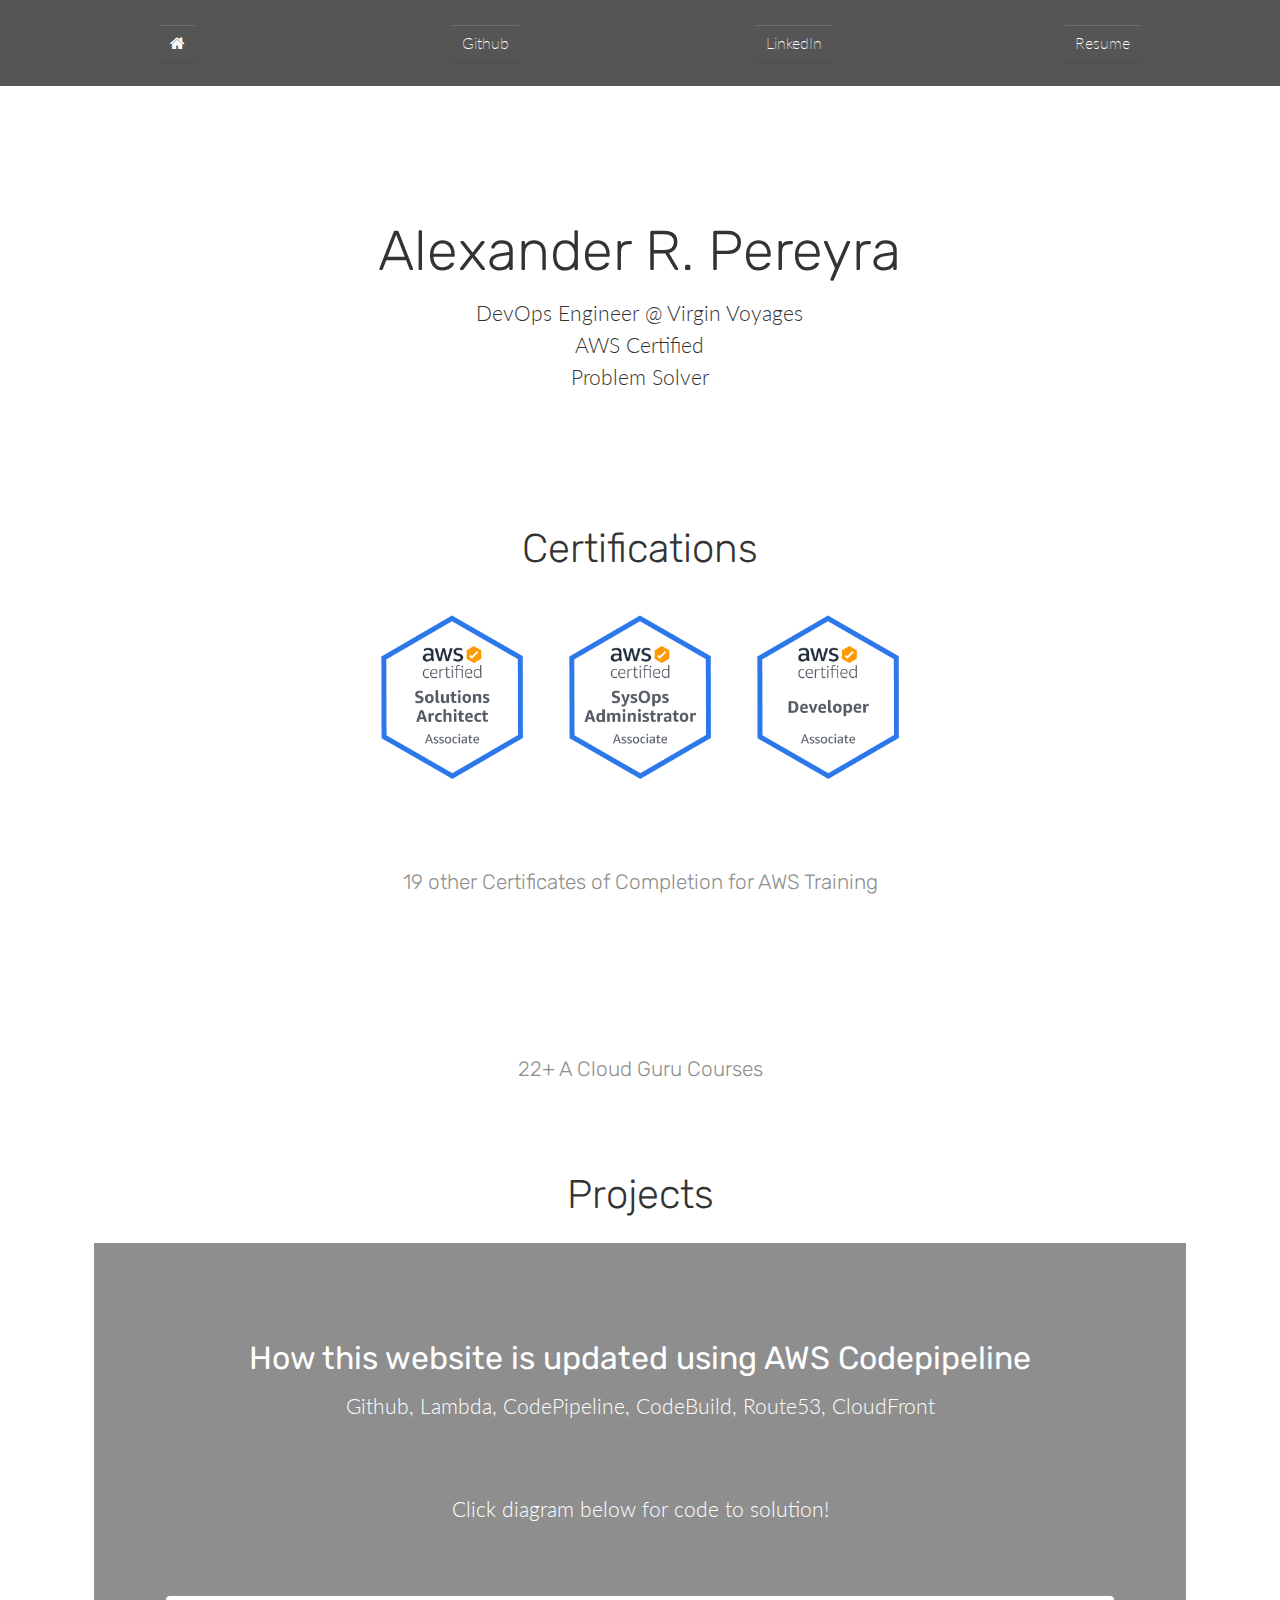
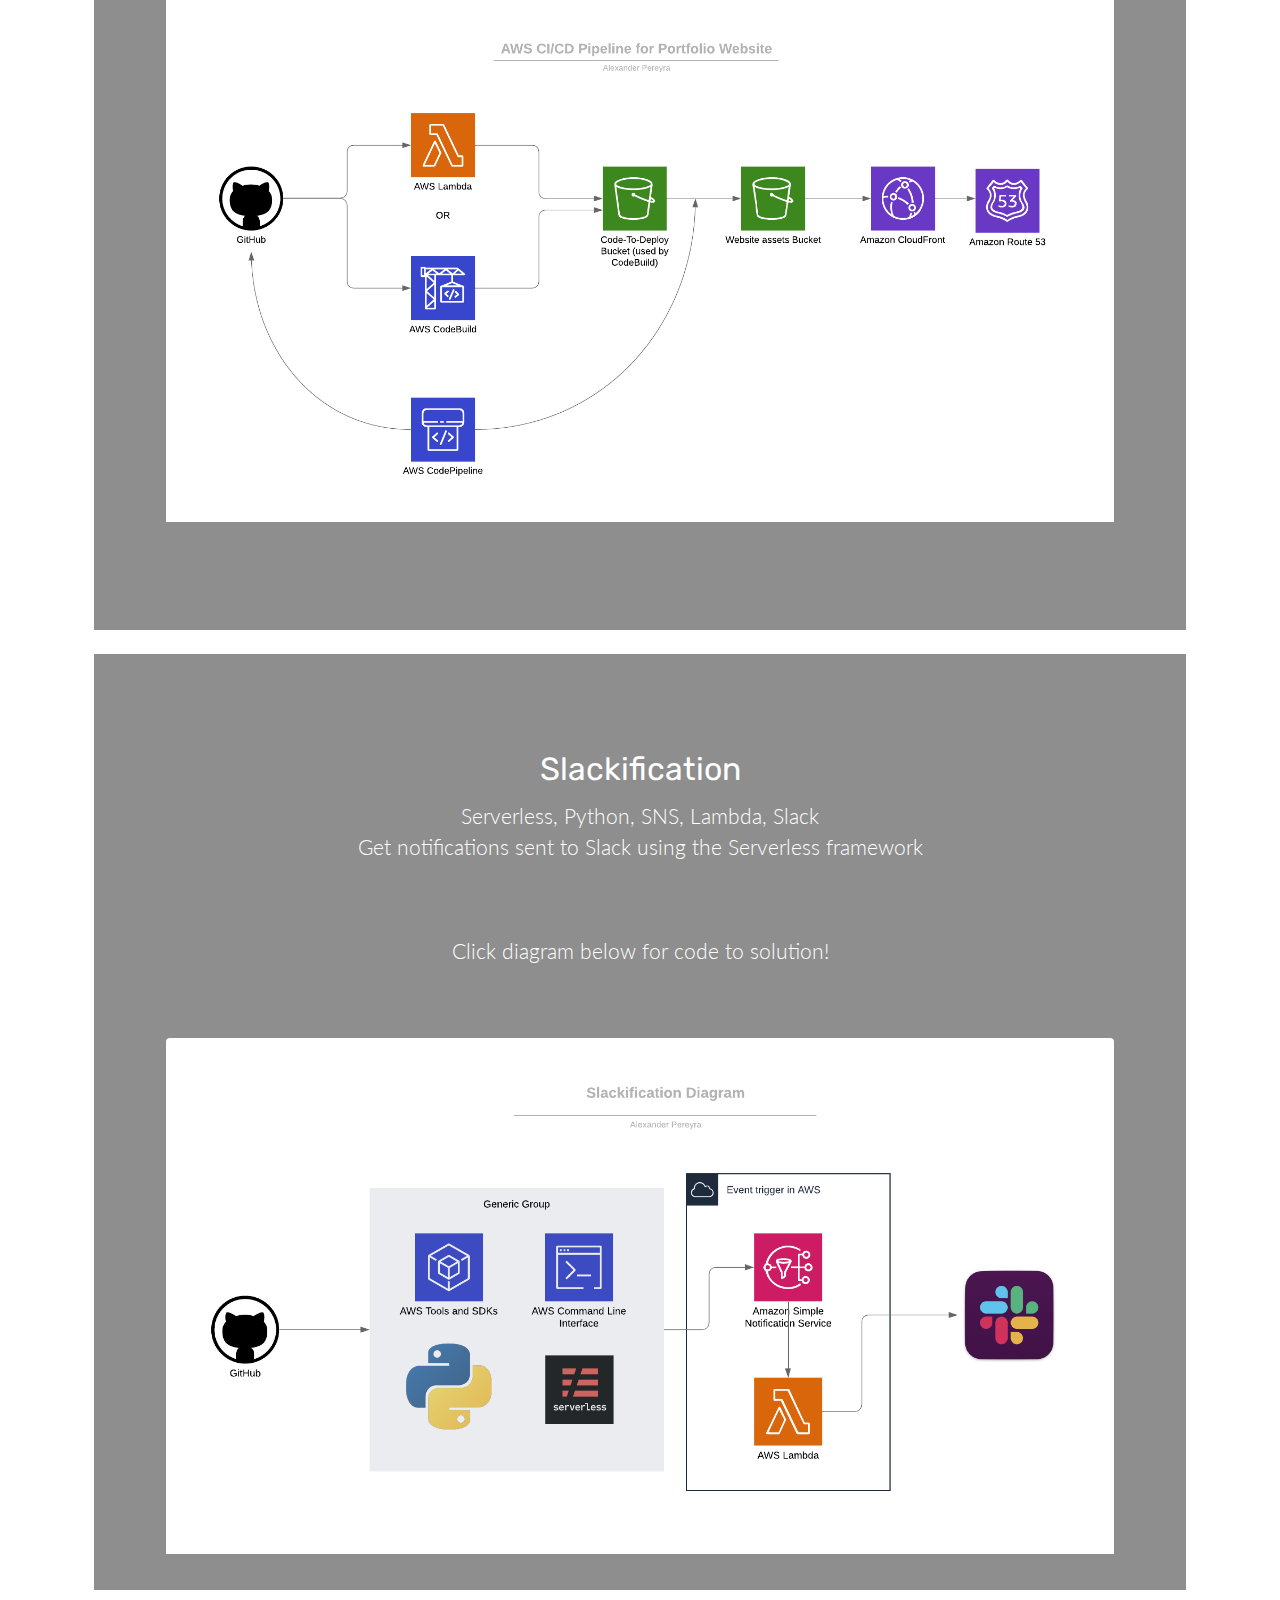
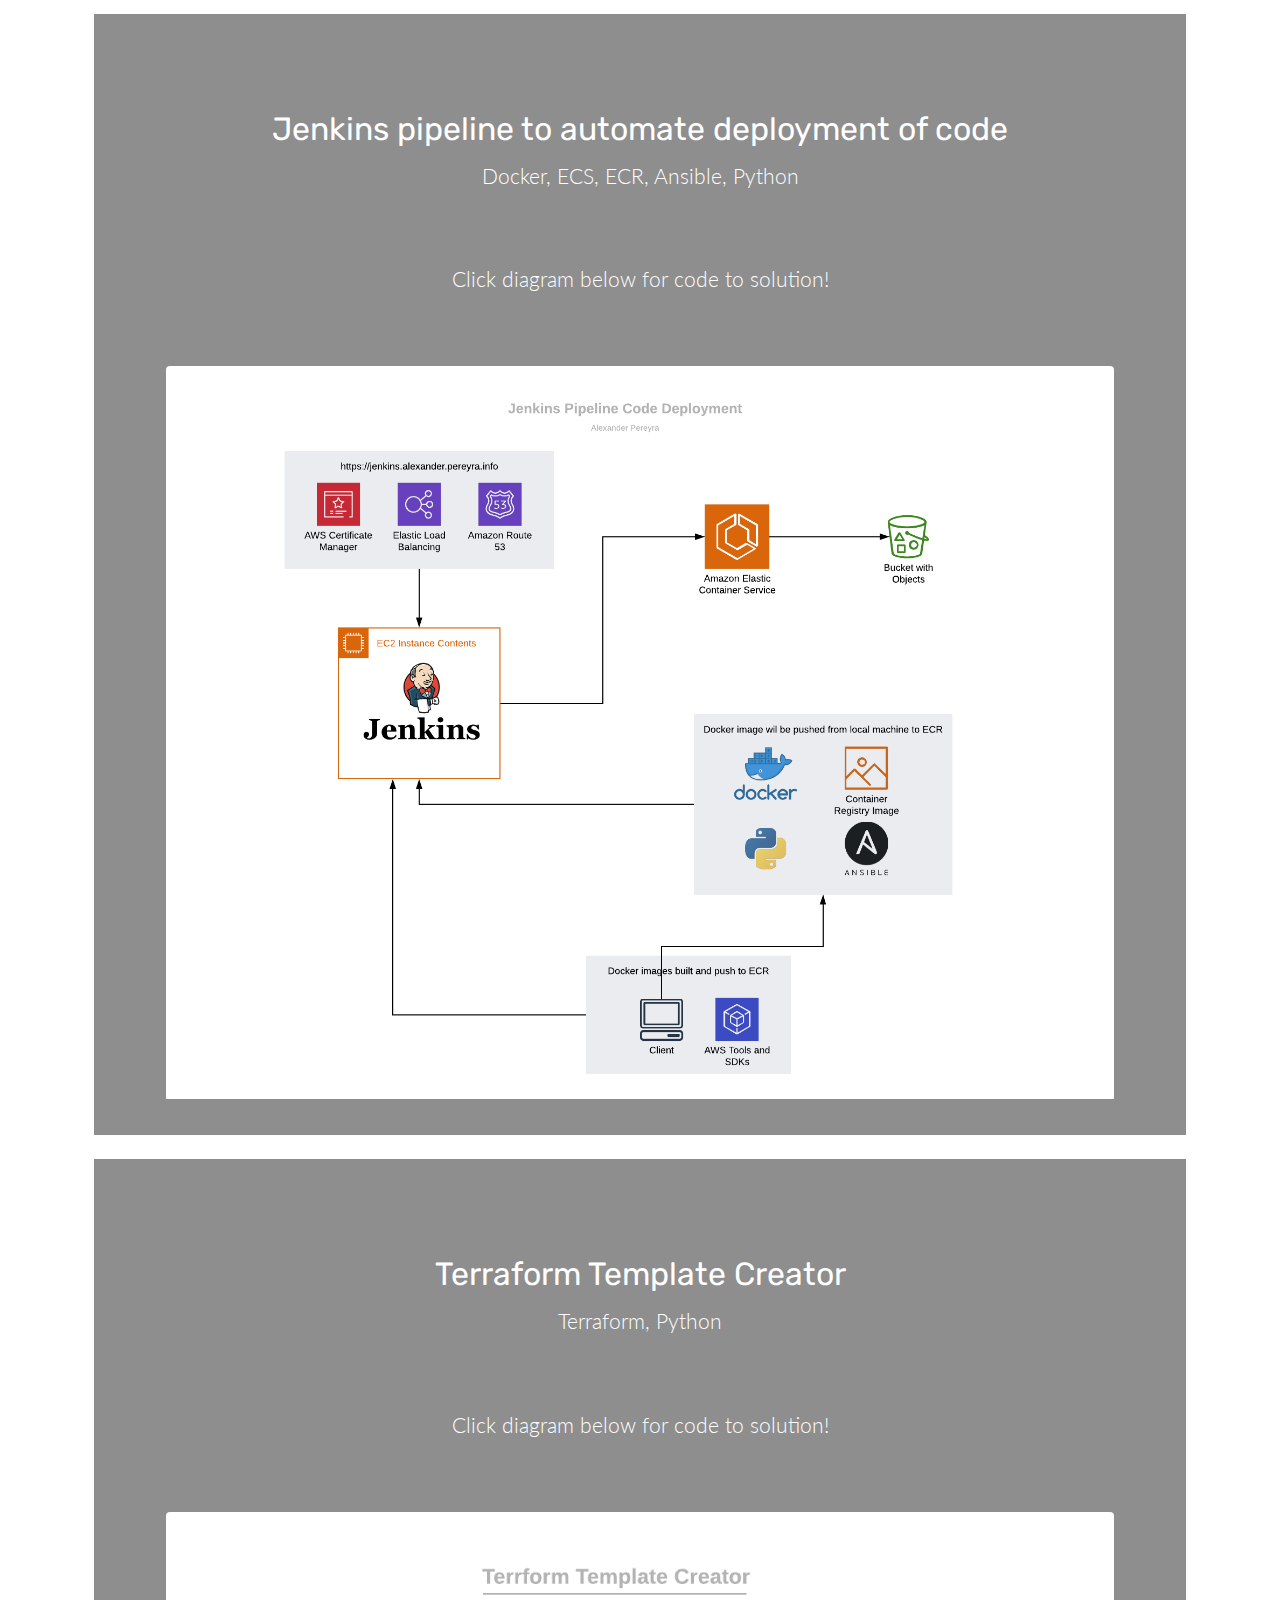
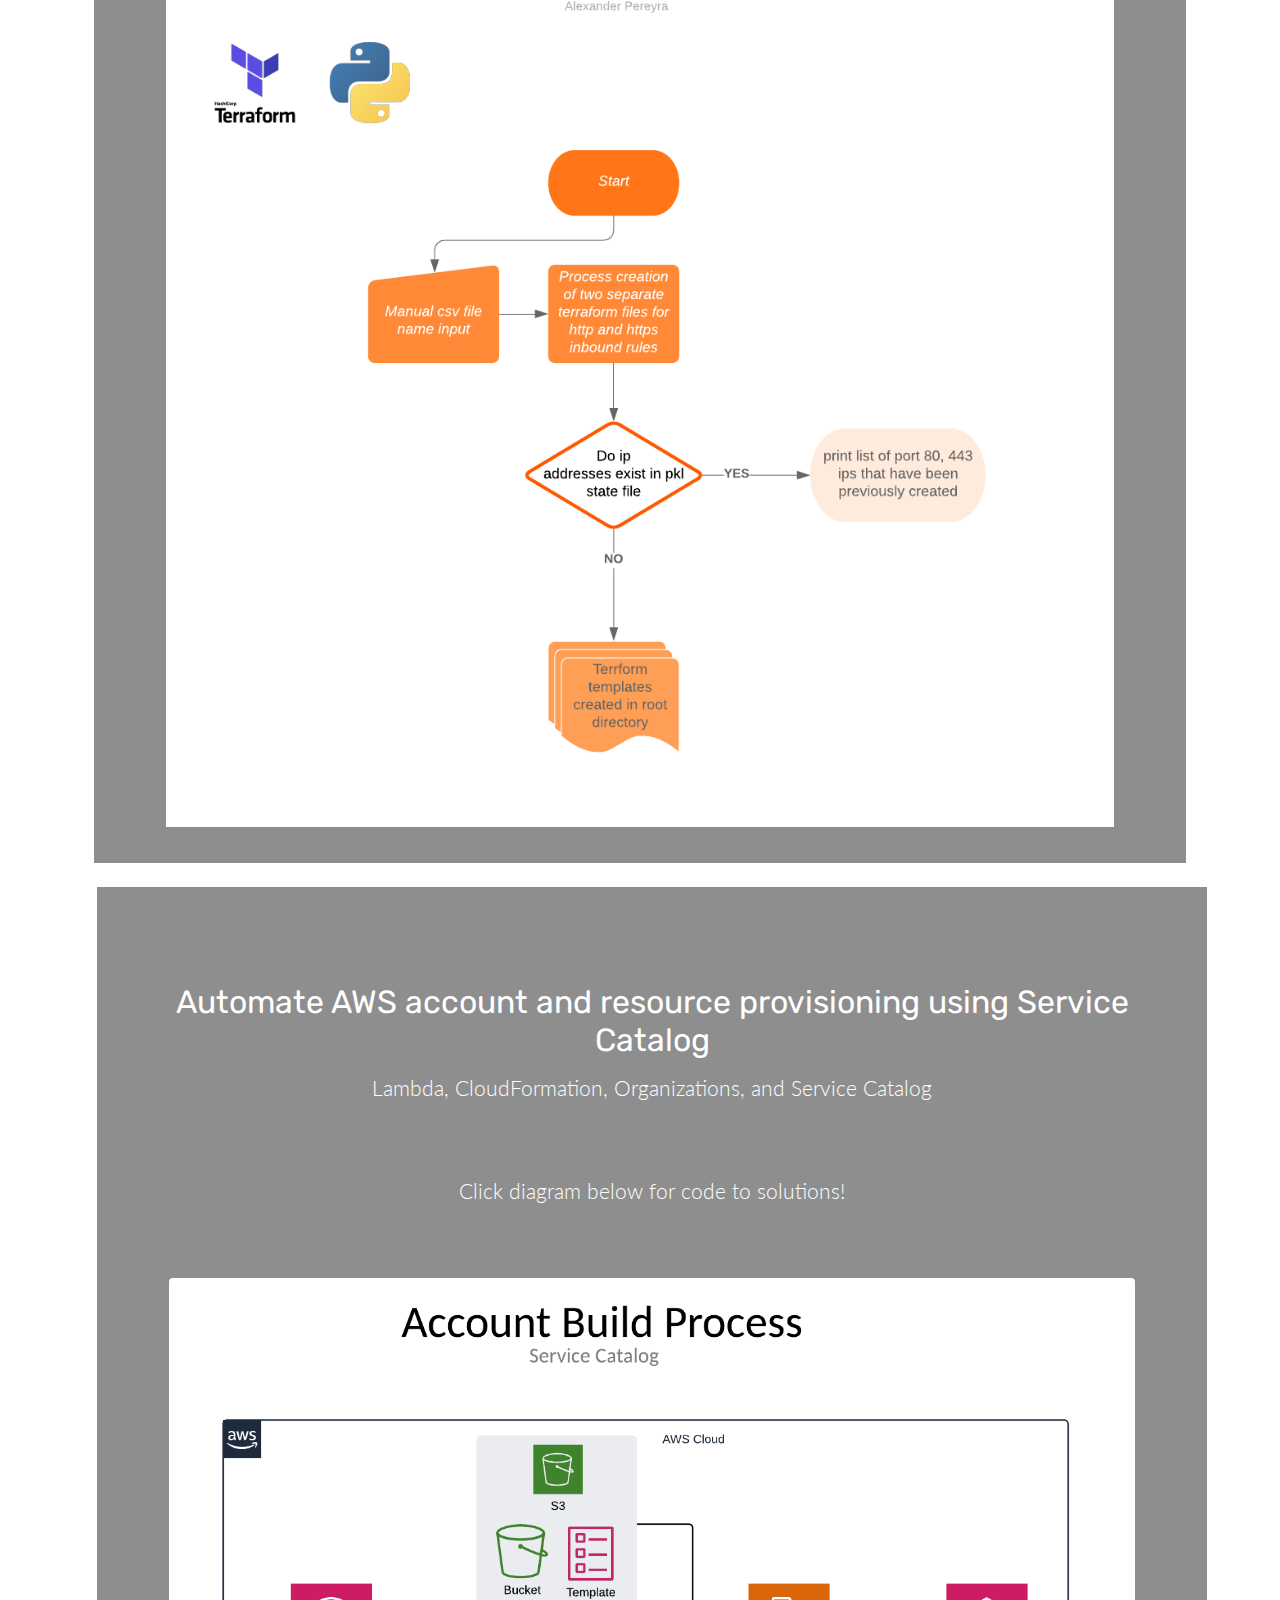
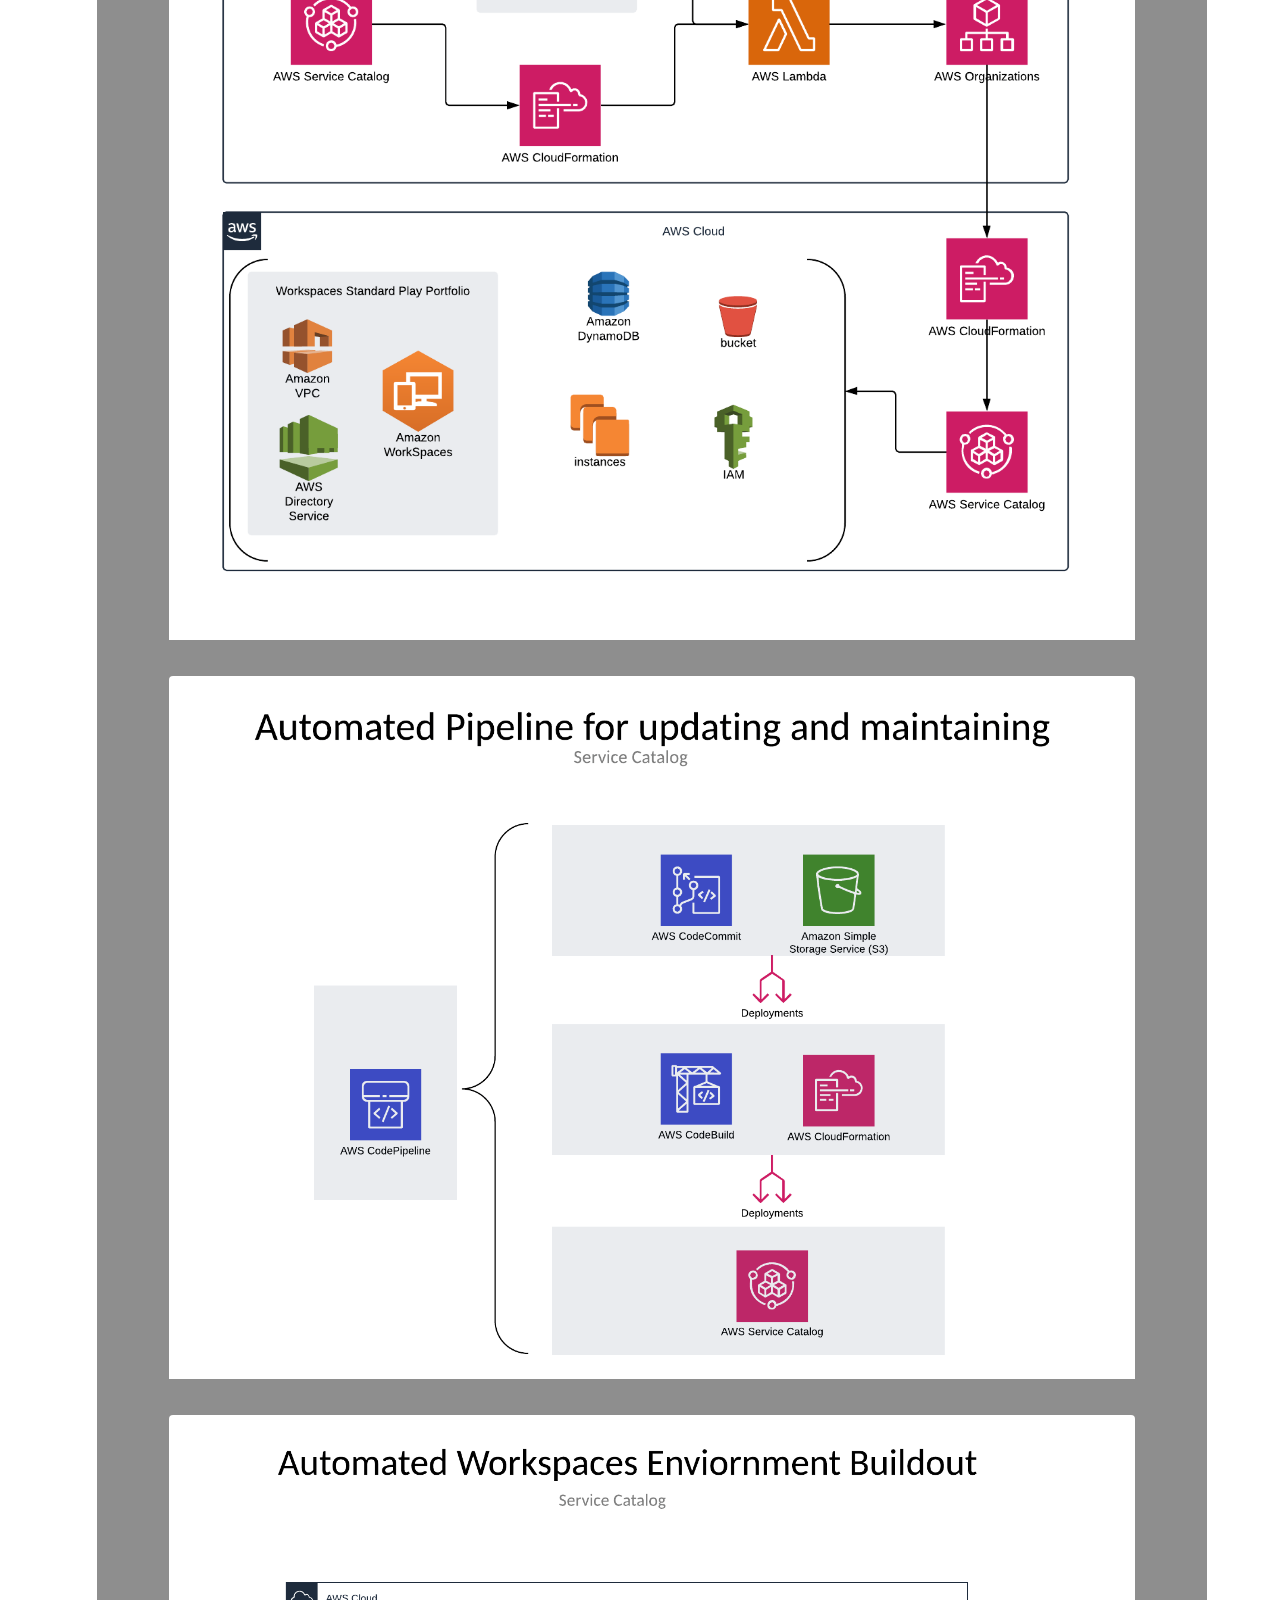
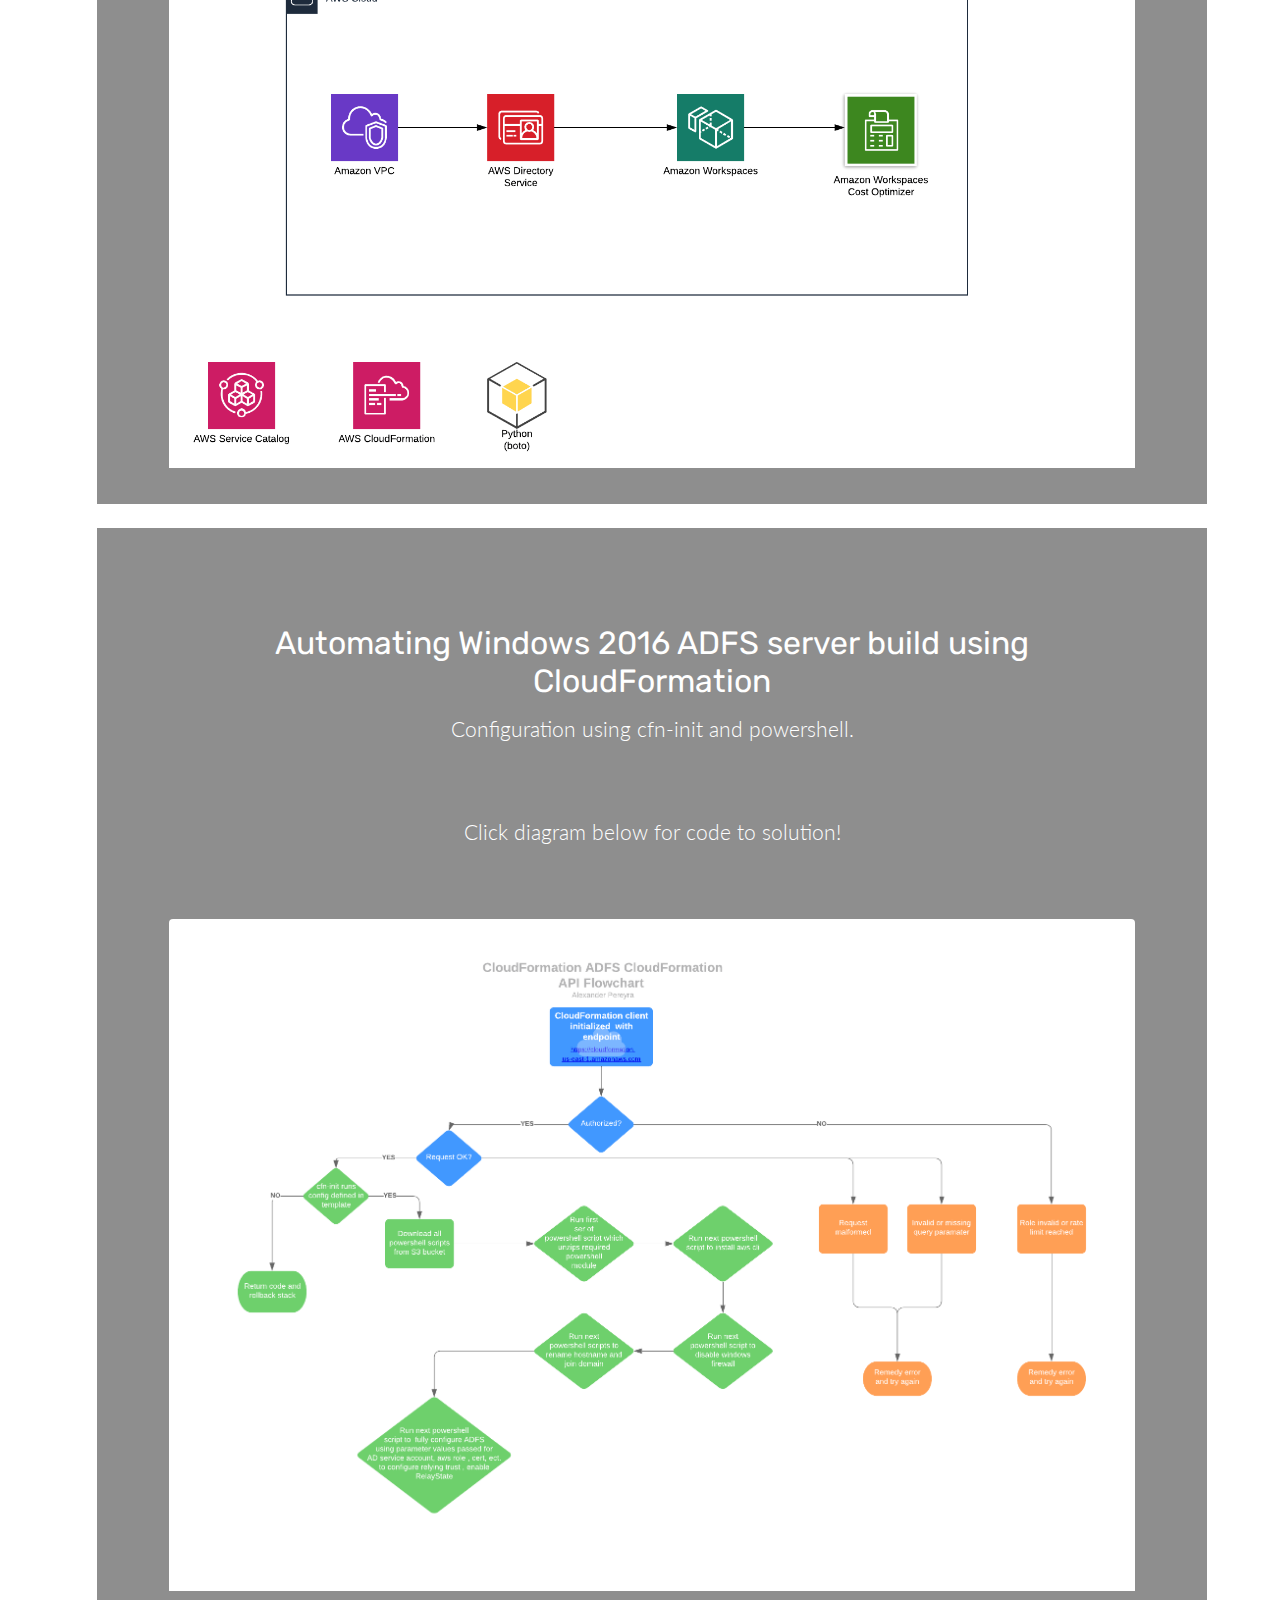
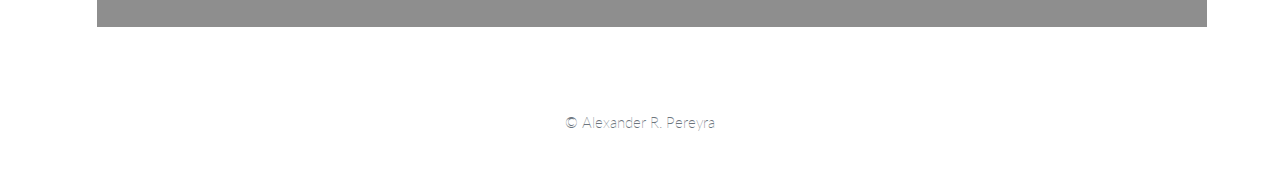
<file: index.html>
<!DOCTYPE html>
<html>

<head>
  <meta charset="utf-8">
  <meta name="viewport" content="width=device-width, initial-scale=1">

  <!-- Icons (favicons are located in the root directory of the daviseford-website-code S3 bucket, not in this repo) -->
  <link rel="apple-touch-icon" sizes="180x180" href="/apple-touch-icon.png?v=vMdjb7jv2d">
  <link rel="icon" type="image/png" sizes="32x32" href="/favicon-32x32.png?v=vMdjb7jv2d">
  <link rel="icon" type="image/png" sizes="16x16" href="/favicon-16x16.png?v=vMdjb7jv2d">
  <link rel="manifest" href="/site.webmanifest?v=vMdjb7jv2d">
  <link rel="mask-icon" href="/safari-pinned-tab.svg?v=vMdjb7jv2d" color="#5bbad5">
  <link rel="shortcut icon" href="/favicon.ico?v=vMdjb7jv2d">
  <meta name="msapplication-TileColor" content="#603cba">
  <meta name="theme-color" content="#d5d5d5">

  <!-- Page settings -->
  <link rel=alternate type=application/rss+xml title=RSS href=/blog/atom.xml> <title>Home - Alexander R. Pereyra</title>
  <meta name="description"
    content="AWS Certified. DevOps Engineer.">
  <meta name="keywords" content="aws, python, automation, react">
  <meta name="author" content="Alexander R. Pereyra">

  <!-- OG -->
  <meta property=og:description
    content="AWS Certified. DevOps Engineer.">
  <meta property=og:url content=http://alexander.pereyra.info/index.html> <meta property=og:image
    content=https://alexander.pereyra.info/blog/public/img/misc/def.png> <meta property=profile:first_name content=Alexander>
  <meta property=profile:last_name content=Pereyra>
  <meta property=og:locale content=en_US>

  <!-- CSS dependencies -->
  <link rel="stylesheet" href="https://cdnjs.cloudflare.com/ajax/libs/font-awesome/4.7.0/css/font-awesome.min.css"
    type="text/css">
  <link rel="stylesheet" href="./assets/css/wireframe.min.css">
  <link rel="stylesheet" href="./assets/css/hover-effect.min.css">
</head>

<!-- If you're reading this, I love you :) -->

<body>
  <nav class="navbar navbar-expand-md navbar-dark bg-dark mb-3">
    <div class="container">
      <button class="navbar-toggler navbar-toggler-right mx-auto" type="button" data-toggle="collapse"
        data-target="#navbar2SupportedContent" aria-controls="navbar2SupportedContent" aria-expanded="false"
        aria-label="Toggle navigation">
        <span class="navbar-toggler-icon"></span>
      </button>
      <div class="collapse navbar-collapse text-center justify-content-between" id="navbar2SupportedContent">
        <div class="col-md-2 col-12 py-2">
          <a class="btn btn-dark" href="http://mind-pyramid.s3-website-us-east-1.amazonaws.com/">
            <i class="fa fa-home" aria-hidden="true"></i>
          </a>
        </div>
        <div class="col-md-2 col-12 py-2">
          <a class="btn btn-dark" href="https://github.com/alexpereyra" target="_blank">Github</a>
        </div>
        <div class="col-md-2 col-12 py-2">
          <a class="btn btn-dark" href="https://www.linkedin.com/in/alexander-pereyra-1318a266/" target="_blank">LinkedIn</a>
        </div>
        <div class="col-md-2 col-12 py-2">
          <a class="btn btn-dark" href="https://s3.amazonaws.com/alexander.pereyra.info/files/alexander_pereyra+resume.2019('cloudhungry').pdf" target="_blank">Resume</a>
        </div>
      </div>
    </div>
  </nav>

  <div class="container text-center">
    <div class="row">
      <div class="mx-auto py-5 my-4 col-10">
        <h1 class="display-4">Alexander R. Pereyra</h1>
        <span class="lead">
          DevOps Engineer&nbsp;<span class="d-block d-sm-none"></span>@ Virgin Voyages
        </span>
        <br />
        <span class="d-block d-sm-none"><br /></span>
        <span class="lead">
          AWS Certified
        </span>
        <br />
        <span class="d-block d-sm-none"><br /></span>
        <span class="lead">
          Problem Solver
        </span>
      </div>
    </div>
  </div>

  <div class="container text-center">
    <div class="row py-2 my-2">
      <div class="col-12">
        <h1 id="certifications">Certifications</h1>
      </div>
    </div>
  </div>

  <div class="text-center">

    <div class="container">
      <div class="row justify-content-center px-1">

        <div class="col-xl-2 col-lg-4 col-md-4 col-6 px-2 py-1">
        <a href="https://www.certmetrics.com/amazon/public/badge.aspx?t=c&d=2018-07-26&i=1&ci=AWS00476646" target="_blank">
          <img src="./assets/aws/new_saa_badge_small.png" alt="AWS Certified Solutions Architect - Associate"
            class="img-fluid">
          </a>
        </div>

        <div class="col-xl-2 col-lg-4 col-md-4 col-6 px-2 py-1">
        <a href="https://www.certmetrics.com/amazon/public/badge.aspx?t=c&d=2018-09-18&i=3&ci=AWS00476646" target="_blank">
          <img src="./assets/aws/new_sysops_badge_small.png" alt="AWS Certified SysOps Administrator" class="img-fluid">
          </a>
        </div>

        <div class="col-xl-2 col-lg-4 col-md-4 col-6 px-2 py-1">
        <a href="https://www.certmetrics.com/amazon/public/badge.aspx?t=c&d=2018-08-29&i=2&ci=AWS00476646" target="_blank">
          <img src="./assets/aws/new_developer_badge_small.png" alt="AWS Certified Developer" class="img-fluid">
          </a>
        </div>

        <div class="col-12 d-none d-xl-block"></div>

        <div class="row px-2">
          <div class="px-2 py-5">
            <h2 class="mt-2">
              <a href="blog/pages/cert-train-list.html" target="_blank">
              <p class="lead mb-5">19 other Certificates of Completion for AWS Training</p>
              </a>
            </h2>
          </div>
        </div>
      </div>

      <div class="px-2 py-1">
        <h2 class="mt-2">
          <a href="blog/pages/acg-course-list.html" target="_blank">
          <p class="lead mb-5">22+ A Cloud Guru Courses</p>
          </a>
        </h2>
      </div>

      <div class="row py-2 px-2">
        <div class="col-md-12">
          <h1>Projects</h1>
        </div>
      </div>
      <div class="row px-2">
        <div class="col mx-2 pt-5 px-5 mb-3 bg-info">
          <h2 class="mt-3">
            <b>How this website is updated using AWS Codepipeline</b>
          </h2>
          <p class="lead mb-5">Github, Lambda, CodePipeline, CodeBuild, Route53, CloudFront</p>
          <p class="lead mb-5">Click diagram below for code to solution!</p>
          <a href="https://github.com/alexpereyra/portfolio-website" target="_blank">
            <img class="img-fluid d-block pb-4 mx-auto rounded" src="./assets/projects/cicd-pipeline-for-portfolio-website.png" width="">
            <a href="https://github.com/alexpereyra/portfolio-website" target="_blank">
            <p class="lead mb-5"></p>
          </a>
        </div>
      </div>
      <div class="row px-2">
        <div class="col mx-2 pt-5 px-5 mb-3 bg-info">
          <h2 class="mt-3">
            <b>Slackification</b>
          </h2>
          <p class="lead mb-5">Serverless, Python, SNS, Lambda, Slack
            <br>Get notifications sent to Slack using the Serverless framework</p>
            <p class="lead mb-5">Click diagram below for code to solution!</p>
          <a href="https://github.com/alexpereyra/slackifications" target="_blank">
            <img class="img-fluid d-block pb-4 mx-auto rounded" src="assets/projects/Slackification Diagram.png" width="">
          </a>
        </div>
      </div>
      <div class="row px-2">
        <div class="col mx-2 pt-5 px-5 mb-3 bg-info">
          <h2 class="mt-3">
            <b>Jenkins pipeline to automate deployment of code</b>
          </h2>
          <p class="lead mb-5">Docker, ECS, ECR, Ansible, Python
            <br></p>
            <p class="lead mb-5">Click diagram below for code to solution!</p>
          <a href="https://github.com/alexpereyra/jenkins-pipeline-deployment" target="_blank">
            <img class="img-fluid d-block pb-4 mx-auto rounded" src="assets/projects/jenkins-pipeline-code-deployment.png" width="">
          </a>
        </div>
      </div>
      <div class="row px-2">
        <div class="col mx-2 pt-5 px-5 mb-3 bg-info">
          <h2 class="mt-3">
            <b>Terraform Template Creator</b>
          </h2>
          <p class="lead mb-5">Terraform, Python
            <br></p>
            <p class="lead mb-5">Click diagram below for code to solution!</p>
          <a href="https://github.com/alexpereyra/terraform-template-creator" target="_blank">
            <img class="img-fluid d-block pb-4 mx-auto rounded" src="assets/projects/Terraform Template Creator Flow.png" width="">
          </a>
        </div>
      </div>
      <div class="col mx-2 pt-5 px-5 mb-3 bg-info">
        <h2 class="mt-3">
          <b>Automate AWS account and resource provisioning using Service Catalog</b>
        </h2>
        <p class="lead mb-5">Lambda, CloudFormation, Organizations, and Service Catalog</p>
        <p class="lead mb-5">Click diagram below for code to solutions!</p>
        <a href="https://s3.amazonaws.com/alexander.pereyra.info/assets/projects/account-build-diagram.png" target="_blank">
          <img class="img-fluid d-block pb-4 mx-auto rounded" src="./assets/projects/account-build-diagram.png" width="">
          <a href="https://s3.amazonaws.com/alexander.pereyra.info/assets/projects/automated-pipeline-updating-maintaining.png" target="_blank">
          <img class="img-fluid d-block pb-4 mx-auto rounded" src="./assets/projects/automated-pipeline-updating-maintaining.png" width="">
          <a href="https://s3.amazonaws.com/alexander.pereyra.info/assets/projects/automated-workspaces-enviornment-build.png" target="_blank">
          <img class="img-fluid d-block pb-4 mx-auto rounded" src="./assets/projects/automated-workspaces-enviornment-build.png" width="">
        </a>
      </div>
      <div class="col mx-2 pt-5 px-5 mb-3 bg-info">
        <h2 class="mt-3">
          <b>Automating Windows 2016 ADFS server build using CloudFormation</b>
          <br> </h2>
        <p class="lead mb-5">Configuration using cfn-init and powershell. </p>
        <p class="lead mb-5">Click diagram below for code to solution!</p>
        <a href="https://github.com/alexpereyra/adfs-cloudformation" target="_blank">
          <img class="d-block img-fluid pb-4 rounded" src="./assets/projects/ADFS CloudFormation API Flowchart.png" width="">
        </a>
      </div>
    </div>
  </div>
  <footer>
    <div class="container py-4">
      <div class="row justify-content-center">
        <div class="col-12 col-md col-md-12 text-center">
          <small class="d-block my-3 text-muted">© Alexander R. Pereyra</small>
        </div>
      </div>
    </div>
  </footer>
  <script src="https://code.jquery.com/jquery-3.2.1.slim.min.js"
    integrity="sha384-KJ3o2DKtIkvYIK3UENzmM7KCkRr/rE9/Qpg6aAZGJwFDMVNA/GpGFF93hXpG5KkN"
    crossorigin="anonymous"></script>
  <script src="https://cdnjs.cloudflare.com/ajax/libs/popper.js/1.12.9/umd/popper.min.js"
    integrity="sha384-ApNbgh9B+Y1QKtv3Rn7W3mgPxhU9K/ScQsAP7hUibX39j7fakFPskvXusvfa0b4Q"
    crossorigin="anonymous"></script>
  <script src="https://maxcdn.bootstrapcdn.com/bootstrap/4.0.0/js/bootstrap.min.js"
    integrity="sha384-JZR6Spejh4U02d8jOt6vLEHfe/JQGiRRSQQxSfFWpi1MquVdAyjUar5+76PVCmYl"
    crossorigin="anonymous"></script>

  <link rel=apple-touch-icon sizes=180x180 href="/apple-touch-icon.png?v=eE5za3Wkak">
  <link rel=icon type=image/png sizes=32x32 href="/favicon-32x32.png?v=eE5za3Wkak">
  <link rel=icon type=image/png sizes=16x16 href="/favicon-16x16.png?v=eE5za3Wkak">
  <link rel=manifest href="/manifest.json?v=eE5za3Wkak">
  <link rel=mask-icon href="/safari-pinned-tab.svg?v=eE5za3Wkak" color=#44bde3>
  <link rel="shortcut icon" href="/favicon.ico?v=eE5za3Wkak">
  <meta name=apple-mobile-web-app-title content="Alexander R. Pereyra">
  <meta name=application-name content="Alexander R. Pereyra">
  <meta name=theme-color content=#ffffff>
  <!-- Google Analytics -->
  <script async src="https://www.googletagmanager.com/gtag/js?id=UA-55820654-2"></script>
  <script>
    window.dataLayer = window.dataLayer || [];
    function gtag() { dataLayer.push(arguments); }
    gtag('js', new Date());
    gtag('config', 'UA-55820654-2');
  </script>


</body>

</html>
</file>
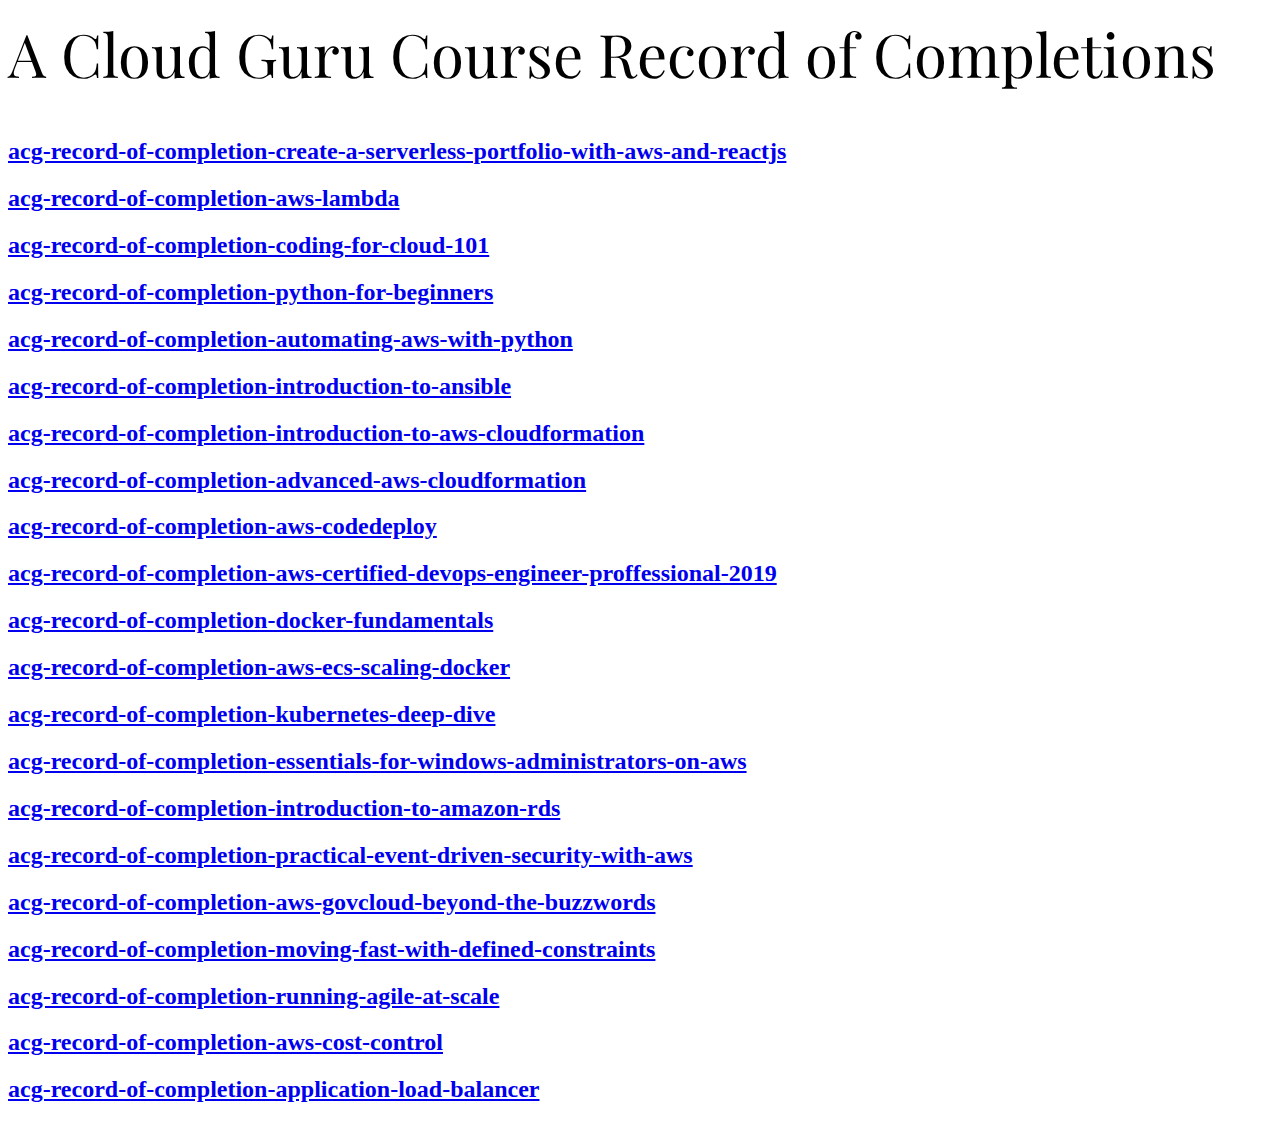
<file: blog/pages/acg-course-list.html>
<head>
  <link href='http://fonts.googleapis.com/css?family=Playfair+Display' rel='stylesheet' type='text/css'>
  <link href='http://fonts.googleapis.com/css?family=Muli' rel='stylesheet' type='text/css'>
  <meta name="google-signin-client_id" content="GOOGLE-CLIENT-ID-CHANGE-ME">
  <style>
    h1 {font: 400 60px/1.5 'Playfair Display', Georgia, serif;}
    p {font: 400 16px/1.6 'Muli', Verdana, Helvetica, sans-serif;}
  </style>
</head>



<body>
    <h1> A Cloud Guru Course Record of Completions </h1>

    <div class="row px-2">
      <div class="col mx-2 pt-5 px-5 mb-3 bg-info">
        <h2 class="mt-3">
          <b></b>
        </h2>
      </div>
    </div>

    <div class="row px-2">
      <div class="col mx-2 pt-5 px-5 mb-3 bg-info">
        <h2 class="mt-3">
          <a href="https://s3.amazonaws.com/alexander.pereyra.info/files/acg-record-of-completions/acg-record-of-completion-create-a-serverless-portfolio-with-aws-and-reactjs.pdf" target="_blank">
          <b>acg-record-of-completion-create-a-serverless-portfolio-with-aws-and-reactjs</b>
        </h2>
      </div>
    </div>

    <div class="row px-2">
      <div class="col mx-2 pt-5 px-5 mb-3 bg-info">
        <h2 class="mt-3">
          <a href="https://s3.amazonaws.com/alexander.pereyra.info/files/acg-record-of-completions/acg-record-of-completion-aws-lambda.pdf" target="_blank">
          <b>acg-record-of-completion-aws-lambda</b>
        </h2>
      </div>
    </div>

    <div class="row px-2">
      <div class="col mx-2 pt-5 px-5 mb-3 bg-info">
        <h2 class="mt-3">
          <a href="https://s3.amazonaws.com/alexander.pereyra.info/files/acg-record-of-completions/acg-record-of-completion-coding-for-cloud-101.pdf" target="_blank">
          <b>acg-record-of-completion-coding-for-cloud-101</b>
        </h2>
      </div>
    </div>

    <div class="row px-2">
      <div class="col mx-2 pt-5 px-5 mb-3 bg-info">
        <h2 class="mt-3">
          <a href="https://s3.amazonaws.com/alexander.pereyra.info/files/acg-record-of-completions/acg-record-of-completion-python-for-beginners.pdf" target="_blank">
          <b>acg-record-of-completion-python-for-beginners</b>
        </h2>
      </div>
    </div>

    <div class="row px-2">
      <div class="col mx-2 pt-5 px-5 mb-3 bg-info">
        <h2 class="mt-3">
          <a href="https://s3.amazonaws.com/alexander.pereyra.info/files/acg-record-of-completions/acg-record-of-completion-automating-aws-with-python.pdf" target="_blank">
          <b>acg-record-of-completion-automating-aws-with-python</b>
        </h2>
      </div>
    </div>

    <div class="row px-2">
      <div class="col mx-2 pt-5 px-5 mb-3 bg-info">
        <h2 class="mt-3">
          <a href="https://s3.amazonaws.com/alexander.pereyra.info/files/acg-record-of-completions/acg-record-of-completion-introduction-to-ansible.pdf" target="_blank">
          <b>acg-record-of-completion-introduction-to-ansible</b>
        </h2>
      </div>
    </div>

    <div class="row px-2">
      <div class="col mx-2 pt-5 px-5 mb-3 bg-info">
        <h2 class="mt-3">
          <a href="https://s3.amazonaws.com/alexander.pereyra.info/files/acg-record-of-completions/acg-record-of-completion-introduction-to-aws-cloudformation.pdf" target="_blank">
          <b>acg-record-of-completion-introduction-to-aws-cloudformation</b>
        </h2>
      </div>
    </div>

    <div class="row px-2">
      <div class="col mx-2 pt-5 px-5 mb-3 bg-info">
        <h2 class="mt-3">
          <a href="https://s3.amazonaws.com/alexander.pereyra.info/files/acg-record-of-completions/acg-record-of-completion-advanced-aws-cloudformation.pdf" target="_blank">
          <b>acg-record-of-completion-advanced-aws-cloudformation</b>
        </h2>
      </div>
    </div>

    <div class="row px-2">
      <div class="col mx-2 pt-5 px-5 mb-3 bg-info">
        <h2 class="mt-3">
          <a href="https://s3.amazonaws.com/alexander.pereyra.info/files/acg-record-of-completions/acg-record-of-completion-aws-codedeploy.pdf" target="_blank">
          <b>acg-record-of-completion-aws-codedeploy</b>
        </h2>
      </div>
    </div>

    <div class="row px-2">
      <div class="col mx-2 pt-5 px-5 mb-3 bg-info">
        <h2 class="mt-3">
          <a href="https://s3.amazonaws.com/alexander.pereyra.info/files/acg-record-of-completions/acg-record-of-completion-aws-certified-devops-engineer-proffessional-2019.pdf" target="_blank">
          <b>acg-record-of-completion-aws-certified-devops-engineer-proffessional-2019</b>
        </h2>
      </div>
    </div>

    <div class="row px-2">
      <div class="col mx-2 pt-5 px-5 mb-3 bg-info">
        <h2 class="mt-3">
          <a href="https://s3.amazonaws.com/alexander.pereyra.info/files/acg-record-of-completions/acg-record-of-completion-docker-fundamentals.pdf" target="_blank">
          <b>acg-record-of-completion-docker-fundamentals</b>
        </h2>
      </div>
    </div>

    <div class="row px-2">
      <div class="col mx-2 pt-5 px-5 mb-3 bg-info">
        <h2 class="mt-3">
          <a href="https://s3.amazonaws.com/alexander.pereyra.info/files/acg-record-of-completions/acg-record-of-completion-aws-ecs-scaling-docker.pdf" target="_blank">
          <b>acg-record-of-completion-aws-ecs-scaling-docker</b>
        </h2>
      </div>
    </div>

    <div class="row px-2">
      <div class="col mx-2 pt-5 px-5 mb-3 bg-info">
        <h2 class="mt-3">
          <a href="https://s3.amazonaws.com/alexander.pereyra.info/files/acg-record-of-completions/acg-record-of-completion-kubernetes-deep-dive.pdf" target="_blank">
          <b>acg-record-of-completion-kubernetes-deep-dive</b>
        </h2>
      </div>
    </div>

    <div class="row px-2">
      <div class="col mx-2 pt-5 px-5 mb-3 bg-info">
        <h2 class="mt-3">
          <a href="https://s3.amazonaws.com/alexander.pereyra.info/files/acg-record-of-completions/acg-record-of-completion-essentials-for-windows-administrators-on-aws.pdf" target="_blank">
          <b>acg-record-of-completion-essentials-for-windows-administrators-on-aws</b>
        </h2>
      </div>
    </div>

    <div class="row px-2">
      <div class="col mx-2 pt-5 px-5 mb-3 bg-info">
        <h2 class="mt-3">
          <a href="https://s3.amazonaws.com/alexander.pereyra.info/files/acg-record-of-completions/acg-record-of-completion-introduction-to-amazon-rds.pdf" target="_blank">
          <b>acg-record-of-completion-introduction-to-amazon-rds</b>
        </h2>
      </div>
    </div>

    <div class="row px-2">
      <div class="col mx-2 pt-5 px-5 mb-3 bg-info">
        <h2 class="mt-3">
          <a href="https://s3.amazonaws.com/alexander.pereyra.info/files/acg-record-of-completions/acg-record-of-completion-practical-event-driven-security-with-aws.pdf" target="_blank">
          <b>acg-record-of-completion-practical-event-driven-security-with-aws</b>
        </h2>
      </div>
    </div>

    <div class="row px-2">
      <div class="col mx-2 pt-5 px-5 mb-3 bg-info">
        <h2 class="mt-3">
          <a href="https://s3.amazonaws.com/alexander.pereyra.info/files/acg-record-of-completions/acg-record-of-completion-aws-govcloud-beyond-the-buzzwords.pdf" target="_blank">
          <b>acg-record-of-completion-aws-govcloud-beyond-the-buzzwords</b>
        </h2>
      </div>
    </div>

    <div class="row px-2">
      <div class="col mx-2 pt-5 px-5 mb-3 bg-info">
        <h2 class="mt-3">
          <a href="https://s3.amazonaws.com/alexander.pereyra.info/files/acg-record-of-completions/acg-record-of-completion-moving-fast-with-defined-constraints.pdf" target="_blank">
          <b>acg-record-of-completion-moving-fast-with-defined-constraints</b>
        </h2>
      </div>
    </div>

    <div class="row px-2">
      <div class="col mx-2 pt-5 px-5 mb-3 bg-info">
        <h2 class="mt-3">
          <a href="https://s3.amazonaws.com/alexander.pereyra.info/files/acg-record-of-completions/acg-record-of-completion-running-agile-at-scale.pdf" target="_blank">
          <b>acg-record-of-completion-running-agile-at-scale</b>
        </h2>
      </div>
    </div>

    <div class="row px-2">
      <div class="col mx-2 pt-5 px-5 mb-3 bg-info">
        <h2 class="mt-3">
          <a href="https://s3.amazonaws.com/alexander.pereyra.info/files/acg-record-of-completions/acg-record-of-completion-aws-cost-control.pdf" target="_blank">
          <b>acg-record-of-completion-aws-cost-control</b>
        </h2>
      </div>
    </div>

    <div class="row px-2">
      <div class="col mx-2 pt-5 px-5 mb-3 bg-info">
        <h2 class="mt-3">
          <a href="https://s3.amazonaws.com/alexander.pereyra.info/files/acg-record-of-completions/acg-record-of-completion-application-load-balancer.pdf" target="_blank">
          <b>acg-record-of-completion-application-load-balancer</b>
        </h2>
      </div>
    </div>
</file>
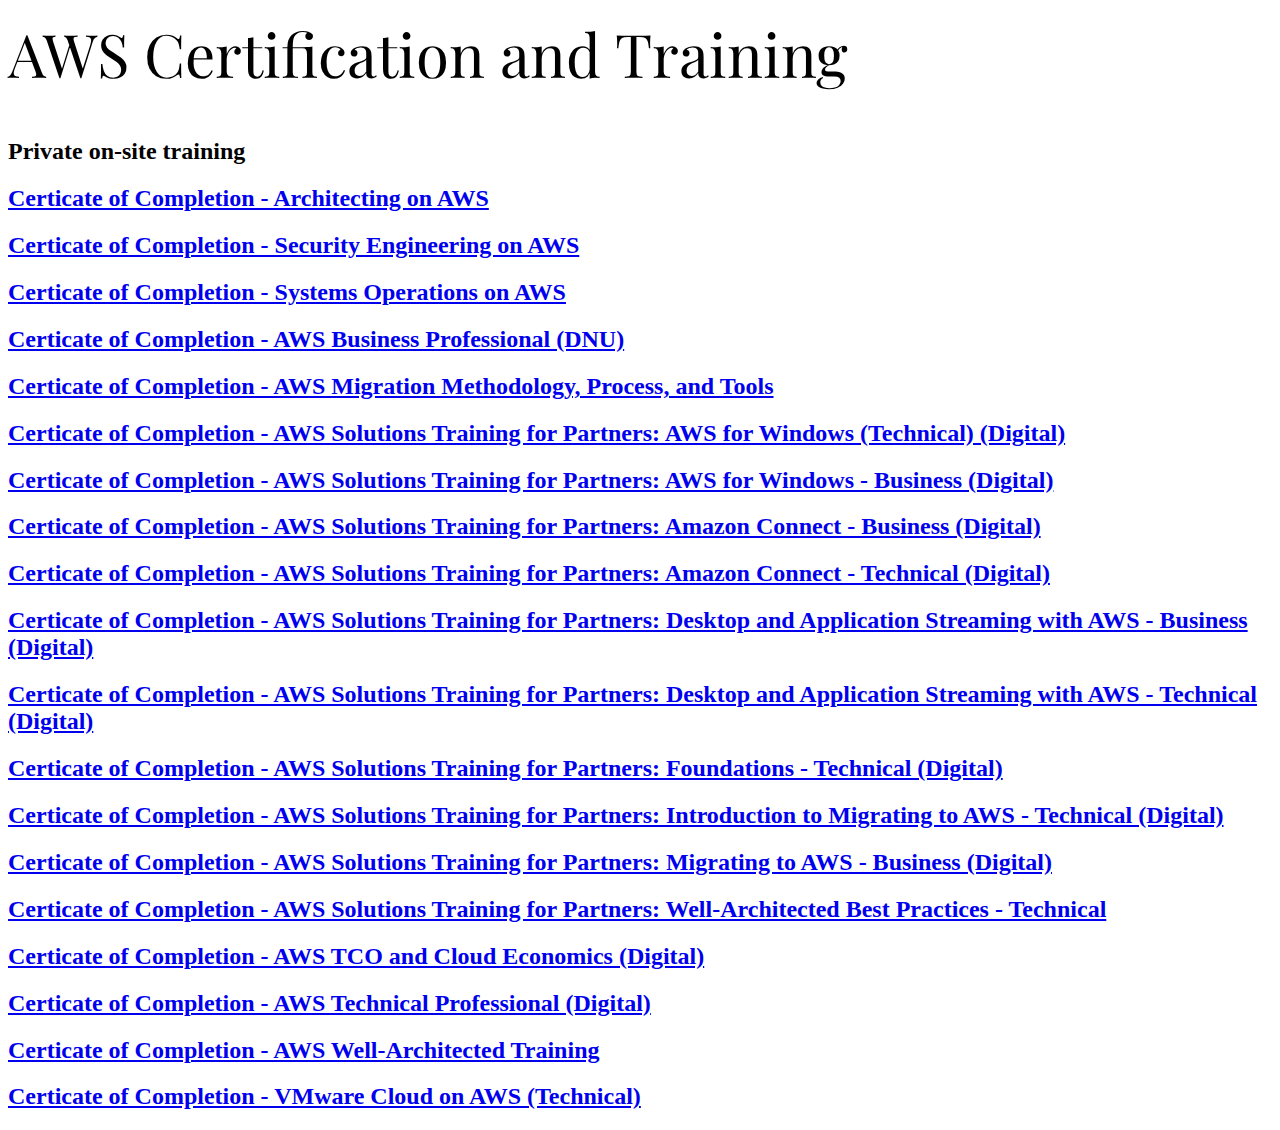
<file: blog/pages/cert-train-list.html>
<head>
  <link href='http://fonts.googleapis.com/css?family=Playfair+Display' rel='stylesheet' type='text/css'>
  <link href='http://fonts.googleapis.com/css?family=Muli' rel='stylesheet' type='text/css'>
  <meta name="google-signin-client_id" content="GOOGLE-CLIENT-ID-CHANGE-ME">
  <style>
    h1 {font: 400 60px/1.5 'Playfair Display', Georgia, serif;}
    p {font: 400 16px/1.6 'Muli', Verdana, Helvetica, sans-serif;}
  </style>
</head>



<body>
    <h1> AWS Certification and Training </h1>

    <div class="row px-2">
      <div class="col mx-2 pt-5 px-5 mb-3 bg-info">
        <h2 class="mt-3">
          <b>Private on-site training</b>
        </h2>
      </div>
    </div>

    <div class="row px-2">
      <div class="col mx-2 pt-5 px-5 mb-3 bg-info">
        <h2 class="mt-3">
          <a href="https://s3.amazonaws.com/alexander.pereyra.info/files/aws-classroom-live-training/AWS+Training+%26+Certification+-+Certicate+of+Completion+-+Architecting+on+AWS.pdf" target="_blank">
          <b>Certicate of Completion - Architecting on AWS</b>
        </h2>
      </div>
    </div>

    <div class="row px-2">
      <div class="col mx-2 pt-5 px-5 mb-3 bg-info">
        <h2 class="mt-3">
          <a href="https://s3.amazonaws.com/alexander.pereyra.info/files/aws-classroom-live-training/AWS+Training+%26+Certification+-+Certicate+of+Completion+-+Security+Engineering+on+AWS.pdf" target="_blank">
          <b>Certicate of Completion - Security Engineering on AWS</b>
        </h2>
      </div>
    </div>

    <div class="row px-2">
      <div class="col mx-2 pt-5 px-5 mb-3 bg-info">
        <h2 class="mt-3">
          <a href="https://s3.amazonaws.com/alexander.pereyra.info/files/aws-classroom-live-training/AWS+Training+%26+Certification+-+Certicate+of+Completion+-+Systems+Operations+on+AWS.pdf" target="_blank">
          <b>Certicate of Completion - Systems Operations on AWS</b>
        </h2>
      </div>
    </div>

    <div class="row px-2">
      <div class="col mx-2 pt-5 px-5 mb-3 bg-info">
        <h2 class="mt-3">
          <a href="https://s3.amazonaws.com/alexander.pereyra.info/files/aws-partner-training/AWS+Training+%26+Certification+-+Certicate+of+Completion+-+AWS+Business+Professional+(DNU).pdf" target="_blank">
          <b>Certicate of Completion - AWS Business Professional (DNU)</b>
        </h2>
      </div>
    </div>

    <div class="row px-2">
      <div class="col mx-2 pt-5 px-5 mb-3 bg-info">
        <h2 class="mt-3">
          <a href="https://s3.amazonaws.com/alexander.pereyra.info/files/aws-partner-training/AWS+Training+%26+Certification+-+Certicate+of+Completion+-+AWS+Migration+Methodology%2C+Process%2C+and+Tools.pdf" target="_blank">
          <b>Certicate of Completion - AWS Migration Methodology, Process, and Tools</b>
        </h2>
      </div>
    </div>

    <div class="row px-2">
      <div class="col mx-2 pt-5 px-5 mb-3 bg-info">
        <h2 class="mt-3">
          <a href="https://s3.amazonaws.com/alexander.pereyra.info/files/aws-partner-training/AWS+Training+%26+Certification+-+Certicate+of+Completion+-+AWS+Solutions+Training+for+Partners-+AWS+for+Windows+(Technical)+(Digital).pdf" target="_blank">
          <b>Certicate of Completion - AWS Solutions Training for Partners: AWS for Windows (Technical) (Digital)</b>
        </h2>
      </div>
    </div>

    <div class="row px-2">
      <div class="col mx-2 pt-5 px-5 mb-3 bg-info">
        <h2 class="mt-3">
          <a href="https://s3.amazonaws.com/alexander.pereyra.info/files/aws-partner-training/AWS+Training+%26+Certification+-+Certicate+of+Completion+-+AWS+Solutions+Training+for+Partners-+AWS+for+Windows+-+Business+(Digital).pdf" target="_blank">
          <b>Certicate of Completion - AWS Solutions Training for Partners: AWS for Windows - Business (Digital)</b>
        </h2>
      </div>
    </div>

    <div class="row px-2">
      <div class="col mx-2 pt-5 px-5 mb-3 bg-info">
        <h2 class="mt-3">
          <a href="https://s3.amazonaws.com/alexander.pereyra.info/files/aws-partner-training/AWS+Training+%26+Certification+-+Certicate+of+Completion+-+AWS+Solutions+Training+for+Partners-+Amazon+Connect+-+Business+(Digital).pdf" target="_blank">
          <b>Certicate of Completion - AWS Solutions Training for Partners: Amazon Connect - Business (Digital)</b>
        </h2>
      </div>
    </div>

    <div class="row px-2">
      <div class="col mx-2 pt-5 px-5 mb-3 bg-info">
        <h2 class="mt-3">
          <a href="https://s3.amazonaws.com/alexander.pereyra.info/files/aws-partner-training/AWS+Training+%26+Certification+-+Certicate+of+Completion+-+AWS+Solutions+Training+for+Partners-+Amazon+Connect+-+Technical+(Digital).pdf" target="_blank">
          <b>Certicate of Completion - AWS Solutions Training for Partners: Amazon Connect - Technical (Digital)</b>
        </h2>
      </div>
    </div>

    <div class="row px-2">
      <div class="col mx-2 pt-5 px-5 mb-3 bg-info">
        <h2 class="mt-3">
          <a href="https://s3.amazonaws.com/alexander.pereyra.info/files/aws-partner-training/AWS+Training+%26+Certification+-+Certicate+of+Completion+-+AWS+Solutions+Training+for+Partners-+Desktop+and+Application+Streaming+with+AWS+-+Business+(Digital).pdf" target="_blank">
          <b>Certicate of Completion - AWS Solutions Training for Partners: Desktop and Application Streaming with AWS - Business (Digital)</b>
        </h2>
      </div>
    </div>

    <div class="row px-2">
      <div class="col mx-2 pt-5 px-5 mb-3 bg-info">
        <h2 class="mt-3">
          <a href="https://s3.amazonaws.com/alexander.pereyra.info/files/aws-partner-training/AWS+Training+%26+Certification+-+Certicate+of+Completion+-+AWS+Solutions+Training+for+Partners-+Desktop+and+Application+Streaming+with+AWS+-+Technical+(Digital).pdf" target="_blank">
          <b>Certicate of Completion - AWS Solutions Training for Partners: Desktop and Application Streaming with AWS - Technical (Digital)</b>
        </h2>
      </div>
    </div>

    <div class="row px-2">
      <div class="col mx-2 pt-5 px-5 mb-3 bg-info">
        <h2 class="mt-3">
          <a href="https://s3.amazonaws.com/alexander.pereyra.info/files/aws-partner-training/AWS+Training+%26+Certification+-+Certicate+of+Completion+-+AWS+Solutions+Training+for+Partners-+Foundations+-+Technical+(Digital).pdf" target="_blank">
          <b>Certicate of Completion - AWS Solutions Training for Partners: Foundations - Technical (Digital)</b>
        </h2>
      </div>
    </div>

    <div class="row px-2">
      <div class="col mx-2 pt-5 px-5 mb-3 bg-info">
        <h2 class="mt-3">
          <a href="https://s3.amazonaws.com/alexander.pereyra.info/files/aws-partner-training/AWS+Training+%26+Certification+-+Certicate+of+Completion+-+AWS+Solutions+Training+for+Partners-+Introduction+to+Migrating+to+AWS+-+Technical+(Digital).pdf" target="_blank">
          <b>Certicate of Completion - AWS Solutions Training for Partners: Introduction to Migrating to AWS - Technical (Digital)</b>
        </h2>
      </div>
    </div>

    <div class="row px-2">
      <div class="col mx-2 pt-5 px-5 mb-3 bg-info">
        <h2 class="mt-3">
          <a href="https://s3.amazonaws.com/alexander.pereyra.info/files/aws-partner-training/AWS+Training+%26+Certification+-+Certicate+of+Completion+-+AWS+Solutions+Training+for+Partners-+Migrating+to+AWS+-+Business+(Digital).pdf" target="_blank">
          <b>Certicate of Completion - AWS Solutions Training for Partners: Migrating to AWS - Business (Digital)</b>
        </h2>
      </div>
    </div>

    <div class="row px-2">
      <div class="col mx-2 pt-5 px-5 mb-3 bg-info">
        <h2 class="mt-3">
          <a href="https://s3.amazonaws.com/alexander.pereyra.info/files/aws-partner-training/AWS+Training+%26+Certification+-+Certicate+of+Completion+-+AWS+Solutions+Training+for+Partners-+Well-Architected+Best+Practices+-+Technical.pdf" target="_blank">
          <b>Certicate of Completion - AWS Solutions Training for Partners: Well-Architected Best Practices - Technical</b>
        </h2>
      </div>
    </div>

    <div class="row px-2">
      <div class="col mx-2 pt-5 px-5 mb-3 bg-info">
        <h2 class="mt-3">
          <a href="https://s3.amazonaws.com/alexander.pereyra.info/files/aws-partner-training/AWS+Training+%26+Certification+-+Certicate+of+Completion+-+AWS+TCO+and+Cloud+Economics+(Digital).pdf" target="_blank">
          <b>Certicate of Completion - AWS TCO and Cloud Economics (Digital)</b>
        </h2>
      </div>
    </div>

    <div class="row px-2">
      <div class="col mx-2 pt-5 px-5 mb-3 bg-info">
        <h2 class="mt-3">
          <a href="https://s3.amazonaws.com/alexander.pereyra.info/files/aws-partner-training/AWS+Training+%26+Certification+-+Certicate+of+Completion+-+AWS+Technical+Professional+(Digital).pdf" target="_blank">
          <b>Certicate of Completion - AWS Technical Professional (Digital)</b>
        </h2>
      </div>
    </div>

    <div class="row px-2">
      <div class="col mx-2 pt-5 px-5 mb-3 bg-info">
        <h2 class="mt-3">
          <a href="https://s3.amazonaws.com/alexander.pereyra.info/files/aws-partner-training/AWS+Training+%26+Certification+-+Certicate+of+Completion+-+AWS+Well-Architected+Training.pdf" target="_blank">
          <b>Certicate of Completion - AWS Well-Architected Training</b>
        </h2>
      </div>
    </div>

    <div class="row px-2">
      <div class="col mx-2 pt-5 px-5 mb-3 bg-info">
        <h2 class="mt-3">
          <a href="https://s3.amazonaws.com/alexander.pereyra.info/files/aws-partner-training/AWS+Training+%26+Certification+-+Certicate+of+Completion+-+VMware+Cloud+on+AWS+(Technical).pdf" target="_blank">
          <b>Certicate of Completion - VMware Cloud on AWS (Technical)</b>
        </h2>
      </div>
    </div>
</file>
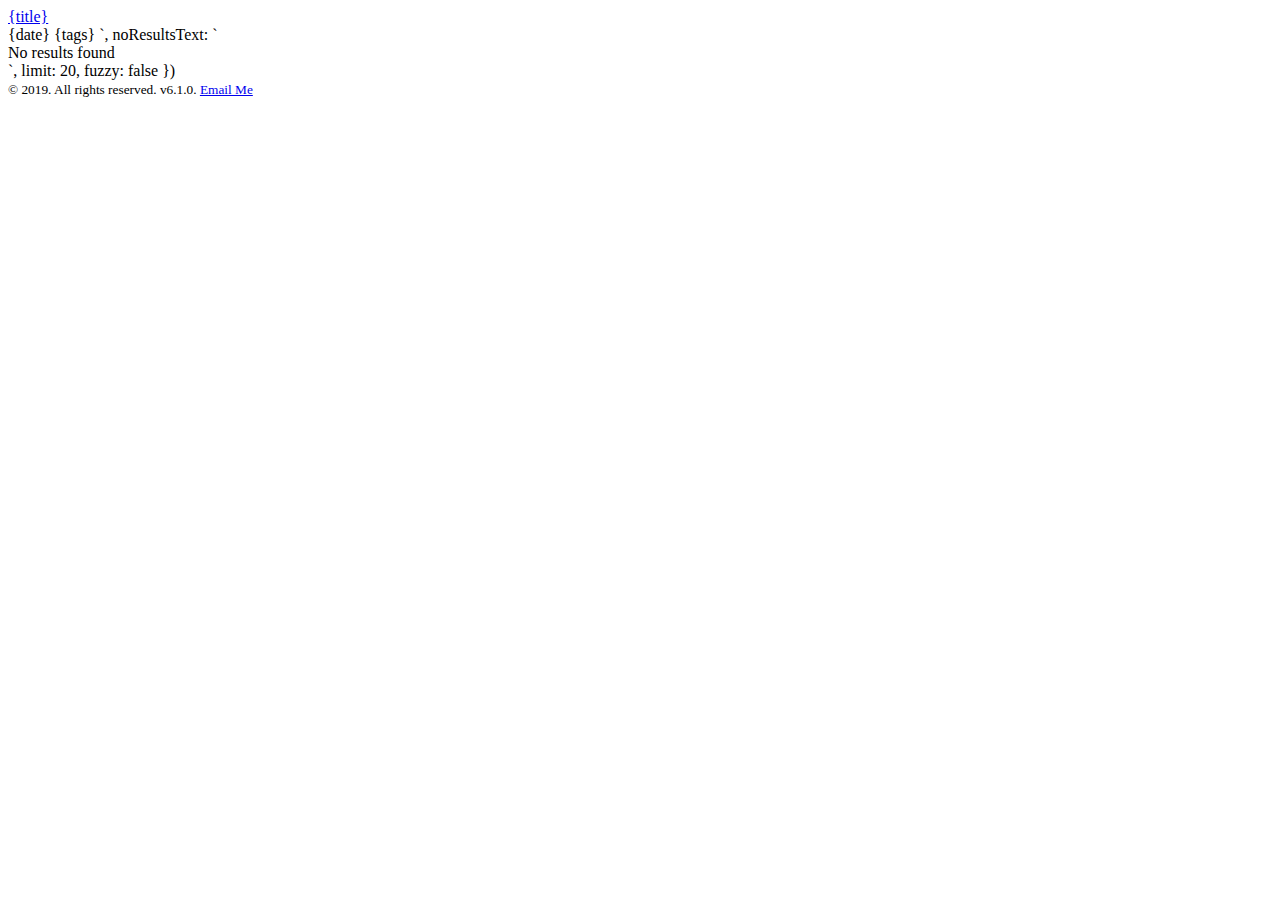
<file: blog/pages/search.html>
<!DOCTYPE html><html xmlns=http://www.w3.org/1999/xhtml xml:lang=en lang=en-us><head><link href=http://gmpg.org/xfn/11 rel=profile><meta http-equiv=content-type content="text/html; charset=utf-8"><meta name=viewport content="width=device-width, initial-scale=1, shrink-to-fit=no"><title>Search - Alexander R Pereyra</title><meta property=og:site_name content="Alexander R Pereyra"><meta property=og:title content=Search><meta property=og:type content=article><meta name=description content=""
            <li class="list-group-item">
                <a href="{url}?query={query}" title="{desc}" class="text-dark">{title}</a>
                <br />
                <span class="date small">{date}</span>
                <span class="small text-muted float-right">{tags}</span>
            </li>
            `,
            noResultsText: `
            <li class="list-group-item list-group-item-danger">
                No results found
            </li>
            `,
            limit: 20,
            fuzzy: false
        })</script></div></div></div><footer class="footer mt-auto py-3"><div class="container text-center"><small>&copy; 2019. All rights reserved. v6.1.0. <a href=mailto:alex.r.pereyra.alt+website@gmail.com>Email Me</a></small></div></footer><link rel=stylesheet href=https://cdnjs.cloudflare.com/ajax/libs/font-awesome/4.7.0/css/font-awesome.min.css type=text/css><link rel=stylesheet href=https://alexander.pereyra.info/assets/css/wireframe.min.css><link rel=apple-touch-icon sizes=180x180 href="/apple-touch-icon.png?v=vMdjb7jv2d"><link rel=icon type=image/png sizes=32x32 href="/favicon-32x32.png?v=vMdjb7jv2d"><link rel=icon type=image/png sizes=16x16 href="/favicon-16x16.png?v=vMdjb7jv2d"><link rel=manifest href="/site.webmanifest?v=vMdjb7jv2d"><link rel=mask-icon href="/safari-pinned-tab.svg?v=vMdjb7jv2d" color=#5bbad5><link rel="shortcut icon" href="/favicon.ico?v=vMdjb7jv2d"><meta name=msapplication-TileColor content=#603cba><meta name=theme-color content=#d5d5d5><script src=https://code.jquery.com/jquery-3.2.1.min.js integrity="sha256-hwg4gsxgFZhOsEEamdOYGBf13FyQuiTwlAQgxVSNgt4=" crossorigin=anonymous></script><script src=https://cdnjs.cloudflare.com/ajax/libs/popper.js/1.12.9/umd/popper.min.js integrity=sha384-ApNbgh9B+Y1QKtv3Rn7W3mgPxhU9K/ScQsAP7hUibX39j7fakFPskvXusvfa0b4Q crossorigin=anonymous></script><script src=https://maxcdn.bootstrapcdn.com/bootstrap/4.0.0/js/bootstrap.min.js integrity=sha384-JZR6Spejh4U02d8jOt6vLEHfe/JQGiRRSQQxSfFWpi1MquVdAyjUar5+76PVCmYl crossorigin=anonymous></script><script>if (navigator.userAgent.indexOf("Speed Insights") === -1) { (function (i, s, o, g, r, a, m) { i.GoogleAnalyticsObject = r; i[r] = i[r] || function () { (i[r].q = i[r].q || []).push(arguments) }, i[r].l = 1 * new Date(); a = s.createElement(o), m = s.getElementsByTagName(o)[0]; a.async = 1; a.src = g; m.parentNode.insertBefore(a, m) })(window, document, 'script', '//www.google-analytics.com/analytics.js', 'ga'); ga('create', 'UA-55820654-2', 'auto', { 'siteSpeedSampleRate': 80 }); ga('send', 'pageview') }</script>
</file>
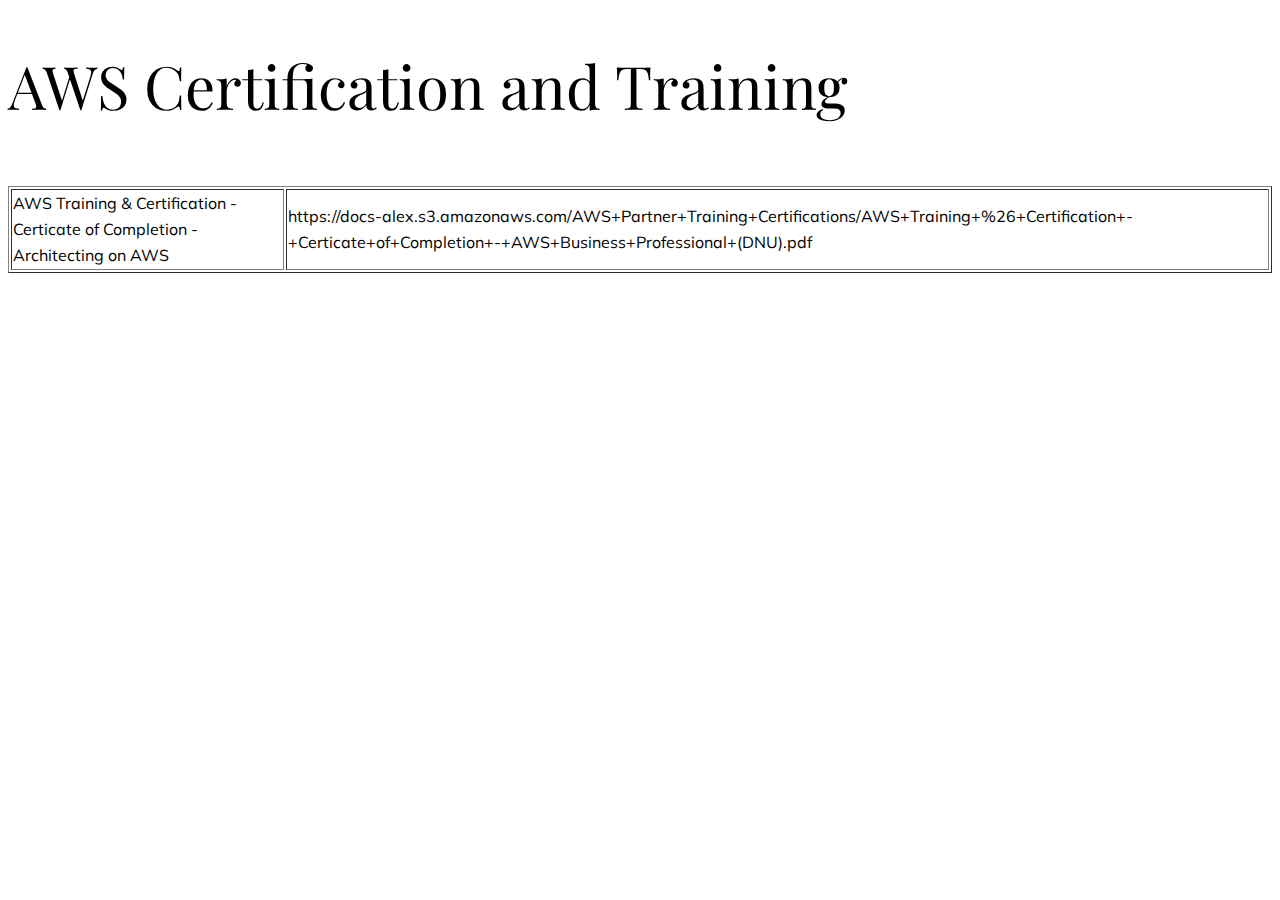
<file: blog/pages/tags.html>
<!DOCTYPE html>
<html>
<script src="https://sdk.amazonaws.com/js/aws-sdk-2.5.4.min.js"></script>
<script src="https://ajax.googleapis.com/ajax/libs/jquery/1.12.4/jquery.min.js"></script>
<script src="https://apis.google.com/js/platform.js" async defer></script>
<script type="text/javascript">
  var creds = new AWS.CognitoIdentityCredentials({
    IdentityPoolId: 'COGNITO-ID-POOL-CHANGEME'
  })
  AWS.config.update({
    region: 'REGION-CHANGE-ME',
    credentials: creds
  });
</script>
<head>
  <link href='http://fonts.googleapis.com/css?family=Playfair+Display' rel='stylesheet' type='text/css'>
  <link href='http://fonts.googleapis.com/css?family=Muli' rel='stylesheet' type='text/css'>
  <meta name="google-signin-client_id" content="GOOGLE-CLIENT-ID-CHANGE-ME">
  <style>
    h1 {font: 400 60px/1.5 'Playfair Display', Georgia, serif;}
    p {font: 400 16px/1.6 'Muli', Verdana, Helvetica, sans-serif;}
  </style>
</head>
<body>


    <h1> AWS Certification and Training </h1>

  <p id="signinout">
    <table>
      <tr>
      </tr>
    </table>
  </p>
  <p id="subtitle">
  </p>
  <p id="buttonsnboxes">
  </p>
  <p id="results">
  </p>

  <script>
  jQuery("#subtitle").html("<table border=\"1\"><tr><td> AWS Training & Certification - Certicate of Completion - Architecting on AWS</td><td> https://docs-alex.s3.amazonaws.com/AWS+Partner+Training+Certifications/AWS+Training+%26+Certification+-+Certicate+of+Completion+-+AWS+Business+Professional+(DNU).pdf </td></tr></table>");
  function listStacks(profileid) {
    var cloudformation = new AWS.CloudFormation();
    var param ={
      StackStatusFilter: [
        'CREATE_IN_PROGRESS', 'CREATE_FAILED', 'CREATE_COMPLETE', 'ROLLBACK_IN_PROGRESS', 'ROLLBACK_FAILED',
        'ROLLBACK_COMPLETE', 'DELETE_IN_PROGRESS', 'DELETE_FAILED', 'UPDATE_IN_PROGRESS', 'UPDATE_COMPLETE_CLEANUP_IN_PROGRESS',
        'UPDATE_COMPLETE', 'UPDATE_ROLLBACK_IN_PROGRESS', 'UPDATE_ROLLBACK_FAILED', 'UPDATE_ROLLBACK_COMPLETE_CLEANUP_IN_PROGRESS',
        'UPDATE_ROLLBACK_COMPLETE', 'REVIEW_IN_PROGRESS'
      ]
    };
    cloudformation.listStacks(param, function(err, data) {
      if (err) document.getElementById("results").innerHTML = "Error Occured.. Permissions ??";
      else {
        console.log(data)
        var html = "<table border=\"1\"><tr><td>#</td><td>StackName</td><td>Creation Time</td><td>STATUS</td><td>Change Size</td><td>Delete</td><td>Open WP</td></tr>"
        jQuery.each(data.StackSummaries, function(index,obj) {
          if (obj.StackName.startsWith("WP"+profileid)) {
            html+= ('<tr><td>'+index+'</td><td>'+obj.StackName+'</td><td>'+obj.CreationTime+'</td><td>'+obj.StackStatus+'</td><td>')
            if (obj.StackStatus=='CREATE_COMPLETE' || obj.StackStatus=='ROLLBACK_COMPLETE' || obj.StackStatus=='UPDATE_COMPLETE') {
              html+=('<button onclick=\"updateStack(\''+obj.StackName+'\',\'SMALL\',\''+profileid+'\')\">SMALL</button>')
              html+=('<button onclick=\"updateStack(\''+obj.StackName+'\',\'MEDIUM\',\''+profileid+'\')\">MEDIUM</button>')
              html+=('<button onclick=\"updateStack(\''+obj.StackName+'\',\'LARGE\',\''+profileid+'\')\">LARGE</button>')
            }
            html+=('<td><button onclick=\"deleteStack(\''+obj.StackName+'\',\''+profileid+'\')\">DELETE</button></td>')
            html+=('<td><a href=\"#\" id=\"link'+obj.StackName+'\">Open WP</a></td></tr>')
          }
        })
        html += "</table>"
        jQuery("#results").html(html)
        cloudformation.describeStacks({}, function(err, data) {
          jQuery.each(data.Stacks, function(index,stack) {
            if (stack.StackName.startsWith("WP"+profileid)) {
              console.log("Processing a stack for link update.")
              var linkurl=""
              jQuery.each(stack.Outputs, function(index,output) {
                if (output.OutputKey=='wproot') {
                  linkurl=output.OutputValue
                }
              })
              $("#link"+stack.StackName).attr("href", linkurl)
            }
          })
        })
      }
    })
  }
  function updateStack(stackname, stacksize, profileid) {
    // update stack parameter - env size = stacksize
    var cloudformation = new AWS.CloudFormation();
    console.log ("Update stack name="+stackname+" requested size="+stacksize)
    params= {
      StackName:stackname,
      UsePreviousTemplate: true,
      Parameters: [
        {ParameterKey: 'EnvironmentSize', ParameterValue: stacksize, UsePreviousValue: false},
        {ParameterKey: 'SnapToRestore',  UsePreviousValue: true},
        {ParameterKey: 'DatabaseName',  UsePreviousValue: true},
        {ParameterKey: 'DatabaseUser',  UsePreviousValue: true},
        {ParameterKey: 'DatabasePassword', UsePreviousValue: true},
      ]
    };
    cloudformation.updateStack(params, function(err, data) {
      if (err) console.log(err, err.stack); // an error occurred
      else     {
        console.log(data);           // successful response
        listStacks(profileid);
      }
    });
  }
  function onSignIn(googleUser) {
    var profile = googleUser.getBasicProfile();
    console.log('ID: ' + profile.getId()); // Do not send to your backend! Use an ID token instead.
    console.log('Name: ' + profile.getName());
    console.log('Image URL: ' + profile.getImageUrl());
    console.log('Email: ' + profile.getEmail());
    var id_token = googleUser.getAuthResponse().id_token;
    creds.params.Logins = {};
    creds.params.Logins['accounts.google.com'] = id_token;
    creds.expired = true;
    jQuery("#subtitle").html('<table border=\"1\"><tr><td> Logged In </td><td> Yes - Google </td><td>'+profile.getEmail()+'</td><td>Profile ID '+profile.getId()+'</td></tr></table>');
    // add the controls for stack control.
    listStacks(profile.getId())
  }
  function deleteStack(stackname, profileid) {
    var cloudformation = new AWS.CloudFormation();
    var param = {
      StackName: stackname
    };
    cloudformation.deleteStack(param, function(err, data) {
      if (err) console.log(err, err.stack); // an error occurred
      else     {
        console.log(data)
        listStacks(profileid)
      }
    });
  }
  function signOut() {
    var auth2 = gapi.auth2.getAuthInstance();
    auth2.signOut().then(function () {
      console.log('User signed out.');
      jQuery("#results").html("");
      jQuery("#subtitle").html("<table border=\"1\"><tr><td> Logged In </td><td> No </td></tr></table>");
      creds.expired = true;
      AWS.config.credentials.clearCachedId();
      location.reload();
    });
  }
  </script>

</body>
</html>
</file>
<file: assets/css/wireframe.min.css>
/** Wireframe Pingendo template (https://templates.pingendo.com)* Based on: Bootstrap v4.0.0 (https://getbootstrap.com)* Copyright 2014-2018 Pingendo (https://pingendo.com)*/@import url("https://fonts.googleapis.com/css?family=Lato|Rubik:500");h1>b,h1>strong,h2>b,h2>strong{font-weight:bolder}body{font-size:1rem}@media(min-width:768px){body{font-size:1.1rem}}@media(min-width:992px){body{font-size:1.2rem}}@media(min-width:1200px){body{font-size:1.2rem}}/* * Bootstrap v4.0.0 (https://getbootstrap.com) * Copyright 2011-2018 The Bootstrap Authors * Copyright 2011-2018 Twitter, Inc. * Licensed under MIT (https://github.com/twbs/bootstrap/blob/master/LICENSE) */:root{--blue:#007bff;--indigo:#6610f2;--purple:#6f42c1;--pink:#e83e8c;--red:#dc3545;--orange:#fd7e14;--yellow:#ffc107;--green:#28a745;--teal:#20c997;--cyan:#17a2b8;--white:#fff;--gray:#6c757d;--gray-dark:#343a40;--primary:#cdcdcd;--secondary:#b0b0b0;--success:#28a745;--info:#8e8e8e;--warning:#ffc107;--danger:#dc3545;--light:#eaeaea;--dark:#555;--breakpoint-xs:0;--breakpoint-sm:576px;--breakpoint-md:768px;--breakpoint-lg:992px;--breakpoint-xl:1200px;--font-family-sans-serif:-apple-system,BlinkMacSystemFont,"Segoe UI",Roboto,"Helvetica Neue",Arial,sans-serif,"Apple Color Emoji","Segoe UI Emoji","Segoe UI Symbol";--font-family-monospace:SFMono-Regular,Menlo,Monaco,Consolas,"Liberation Mono","Courier New",monospace}*,*::before,*::after{box-sizing:border-box}html{font-family:sans-serif;line-height:1.15;-webkit-text-size-adjust:100%;-ms-text-size-adjust:100%;-ms-overflow-style:scrollbar;-webkit-tap-highlight-color:transparent}@-ms-viewport{width:device-width}article,aside,dialog,figcaption,figure,footer,header,hgroup,main,nav,section{display:block}body{margin:0;font-family:Lato,sans-serif;font-weight:200;line-height:1.5;color:#333;text-align:left;background-color:white}[tabindex="-1"]:focus{outline:0 !important}hr{box-sizing:content-box;height:0;overflow:visible}h1,h2,h3,h4,h5,h6{margin-top:0;margin-bottom:.75rem}p{margin-top:0;margin-bottom:1rem}abbr[title],abbr[data-original-title]{text-decoration:underline;text-decoration:underline dotted;cursor:help;border-bottom:0}address{margin-bottom:1rem;font-style:normal;line-height:inherit}ol,ul,dl{margin-top:0;margin-bottom:1rem}ol ol,ul ul,ol ul,ul ol{margin-bottom:0}dt{font-weight:700}dd{margin-bottom:.5rem;margin-left:0}blockquote{margin:0 0 1rem}dfn{font-style:italic}b,strong{font-weight:bold}small{font-size:80%}sub,sup{position:relative;font-size:75%;line-height:0;vertical-align:baseline}sub{bottom:-.25em}sup{top:-.5em}a{color:#8e8e8e;text-decoration:none;background-color:transparent;-webkit-text-decoration-skip:objects}a:hover{color:#686868;text-decoration:underline}a:not([href]):not([tabindex]){color:inherit;text-decoration:none}a:not([href]):not([tabindex]):hover,a:not([href]):not([tabindex]):focus{color:inherit;text-decoration:none}a:not([href]):not([tabindex]):focus{outline:0}pre,code,kbd,samp{font-family:monospace,monospace;font-size:1em}pre{margin-top:0;margin-bottom:1rem;overflow:auto;-ms-overflow-style:scrollbar}figure{margin:0 0 1rem}img{vertical-align:middle;border-style:none}svg:not(:root){overflow:hidden}table{border-collapse:collapse}caption{padding-top:.75rem;padding-bottom:.75rem;color:#6c757d;text-align:left;caption-side:bottom}th{text-align:inherit}label{display:inline-block;margin-bottom:.5rem}button{border-radius:0}button:focus{outline:1px dotted;outline:5px auto -webkit-focus-ring-color}input,button,select,optgroup,textarea{margin:0;font-family:inherit;font-size:inherit;line-height:inherit}button,input{overflow:visible}button,select{text-transform:none}button,html [type="button"],[type="reset"],[type="submit"]{-webkit-appearance:button}button::-moz-focus-inner,[type="button"]::-moz-focus-inner,[type="reset"]::-moz-focus-inner,[type="submit"]::-moz-focus-inner{padding:0;border-style:none}input[type="radio"],input[type="checkbox"]{box-sizing:border-box;padding:0}input[type="date"],input[type="time"],input[type="datetime-local"],input[type="month"]{-webkit-appearance:listbox}textarea{overflow:auto;resize:vertical}fieldset{min-width:0;padding:0;margin:0;border:0}legend{display:block;width:100%;max-width:100%;padding:0;margin-bottom:.5rem;font-size:1.5rem;line-height:inherit;color:inherit;white-space:normal}progress{vertical-align:baseline}[type="number"]::-webkit-inner-spin-button,[type="number"]::-webkit-outer-spin-button{height:auto}[type="search"]{outline-offset:-2px;-webkit-appearance:none}[type="search"]::-webkit-search-cancel-button,[type="search"]::-webkit-search-decoration{-webkit-appearance:none}::-webkit-file-upload-button{font:inherit;-webkit-appearance:button}output{display:inline-block}summary{display:list-item;cursor:pointer}template{display:none}[hidden]{display:none !important}h1,h2,h3,h4,h5,h6,.h1,.h2,.h3,.h4,.h5,.h6{margin-bottom:.75rem;font-family:Rubik,sans-serif;font-weight:200;line-height:1.2;color:inherit}h1,.h1{font-size:2.5rem}h2,.h2{font-size:2rem}h3,.h3{font-size:1.75rem}h4,.h4{font-size:1.5rem}h5,.h5{font-size:1.25rem}h6,.h6{font-size:1rem}.lead{font-size:1.3rem;font-weight:300}.display-1{font-size:6rem;font-weight:300;line-height:1.2}.display-2{font-size:5.5rem;font-weight:300;line-height:1.2}.display-3{font-size:4.5rem;font-weight:300;line-height:1.2}.display-4{font-size:3.5rem;font-weight:300;line-height:1.2}hr{margin-top:1.5rem;margin-bottom:1.5rem;border:0;border-top:1px solid rgba(0,0,0,0.1)}small,.small{font-size:80%;font-weight:200}mark,.mark{padding:.2em;background-color:#fcf8e3}.list-unstyled{padding-left:0;list-style:none}.list-inline{padding-left:0;list-style:none}.list-inline-item{display:inline-block}.list-inline-item:not(:last-child){margin-right:.5rem}.initialism{font-size:90%;text-transform:uppercase}.blockquote{margin-bottom:1.5rem;font-size:1.25rem}.blockquote-footer{display:block;font-size:80%;color:#6c757d}.blockquote-footer::before{content:"\2014 \00A0"}.img-fluid{max-width:100%;height:auto}.img-thumbnail{padding:.25rem;background-color:white;border:1px solid #dee2e6;border-radius:.25rem;box-shadow:0 1px 2px rgba(0,0,0,0.075);max-width:100%;height:auto}.figure{display:inline-block}.figure-img{margin-bottom:.75rem;line-height:1}.figure-caption{font-size:90%;color:#6c757d}code,kbd,pre,samp{font-family:SFMono-Regular,Menlo,Monaco,Consolas,"Liberation Mono","Courier New",monospace}code{font-size:87.5%;color:#e83e8c;word-break:break-word}a>code{color:inherit}kbd{padding:.2rem .4rem;font-size:87.5%;color:#fff;background-color:#212529;border-radius:.2rem;box-shadow:inset 0 -0.1rem 0 rgba(0,0,0,0.25)}kbd kbd{padding:0;font-size:100%;font-weight:700;box-shadow:none}pre{display:block;font-size:87.5%;color:#212529}pre code{font-size:inherit;color:inherit;word-break:normal}.pre-scrollable{max-height:340px;overflow-y:scroll}.container{width:100%;padding-right:15px;padding-left:15px;margin-right:auto;margin-left:auto}@media(min-width:576px){.container{max-width:540px}}@media(min-width:768px){.container{max-width:720px}}@media(min-width:992px){.container{max-width:960px}}@media(min-width:1200px){.container{max-width:1140px}}.container-fluid{width:100%;padding-right:15px;padding-left:15px;margin-right:auto;margin-left:auto}.row{display:flex;flex-wrap:wrap;margin-right:-15px;margin-left:-15px}.no-gutters{margin-right:0;margin-left:0}.no-gutters>.col,.no-gutters>[class*="col-"]{padding-right:0;padding-left:0}.col-1,.col-2,.col-3,.col-4,.col-5,.col-6,.col-7,.col-8,.col-9,.col-10,.col-11,.col-12,.col,.col-auto,.col-sm-1,.col-sm-2,.col-sm-3,.col-sm-4,.col-sm-5,.col-sm-6,.col-sm-7,.col-sm-8,.col-sm-9,.col-sm-10,.col-sm-11,.col-sm-12,.col-sm,.col-sm-auto,.col-md-1,.col-md-2,.col-md-3,.col-md-4,.col-md-5,.col-md-6,.col-md-7,.col-md-8,.col-md-9,.col-md-10,.col-md-11,.col-md-12,.col-md,.col-md-auto,.col-lg-1,.col-lg-2,.col-lg-3,.col-lg-4,.col-lg-5,.col-lg-6,.col-lg-7,.col-lg-8,.col-lg-9,.col-lg-10,.col-lg-11,.col-lg-12,.col-lg,.col-lg-auto,.col-xl-1,.col-xl-2,.col-xl-3,.col-xl-4,.col-xl-5,.col-xl-6,.col-xl-7,.col-xl-8,.col-xl-9,.col-xl-10,.col-xl-11,.col-xl-12,.col-xl,.col-xl-auto{position:relative;width:100%;min-height:1px;padding-right:15px;padding-left:15px}.col{flex-basis:0;flex-grow:1;max-width:100%}.col-auto{flex:0 0 auto;width:auto;max-width:none}.col-1{flex:0 0 8.33333%;max-width:8.33333%}.col-2{flex:0 0 16.66667%;max-width:16.66667%}.col-3{flex:0 0 25%;max-width:25%}.col-4{flex:0 0 33.33333%;max-width:33.33333%}.col-5{flex:0 0 41.66667%;max-width:41.66667%}.col-6{flex:0 0 50%;max-width:50%}.col-7{flex:0 0 58.33333%;max-width:58.33333%}.col-8{flex:0 0 66.66667%;max-width:66.66667%}.col-9{flex:0 0 75%;max-width:75%}.col-10{flex:0 0 83.33333%;max-width:83.33333%}.col-11{flex:0 0 91.66667%;max-width:91.66667%}.col-12{flex:0 0 100%;max-width:100%}.order-first{order:-1}.order-last{order:13}.order-0{order:0}.order-1{order:1}.order-2{order:2}.order-3{order:3}.order-4{order:4}.order-5{order:5}.order-6{order:6}.order-7{order:7}.order-8{order:8}.order-9{order:9}.order-10{order:10}.order-11{order:11}.order-12{order:12}.offset-1{margin-left:8.33333%}.offset-2{margin-left:16.66667%}.offset-3{margin-left:25%}.offset-4{margin-left:33.33333%}.offset-5{margin-left:41.66667%}.offset-6{margin-left:50%}.offset-7{margin-left:58.33333%}.offset-8{margin-left:66.66667%}.offset-9{margin-left:75%}.offset-10{margin-left:83.33333%}.offset-11{margin-left:91.66667%}@media(min-width:576px){.col-sm{flex-basis:0;flex-grow:1;max-width:100%}.col-sm-auto{flex:0 0 auto;width:auto;max-width:none}.col-sm-1{flex:0 0 8.33333%;max-width:8.33333%}.col-sm-2{flex:0 0 16.66667%;max-width:16.66667%}.col-sm-3{flex:0 0 25%;max-width:25%}.col-sm-4{flex:0 0 33.33333%;max-width:33.33333%}.col-sm-5{flex:0 0 41.66667%;max-width:41.66667%}.col-sm-6{flex:0 0 50%;max-width:50%}.col-sm-7{flex:0 0 58.33333%;max-width:58.33333%}.col-sm-8{flex:0 0 66.66667%;max-width:66.66667%}.col-sm-9{flex:0 0 75%;max-width:75%}.col-sm-10{flex:0 0 83.33333%;max-width:83.33333%}.col-sm-11{flex:0 0 91.66667%;max-width:91.66667%}.col-sm-12{flex:0 0 100%;max-width:100%}.order-sm-first{order:-1}.order-sm-last{order:13}.order-sm-0{order:0}.order-sm-1{order:1}.order-sm-2{order:2}.order-sm-3{order:3}.order-sm-4{order:4}.order-sm-5{order:5}.order-sm-6{order:6}.order-sm-7{order:7}.order-sm-8{order:8}.order-sm-9{order:9}.order-sm-10{order:10}.order-sm-11{order:11}.order-sm-12{order:12}.offset-sm-0{margin-left:0}.offset-sm-1{margin-left:8.33333%}.offset-sm-2{margin-left:16.66667%}.offset-sm-3{margin-left:25%}.offset-sm-4{margin-left:33.33333%}.offset-sm-5{margin-left:41.66667%}.offset-sm-6{margin-left:50%}.offset-sm-7{margin-left:58.33333%}.offset-sm-8{margin-left:66.66667%}.offset-sm-9{margin-left:75%}.offset-sm-10{margin-left:83.33333%}.offset-sm-11{margin-left:91.66667%}}@media(min-width:768px){.col-md{flex-basis:0;flex-grow:1;max-width:100%}.col-md-auto{flex:0 0 auto;width:auto;max-width:none}.col-md-1{flex:0 0 8.33333%;max-width:8.33333%}.col-md-2{flex:0 0 16.66667%;max-width:16.66667%}.col-md-3{flex:0 0 25%;max-width:25%}.col-md-4{flex:0 0 33.33333%;max-width:33.33333%}.col-md-5{flex:0 0 41.66667%;max-width:41.66667%}.col-md-6{flex:0 0 50%;max-width:50%}.col-md-7{flex:0 0 58.33333%;max-width:58.33333%}.col-md-8{flex:0 0 66.66667%;max-width:66.66667%}.col-md-9{flex:0 0 75%;max-width:75%}.col-md-10{flex:0 0 83.33333%;max-width:83.33333%}.col-md-11{flex:0 0 91.66667%;max-width:91.66667%}.col-md-12{flex:0 0 100%;max-width:100%}.order-md-first{order:-1}.order-md-last{order:13}.order-md-0{order:0}.order-md-1{order:1}.order-md-2{order:2}.order-md-3{order:3}.order-md-4{order:4}.order-md-5{order:5}.order-md-6{order:6}.order-md-7{order:7}.order-md-8{order:8}.order-md-9{order:9}.order-md-10{order:10}.order-md-11{order:11}.order-md-12{order:12}.offset-md-0{margin-left:0}.offset-md-1{margin-left:8.33333%}.offset-md-2{margin-left:16.66667%}.offset-md-3{margin-left:25%}.offset-md-4{margin-left:33.33333%}.offset-md-5{margin-left:41.66667%}.offset-md-6{margin-left:50%}.offset-md-7{margin-left:58.33333%}.offset-md-8{margin-left:66.66667%}.offset-md-9{margin-left:75%}.offset-md-10{margin-left:83.33333%}.offset-md-11{margin-left:91.66667%}}@media(min-width:992px){.col-lg{flex-basis:0;flex-grow:1;max-width:100%}.col-lg-auto{flex:0 0 auto;width:auto;max-width:none}.col-lg-1{flex:0 0 8.33333%;max-width:8.33333%}.col-lg-2{flex:0 0 16.66667%;max-width:16.66667%}.col-lg-3{flex:0 0 25%;max-width:25%}.col-lg-4{flex:0 0 33.33333%;max-width:33.33333%}.col-lg-5{flex:0 0 41.66667%;max-width:41.66667%}.col-lg-6{flex:0 0 50%;max-width:50%}.col-lg-7{flex:0 0 58.33333%;max-width:58.33333%}.col-lg-8{flex:0 0 66.66667%;max-width:66.66667%}.col-lg-9{flex:0 0 75%;max-width:75%}.col-lg-10{flex:0 0 83.33333%;max-width:83.33333%}.col-lg-11{flex:0 0 91.66667%;max-width:91.66667%}.col-lg-12{flex:0 0 100%;max-width:100%}.order-lg-first{order:-1}.order-lg-last{order:13}.order-lg-0{order:0}.order-lg-1{order:1}.order-lg-2{order:2}.order-lg-3{order:3}.order-lg-4{order:4}.order-lg-5{order:5}.order-lg-6{order:6}.order-lg-7{order:7}.order-lg-8{order:8}.order-lg-9{order:9}.order-lg-10{order:10}.order-lg-11{order:11}.order-lg-12{order:12}.offset-lg-0{margin-left:0}.offset-lg-1{margin-left:8.33333%}.offset-lg-2{margin-left:16.66667%}.offset-lg-3{margin-left:25%}.offset-lg-4{margin-left:33.33333%}.offset-lg-5{margin-left:41.66667%}.offset-lg-6{margin-left:50%}.offset-lg-7{margin-left:58.33333%}.offset-lg-8{margin-left:66.66667%}.offset-lg-9{margin-left:75%}.offset-lg-10{margin-left:83.33333%}.offset-lg-11{margin-left:91.66667%}}@media(min-width:1200px){.col-xl{flex-basis:0;flex-grow:1;max-width:100%}.col-xl-auto{flex:0 0 auto;width:auto;max-width:none}.col-xl-1{flex:0 0 8.33333%;max-width:8.33333%}.col-xl-2{flex:0 0 16.66667%;max-width:16.66667%}.col-xl-3{flex:0 0 25%;max-width:25%}.col-xl-4{flex:0 0 33.33333%;max-width:33.33333%}.col-xl-5{flex:0 0 41.66667%;max-width:41.66667%}.col-xl-6{flex:0 0 50%;max-width:50%}.col-xl-7{flex:0 0 58.33333%;max-width:58.33333%}.col-xl-8{flex:0 0 66.66667%;max-width:66.66667%}.col-xl-9{flex:0 0 75%;max-width:75%}.col-xl-10{flex:0 0 83.33333%;max-width:83.33333%}.col-xl-11{flex:0 0 91.66667%;max-width:91.66667%}.col-xl-12{flex:0 0 100%;max-width:100%}.order-xl-first{order:-1}.order-xl-last{order:13}.order-xl-0{order:0}.order-xl-1{order:1}.order-xl-2{order:2}.order-xl-3{order:3}.order-xl-4{order:4}.order-xl-5{order:5}.order-xl-6{order:6}.order-xl-7{order:7}.order-xl-8{order:8}.order-xl-9{order:9}.order-xl-10{order:10}.order-xl-11{order:11}.order-xl-12{order:12}.offset-xl-0{margin-left:0}.offset-xl-1{margin-left:8.33333%}.offset-xl-2{margin-left:16.66667%}.offset-xl-3{margin-left:25%}.offset-xl-4{margin-left:33.33333%}.offset-xl-5{margin-left:41.66667%}.offset-xl-6{margin-left:50%}.offset-xl-7{margin-left:58.33333%}.offset-xl-8{margin-left:66.66667%}.offset-xl-9{margin-left:75%}.offset-xl-10{margin-left:83.33333%}.offset-xl-11{margin-left:91.66667%}}.table{width:100%;max-width:100%;margin-bottom:1.5rem;background-color:transparent}.table th,.table td{padding:.75rem;vertical-align:top;border-top:1px solid #dee2e6}.table thead th{vertical-align:bottom;border-bottom:2px solid #dee2e6}.table tbody+tbody{border-top:2px solid #dee2e6}.table .table{background-color:white}.table-sm th,.table-sm td{padding:.3rem}.table-bordered{border:1px solid #dee2e6}.table-bordered th,.table-bordered td{border:1px solid #dee2e6}.table-bordered thead th,.table-bordered thead td{border-bottom-width:2px}.table-striped tbody tr:nth-of-type(odd){background-color:rgba(0,0,0,0.05)}.table-hover tbody tr:hover{background-color:rgba(0,0,0,0.075)}.table-primary,.table-primary>th,.table-primary>td{background-color:#f1f1f1}.table-hover .table-primary:hover{background-color:#e4e4e4}.table-hover .table-primary:hover>td,.table-hover .table-primary:hover>th{background-color:#e4e4e4}.table-secondary,.table-secondary>th,.table-secondary>td{background-color:#e9e9e9}.table-hover .table-secondary:hover{background-color:gainsboro}.table-hover .table-secondary:hover>td,.table-hover .table-secondary:hover>th{background-color:gainsboro}.table-success,.table-success>th,.table-success>td{background-color:#c3e6cb}.table-hover .table-success:hover{background-color:#b1dfbb}.table-hover .table-success:hover>td,.table-hover .table-success:hover>th{background-color:#b1dfbb}.table-info,.table-info>th,.table-info>td{background-color:#dfdfdf}.table-hover .table-info:hover{background-color:#d2d2d2}.table-hover .table-info:hover>td,.table-hover .table-info:hover>th{background-color:#d2d2d2}.table-warning,.table-warning>th,.table-warning>td{background-color:#ffeeba}.table-hover .table-warning:hover{background-color:#ffe8a1}.table-hover .table-warning:hover>td,.table-hover .table-warning:hover>th{background-color:#ffe8a1}.table-danger,.table-danger>th,.table-danger>td{background-color:#f5c6cb}.table-hover .table-danger:hover{background-color:#f1b0b7}.table-hover .table-danger:hover>td,.table-hover .table-danger:hover>th{background-color:#f1b0b7}.table-light,.table-light>th,.table-light>td{background-color:#f9f9f9}.table-hover .table-light:hover{background-color:#ececec}.table-hover .table-light:hover>td,.table-hover .table-light:hover>th{background-color:#ececec}.table-dark,.table-dark>th,.table-dark>td{background-color:#cfcfcf}.table-hover .table-dark:hover{background-color:#c2c2c2}.table-hover .table-dark:hover>td,.table-hover .table-dark:hover>th{background-color:#c2c2c2}.table-active,.table-active>th,.table-active>td{background-color:rgba(0,0,0,0.075)}.table-hover .table-active:hover{background-color:rgba(0,0,0,0.075)}.table-hover .table-active:hover>td,.table-hover .table-active:hover>th{background-color:rgba(0,0,0,0.075)}.table .thead-dark th{color:white;background-color:#212529;border-color:#32383e}.table .thead-light th{color:#495057;background-color:#e9ecef;border-color:#dee2e6}.table-dark{color:white;background-color:#212529}.table-dark th,.table-dark td,.table-dark thead th{border-color:#32383e}.table-dark.table-bordered{border:0}.table-dark.table-striped tbody tr:nth-of-type(odd){background-color:rgba(255,255,255,0.05)}.table-dark.table-hover tbody tr:hover{background-color:rgba(255,255,255,0.075)}@media(max-width:575.98px){.table-responsive-sm{display:block;width:100%;overflow-x:auto;-webkit-overflow-scrolling:touch;-ms-overflow-style:-ms-autohiding-scrollbar}.table-responsive-sm>.table-bordered{border:0}}@media(max-width:767.98px){.table-responsive-md{display:block;width:100%;overflow-x:auto;-webkit-overflow-scrolling:touch;-ms-overflow-style:-ms-autohiding-scrollbar}.table-responsive-md>.table-bordered{border:0}}@media(max-width:991.98px){.table-responsive-lg{display:block;width:100%;overflow-x:auto;-webkit-overflow-scrolling:touch;-ms-overflow-style:-ms-autohiding-scrollbar}.table-responsive-lg>.table-bordered{border:0}}@media(max-width:1199.98px){.table-responsive-xl{display:block;width:100%;overflow-x:auto;-webkit-overflow-scrolling:touch;-ms-overflow-style:-ms-autohiding-scrollbar}.table-responsive-xl>.table-bordered{border:0}}.table-responsive{display:block;width:100%;overflow-x:auto;-webkit-overflow-scrolling:touch;-ms-overflow-style:-ms-autohiding-scrollbar}.table-responsive>.table-bordered{border:0}.form-control{display:block;width:100%;padding:.375rem .75rem;font-size:1rem;line-height:1.5;color:#495057;background-color:#fff;background-clip:padding-box;border:1px solid #ced4da;border-radius:.25rem;box-shadow:inset 0 1px 1px rgba(0,0,0,0.075);transition:border-color .15s ease-in-out,box-shadow .15s ease-in-out}.form-control::-ms-expand{background-color:transparent;border:0}.form-control:focus{color:#495057;background-color:#fff;border-color:white;outline:0;box-shadow:inset 0 1px 1px rgba(0,0,0,0.075),0 0 0 .2rem rgba(205,205,205,0.25)}.form-control::placeholder{color:#6c757d;opacity:1}.form-control:disabled,.form-control[readonly]{background-color:#e9ecef;opacity:1}select.form-control:not([size]):not([multiple]){height:calc(2.25rem + 2px)}select.form-control:focus::-ms-value{color:#495057;background-color:#fff}.form-control-file,.form-control-range{display:block;width:100%}.col-form-label{padding-top:calc(0.375rem + 1px);padding-bottom:calc(0.375rem + 1px);margin-bottom:0;font-size:inherit;line-height:1.5}.col-form-label-lg{padding-top:calc(0.5rem + 1px);padding-bottom:calc(0.5rem + 1px);font-size:1.25rem;line-height:1.5}.col-form-label-sm{padding-top:calc(0.25rem + 1px);padding-bottom:calc(0.25rem + 1px);font-size:.875rem;line-height:1.5}.form-control-plaintext{display:block;width:100%;padding-top:.375rem;padding-bottom:.375rem;margin-bottom:0;line-height:1.5;background-color:transparent;border:solid transparent;border-width:1px 0}.form-control-plaintext.form-control-sm,.input-group-sm>.form-control-plaintext.form-control,.input-group-sm>.input-group-prepend>.form-control-plaintext.input-group-text,.input-group-sm>.input-group-append>.form-control-plaintext.input-group-text,.input-group-sm>.input-group-prepend>.form-control-plaintext.btn,.input-group-sm>.input-group-append>.form-control-plaintext.btn,.form-control-plaintext.form-control-lg,.input-group-lg>.form-control-plaintext.form-control,.input-group-lg>.input-group-prepend>.form-control-plaintext.input-group-text,.input-group-lg>.input-group-append>.form-control-plaintext.input-group-text,.input-group-lg>.input-group-prepend>.form-control-plaintext.btn,.input-group-lg>.input-group-append>.form-control-plaintext.btn{padding-right:0;padding-left:0}.form-control-sm,.input-group-sm>.form-control,.input-group-sm>.input-group-prepend>.input-group-text,.input-group-sm>.input-group-append>.input-group-text,.input-group-sm>.input-group-prepend>.btn,.input-group-sm>.input-group-append>.btn{padding:.25rem .5rem;font-size:.875rem;line-height:1.5;border-radius:.2rem}select.form-control-sm:not([size]):not([multiple]),.input-group-sm>select.form-control:not([size]):not([multiple]),.input-group-sm>.input-group-prepend>select.input-group-text:not([size]):not([multiple]),.input-group-sm>.input-group-append>select.input-group-text:not([size]):not([multiple]),.input-group-sm>.input-group-prepend>select.btn:not([size]):not([multiple]),.input-group-sm>.input-group-append>select.btn:not([size]):not([multiple]){height:calc(1.8125rem + 2px)}.form-control-lg,.input-group-lg>.form-control,.input-group-lg>.input-group-prepend>.input-group-text,.input-group-lg>.input-group-append>.input-group-text,.input-group-lg>.input-group-prepend>.btn,.input-group-lg>.input-group-append>.btn{padding:.5rem 1rem;font-size:1.25rem;line-height:1.5;border-radius:.3rem}select.form-control-lg:not([size]):not([multiple]),.input-group-lg>select.form-control:not([size]):not([multiple]),.input-group-lg>.input-group-prepend>select.input-group-text:not([size]):not([multiple]),.input-group-lg>.input-group-append>select.input-group-text:not([size]):not([multiple]),.input-group-lg>.input-group-prepend>select.btn:not([size]):not([multiple]),.input-group-lg>.input-group-append>select.btn:not([size]):not([multiple]){height:calc(2.875rem + 2px)}.form-group{margin-bottom:1rem}.form-text{display:block;margin-top:.25rem}.form-row{display:flex;flex-wrap:wrap;margin-right:-5px;margin-left:-5px}.form-row>.col,.form-row>[class*="col-"]{padding-right:5px;padding-left:5px}.form-check{position:relative;display:block;padding-left:1.25rem}.form-check-input{position:absolute;margin-top:.3rem;margin-left:-1.25rem}.form-check-input:disabled ~ .form-check-label{color:#6c757d}.form-check-label{margin-bottom:0}.form-check-inline{display:inline-flex;align-items:center;padding-left:0;margin-right:.75rem}.form-check-inline .form-check-input{position:static;margin-top:0;margin-right:.3125rem;margin-left:0}.valid-feedback{display:none;width:100%;margin-top:.25rem;font-size:80%;color:#28a745}.valid-tooltip{position:absolute;top:100%;z-index:5;display:none;max-width:100%;padding:.5rem;margin-top:.1rem;font-size:.875rem;line-height:1;color:#fff;background-color:rgba(40,167,69,0.8);border-radius:.2rem}.was-validated .form-control:valid,.form-control.is-valid,.was-validated .custom-select:valid,.custom-select.is-valid{border-color:#28a745}.was-validated .form-control:valid:focus,.form-control.is-valid:focus,.was-validated .custom-select:valid:focus,.custom-select.is-valid:focus{border-color:#28a745;box-shadow:0 0 0 .2rem rgba(40,167,69,0.25)}.was-validated .form-control:valid ~ .valid-feedback,.was-validated .form-control:valid ~ .valid-tooltip,.form-control.is-valid ~ .valid-feedback,.form-control.is-valid ~ .valid-tooltip,.was-validated .custom-select:valid ~ .valid-feedback,.was-validated .custom-select:valid ~ .valid-tooltip,.custom-select.is-valid ~ .valid-feedback,.custom-select.is-valid ~ .valid-tooltip{display:block}.was-validated .form-check-input:valid ~ .form-check-label,.form-check-input.is-valid ~ .form-check-label{color:#28a745}.was-validated .form-check-input:valid ~ .valid-feedback,.was-validated .form-check-input:valid ~ .valid-tooltip,.form-check-input.is-valid ~ .valid-feedback,.form-check-input.is-valid ~ .valid-tooltip{display:block}.was-validated .custom-control-input:valid ~ .custom-control-label,.custom-control-input.is-valid ~ .custom-control-label{color:#28a745}.was-validated .custom-control-input:valid ~ .custom-control-label::before,.custom-control-input.is-valid ~ .custom-control-label::before{background-color:#71dd8a}.was-validated .custom-control-input:valid ~ .valid-feedback,.was-validated .custom-control-input:valid ~ .valid-tooltip,.custom-control-input.is-valid ~ .valid-feedback,.custom-control-input.is-valid ~ .valid-tooltip{display:block}.was-validated .custom-control-input:valid:checked ~ .custom-control-label::before,.custom-control-input.is-valid:checked ~ .custom-control-label::before{background-color:#34ce57}.was-validated .custom-control-input:valid:focus ~ .custom-control-label::before,.custom-control-input.is-valid:focus ~ .custom-control-label::before{box-shadow:0 0 0 1px white,0 0 0 .2rem rgba(40,167,69,0.25)}.was-validated .custom-file-input:valid ~ .custom-file-label,.custom-file-input.is-valid ~ .custom-file-label{border-color:#28a745}.was-validated .custom-file-input:valid ~ .custom-file-label::before,.custom-file-input.is-valid ~ .custom-file-label::before{border-color:inherit}.was-validated .custom-file-input:valid ~ .valid-feedback,.was-validated .custom-file-input:valid ~ .valid-tooltip,.custom-file-input.is-valid ~ .valid-feedback,.custom-file-input.is-valid ~ .valid-tooltip{display:block}.was-validated .custom-file-input:valid:focus ~ .custom-file-label,.custom-file-input.is-valid:focus ~ .custom-file-label{box-shadow:0 0 0 .2rem rgba(40,167,69,0.25)}.invalid-feedback{display:none;width:100%;margin-top:.25rem;font-size:80%;color:#dc3545}.invalid-tooltip{position:absolute;top:100%;z-index:5;display:none;max-width:100%;padding:.5rem;margin-top:.1rem;font-size:.875rem;line-height:1;color:#fff;background-color:rgba(220,53,69,0.8);border-radius:.2rem}.was-validated .form-control:invalid,.form-control.is-invalid,.was-validated .custom-select:invalid,.custom-select.is-invalid{border-color:#dc3545}.was-validated .form-control:invalid:focus,.form-control.is-invalid:focus,.was-validated .custom-select:invalid:focus,.custom-select.is-invalid:focus{border-color:#dc3545;box-shadow:0 0 0 .2rem rgba(220,53,69,0.25)}.was-validated .form-control:invalid ~ .invalid-feedback,.was-validated .form-control:invalid ~ .invalid-tooltip,.form-control.is-invalid ~ .invalid-feedback,.form-control.is-invalid ~ .invalid-tooltip,.was-validated .custom-select:invalid ~ .invalid-feedback,.was-validated .custom-select:invalid ~ .invalid-tooltip,.custom-select.is-invalid ~ .invalid-feedback,.custom-select.is-invalid ~ .invalid-tooltip{display:block}.was-validated .form-check-input:invalid ~ .form-check-label,.form-check-input.is-invalid ~ .form-check-label{color:#dc3545}.was-validated .form-check-input:invalid ~ .invalid-feedback,.was-validated .form-check-input:invalid ~ .invalid-tooltip,.form-check-input.is-invalid ~ .invalid-feedback,.form-check-input.is-invalid ~ .invalid-tooltip{display:block}.was-validated .custom-control-input:invalid ~ .custom-control-label,.custom-control-input.is-invalid ~ .custom-control-label{color:#dc3545}.was-validated .custom-control-input:invalid ~ .custom-control-label::before,.custom-control-input.is-invalid ~ .custom-control-label::before{background-color:#efa2a9}.was-validated .custom-control-input:invalid ~ .invalid-feedback,.was-validated .custom-control-input:invalid ~ .invalid-tooltip,.custom-control-input.is-invalid ~ .invalid-feedback,.custom-control-input.is-invalid ~ .invalid-tooltip{display:block}.was-validated .custom-control-input:invalid:checked ~ .custom-control-label::before,.custom-control-input.is-invalid:checked ~ .custom-control-label::before{background-color:#e4606d}.was-validated .custom-control-input:invalid:focus ~ .custom-control-label::before,.custom-control-input.is-invalid:focus ~ .custom-control-label::before{box-shadow:0 0 0 1px white,0 0 0 .2rem rgba(220,53,69,0.25)}.was-validated .custom-file-input:invalid ~ .custom-file-label,.custom-file-input.is-invalid ~ .custom-file-label{border-color:#dc3545}.was-validated .custom-file-input:invalid ~ .custom-file-label::before,.custom-file-input.is-invalid ~ .custom-file-label::before{border-color:inherit}.was-validated .custom-file-input:invalid ~ .invalid-feedback,.was-validated .custom-file-input:invalid ~ .invalid-tooltip,.custom-file-input.is-invalid ~ .invalid-feedback,.custom-file-input.is-invalid ~ .invalid-tooltip{display:block}.was-validated .custom-file-input:invalid:focus ~ .custom-file-label,.custom-file-input.is-invalid:focus ~ .custom-file-label{box-shadow:0 0 0 .2rem rgba(220,53,69,0.25)}.form-inline{display:flex;flex-flow:row wrap;align-items:center}.form-inline .form-check{width:100%}@media(min-width:576px){.form-inline label{display:flex;align-items:center;justify-content:center;margin-bottom:0}.form-inline .form-group{display:flex;flex:0 0 auto;flex-flow:row wrap;align-items:center;margin-bottom:0}.form-inline .form-control{display:inline-block;width:auto;vertical-align:middle}.form-inline .form-control-plaintext{display:inline-block}.form-inline .input-group{width:auto}.form-inline .form-check{display:flex;align-items:center;justify-content:center;width:auto;padding-left:0}.form-inline .form-check-input{position:relative;margin-top:0;margin-right:.25rem;margin-left:0}.form-inline .custom-control{align-items:center;justify-content:center}.form-inline .custom-control-label{margin-bottom:0}}.btn{display:inline-block;font-weight:200;text-align:center;white-space:nowrap;vertical-align:middle;user-select:none;border:1px solid transparent;padding:.375rem .75rem;font-size:1rem;line-height:1.5;border-radius:.25rem;transition:color .15s ease-in-out,background-color .15s ease-in-out,border-color .15s ease-in-out,box-shadow .15s ease-in-out}.btn:hover,.btn:focus{text-decoration:none}.btn:focus,.btn.focus{outline:0;box-shadow:0 0 0 .2rem rgba(205,205,205,0.25)}.btn.disabled,.btn:disabled{opacity:.65;box-shadow:none}.btn:not(:disabled):not(.disabled){cursor:pointer}.btn:not(:disabled):not(.disabled):active,.btn:not(:disabled):not(.disabled).active{background-image:none;box-shadow:inset 0 3px 5px rgba(0,0,0,0.125)}.btn:not(:disabled):not(.disabled):active:focus,.btn:not(:disabled):not(.disabled).active:focus{box-shadow:0 0 0 .2rem rgba(205,205,205,0.25),inset 0 3px 5px rgba(0,0,0,0.125)}a.btn.disabled,fieldset:disabled a.btn{pointer-events:none}.btn-primary{color:#212529;background-color:#cdcdcd;border-color:#cdcdcd;box-shadow:inset 0 1px 0 rgba(255,255,255,0.15),0 1px 1px rgba(0,0,0,0.075)}.btn-primary:hover{color:#212529;background-color:#bababa;border-color:#b4b4b4}.btn-primary:focus,.btn-primary.focus{box-shadow:inset 0 1px 0 rgba(255,255,255,0.15),0 1px 1px rgba(0,0,0,0.075),0 0 0 .2rem rgba(205,205,205,0.5)}.btn-primary.disabled,.btn-primary:disabled{color:#212529;background-color:#cdcdcd;border-color:#cdcdcd}.btn-primary:not(:disabled):not(.disabled):active,.btn-primary:not(:disabled):not(.disabled).active,.show>.btn-primary.dropdown-toggle{color:#212529;background-color:#b4b4b4;border-color:#adadad}.btn-primary:not(:disabled):not(.disabled):active:focus,.btn-primary:not(:disabled):not(.disabled).active:focus,.show>.btn-primary.dropdown-toggle:focus{box-shadow:inset 0 3px 5px rgba(0,0,0,0.125),0 0 0 .2rem rgba(205,205,205,0.5)}.btn-secondary{color:#212529;background-color:#b0b0b0;border-color:#b0b0b0;box-shadow:inset 0 1px 0 rgba(255,255,255,0.15),0 1px 1px rgba(0,0,0,0.075)}.btn-secondary:hover{color:#212529;background-color:#9d9d9d;border-color:#979797}.btn-secondary:focus,.btn-secondary.focus{box-shadow:inset 0 1px 0 rgba(255,255,255,0.15),0 1px 1px rgba(0,0,0,0.075),0 0 0 .2rem rgba(176,176,176,0.5)}.btn-secondary.disabled,.btn-secondary:disabled{color:#212529;background-color:#b0b0b0;border-color:#b0b0b0}.btn-secondary:not(:disabled):not(.disabled):active,.btn-secondary:not(:disabled):not(.disabled).active,.show>.btn-secondary.dropdown-toggle{color:#212529;background-color:#979797;border-color:#909090}.btn-secondary:not(:disabled):not(.disabled):active:focus,.btn-secondary:not(:disabled):not(.disabled).active:focus,.show>.btn-secondary.dropdown-toggle:focus{box-shadow:inset 0 3px 5px rgba(0,0,0,0.125),0 0 0 .2rem rgba(176,176,176,0.5)}.btn-success{color:#fff;background-color:#28a745;border-color:#28a745;box-shadow:inset 0 1px 0 rgba(255,255,255,0.15),0 1px 1px rgba(0,0,0,0.075)}.btn-success:hover{color:#fff;background-color:#218838;border-color:#1e7e34}.btn-success:focus,.btn-success.focus{box-shadow:inset 0 1px 0 rgba(255,255,255,0.15),0 1px 1px rgba(0,0,0,0.075),0 0 0 .2rem rgba(40,167,69,0.5)}.btn-success.disabled,.btn-success:disabled{color:#fff;background-color:#28a745;border-color:#28a745}.btn-success:not(:disabled):not(.disabled):active,.btn-success:not(:disabled):not(.disabled).active,.show>.btn-success.dropdown-toggle{color:#fff;background-color:#1e7e34;border-color:#1c7430}.btn-success:not(:disabled):not(.disabled):active:focus,.btn-success:not(:disabled):not(.disabled).active:focus,.show>.btn-success.dropdown-toggle:focus{box-shadow:inset 0 3px 5px rgba(0,0,0,0.125),0 0 0 .2rem rgba(40,167,69,0.5)}.btn-info{color:#fff;background-color:#8e8e8e;border-color:#8e8e8e;box-shadow:inset 0 1px 0 rgba(255,255,255,0.15),0 1px 1px rgba(0,0,0,0.075)}.btn-info:hover{color:#fff;background-color:#7b7b7b;border-color:#757575}.btn-info:focus,.btn-info.focus{box-shadow:inset 0 1px 0 rgba(255,255,255,0.15),0 1px 1px rgba(0,0,0,0.075),0 0 0 .2rem rgba(142,142,142,0.5)}.btn-info.disabled,.btn-info:disabled{color:#fff;background-color:#8e8e8e;border-color:#8e8e8e}.btn-info:not(:disabled):not(.disabled):active,.btn-info:not(:disabled):not(.disabled).active,.show>.btn-info.dropdown-toggle{color:#fff;background-color:#757575;border-color:#6e6e6e}.btn-info:not(:disabled):not(.disabled):active:focus,.btn-info:not(:disabled):not(.disabled).active:focus,.show>.btn-info.dropdown-toggle:focus{box-shadow:inset 0 3px 5px rgba(0,0,0,0.125),0 0 0 .2rem rgba(142,142,142,0.5)}.btn-warning{color:#212529;background-color:#ffc107;border-color:#ffc107;box-shadow:inset 0 1px 0 rgba(255,255,255,0.15),0 1px 1px rgba(0,0,0,0.075)}.btn-warning:hover{color:#212529;background-color:#e0a800;border-color:#d39e00}.btn-warning:focus,.btn-warning.focus{box-shadow:inset 0 1px 0 rgba(255,255,255,0.15),0 1px 1px rgba(0,0,0,0.075),0 0 0 .2rem rgba(255,193,7,0.5)}.btn-warning.disabled,.btn-warning:disabled{color:#212529;background-color:#ffc107;border-color:#ffc107}.btn-warning:not(:disabled):not(.disabled):active,.btn-warning:not(:disabled):not(.disabled).active,.show>.btn-warning.dropdown-toggle{color:#212529;background-color:#d39e00;border-color:#c69500}.btn-warning:not(:disabled):not(.disabled):active:focus,.btn-warning:not(:disabled):not(.disabled).active:focus,.show>.btn-warning.dropdown-toggle:focus{box-shadow:inset 0 3px 5px rgba(0,0,0,0.125),0 0 0 .2rem rgba(255,193,7,0.5)}.btn-danger{color:#fff;background-color:#dc3545;border-color:#dc3545;box-shadow:inset 0 1px 0 rgba(255,255,255,0.15),0 1px 1px rgba(0,0,0,0.075)}.btn-danger:hover{color:#fff;background-color:#c82333;border-color:#bd2130}.btn-danger:focus,.btn-danger.focus{box-shadow:inset 0 1px 0 rgba(255,255,255,0.15),0 1px 1px rgba(0,0,0,0.075),0 0 0 .2rem rgba(220,53,69,0.5)}.btn-danger.disabled,.btn-danger:disabled{color:#fff;background-color:#dc3545;border-color:#dc3545}.btn-danger:not(:disabled):not(.disabled):active,.btn-danger:not(:disabled):not(.disabled).active,.show>.btn-danger.dropdown-toggle{color:#fff;background-color:#bd2130;border-color:#b21f2d}.btn-danger:not(:disabled):not(.disabled):active:focus,.btn-danger:not(:disabled):not(.disabled).active:focus,.show>.btn-danger.dropdown-toggle:focus{box-shadow:inset 0 3px 5px rgba(0,0,0,0.125),0 0 0 .2rem rgba(220,53,69,0.5)}.btn-light{color:#212529;background-color:#eaeaea;border-color:#eaeaea;box-shadow:inset 0 1px 0 rgba(255,255,255,0.15),0 1px 1px rgba(0,0,0,0.075)}.btn-light:hover{color:#212529;background-color:#d7d7d7;border-color:#d1d1d1}.btn-light:focus,.btn-light.focus{box-shadow:inset 0 1px 0 rgba(255,255,255,0.15),0 1px 1px rgba(0,0,0,0.075),0 0 0 .2rem rgba(234,234,234,0.5)}.btn-light.disabled,.btn-light:disabled{color:#212529;background-color:#eaeaea;border-color:#eaeaea}.btn-light:not(:disabled):not(.disabled):active,.btn-light:not(:disabled):not(.disabled).active,.show>.btn-light.dropdown-toggle{color:#212529;background-color:#d1d1d1;border-color:#cacaca}.btn-light:not(:disabled):not(.disabled):active:focus,.btn-light:not(:disabled):not(.disabled).active:focus,.show>.btn-light.dropdown-toggle:focus{box-shadow:inset 0 3px 5px rgba(0,0,0,0.125),0 0 0 .2rem rgba(234,234,234,0.5)}.btn-dark{color:#fff;background-color:#555;border-color:#555;box-shadow:inset 0 1px 0 rgba(255,255,255,0.15),0 1px 1px rgba(0,0,0,0.075)}.btn-dark:hover{color:#fff;background-color:#424242;border-color:#3c3c3c}.btn-dark:focus,.btn-dark.focus{box-shadow:inset 0 1px 0 rgba(255,255,255,0.15),0 1px 1px rgba(0,0,0,0.075),0 0 0 .2rem rgba(85,85,85,0.5)}.btn-dark.disabled,.btn-dark:disabled{color:#fff;background-color:#555;border-color:#555}.btn-dark:not(:disabled):not(.disabled):active,.btn-dark:not(:disabled):not(.disabled).active,.show>.btn-dark.dropdown-toggle{color:#fff;background-color:#3c3c3c;border-color:#353535}.btn-dark:not(:disabled):not(.disabled):active:focus,.btn-dark:not(:disabled):not(.disabled).active:focus,.show>.btn-dark.dropdown-toggle:focus{box-shadow:inset 0 3px 5px rgba(0,0,0,0.125),0 0 0 .2rem rgba(85,85,85,0.5)}.btn-outline-primary{color:#cdcdcd;background-color:transparent;background-image:none;border-color:#cdcdcd}.btn-outline-primary:hover{color:#212529;background-color:#cdcdcd;border-color:#cdcdcd}.btn-outline-primary:focus,.btn-outline-primary.focus{box-shadow:0 0 0 .2rem rgba(205,205,205,0.5)}.btn-outline-primary.disabled,.btn-outline-primary:disabled{color:#cdcdcd;background-color:transparent}.btn-outline-primary:not(:disabled):not(.disabled):active,.btn-outline-primary:not(:disabled):not(.disabled).active,.show>.btn-outline-primary.dropdown-toggle{color:#212529;background-color:#cdcdcd;border-color:#cdcdcd}.btn-outline-primary:not(:disabled):not(.disabled):active:focus,.btn-outline-primary:not(:disabled):not(.disabled).active:focus,.show>.btn-outline-primary.dropdown-toggle:focus{box-shadow:inset 0 3px 5px rgba(0,0,0,0.125),0 0 0 .2rem rgba(205,205,205,0.5)}.btn-outline-secondary{color:#b0b0b0;background-color:transparent;background-image:none;border-color:#b0b0b0}.btn-outline-secondary:hover{color:#212529;background-color:#b0b0b0;border-color:#b0b0b0}.btn-outline-secondary:focus,.btn-outline-secondary.focus{box-shadow:0 0 0 .2rem rgba(176,176,176,0.5)}.btn-outline-secondary.disabled,.btn-outline-secondary:disabled{color:#b0b0b0;background-color:transparent}.btn-outline-secondary:not(:disabled):not(.disabled):active,.btn-outline-secondary:not(:disabled):not(.disabled).active,.show>.btn-outline-secondary.dropdown-toggle{color:#212529;background-color:#b0b0b0;border-color:#b0b0b0}.btn-outline-secondary:not(:disabled):not(.disabled):active:focus,.btn-outline-secondary:not(:disabled):not(.disabled).active:focus,.show>.btn-outline-secondary.dropdown-toggle:focus{box-shadow:inset 0 3px 5px rgba(0,0,0,0.125),0 0 0 .2rem rgba(176,176,176,0.5)}.btn-outline-success{color:#28a745;background-color:transparent;background-image:none;border-color:#28a745}.btn-outline-success:hover{color:#fff;background-color:#28a745;border-color:#28a745}.btn-outline-success:focus,.btn-outline-success.focus{box-shadow:0 0 0 .2rem rgba(40,167,69,0.5)}.btn-outline-success.disabled,.btn-outline-success:disabled{color:#28a745;background-color:transparent}.btn-outline-success:not(:disabled):not(.disabled):active,.btn-outline-success:not(:disabled):not(.disabled).active,.show>.btn-outline-success.dropdown-toggle{color:#fff;background-color:#28a745;border-color:#28a745}.btn-outline-success:not(:disabled):not(.disabled):active:focus,.btn-outline-success:not(:disabled):not(.disabled).active:focus,.show>.btn-outline-success.dropdown-toggle:focus{box-shadow:inset 0 3px 5px rgba(0,0,0,0.125),0 0 0 .2rem rgba(40,167,69,0.5)}.btn-outline-info{color:#8e8e8e;background-color:transparent;background-image:none;border-color:#8e8e8e}.btn-outline-info:hover{color:#fff;background-color:#8e8e8e;border-color:#8e8e8e}.btn-outline-info:focus,.btn-outline-info.focus{box-shadow:0 0 0 .2rem rgba(142,142,142,0.5)}.btn-outline-info.disabled,.btn-outline-info:disabled{color:#8e8e8e;background-color:transparent}.btn-outline-info:not(:disabled):not(.disabled):active,.btn-outline-info:not(:disabled):not(.disabled).active,.show>.btn-outline-info.dropdown-toggle{color:#fff;background-color:#8e8e8e;border-color:#8e8e8e}.btn-outline-info:not(:disabled):not(.disabled):active:focus,.btn-outline-info:not(:disabled):not(.disabled).active:focus,.show>.btn-outline-info.dropdown-toggle:focus{box-shadow:inset 0 3px 5px rgba(0,0,0,0.125),0 0 0 .2rem rgba(142,142,142,0.5)}.btn-outline-warning{color:#ffc107;background-color:transparent;background-image:none;border-color:#ffc107}.btn-outline-warning:hover{color:#212529;background-color:#ffc107;border-color:#ffc107}.btn-outline-warning:focus,.btn-outline-warning.focus{box-shadow:0 0 0 .2rem rgba(255,193,7,0.5)}.btn-outline-warning.disabled,.btn-outline-warning:disabled{color:#ffc107;background-color:transparent}.btn-outline-warning:not(:disabled):not(.disabled):active,.btn-outline-warning:not(:disabled):not(.disabled).active,.show>.btn-outline-warning.dropdown-toggle{color:#212529;background-color:#ffc107;border-color:#ffc107}.btn-outline-warning:not(:disabled):not(.disabled):active:focus,.btn-outline-warning:not(:disabled):not(.disabled).active:focus,.show>.btn-outline-warning.dropdown-toggle:focus{box-shadow:inset 0 3px 5px rgba(0,0,0,0.125),0 0 0 .2rem rgba(255,193,7,0.5)}.btn-outline-danger{color:#dc3545;background-color:transparent;background-image:none;border-color:#dc3545}.btn-outline-danger:hover{color:#fff;background-color:#dc3545;border-color:#dc3545}.btn-outline-danger:focus,.btn-outline-danger.focus{box-shadow:0 0 0 .2rem rgba(220,53,69,0.5)}.btn-outline-danger.disabled,.btn-outline-danger:disabled{color:#dc3545;background-color:transparent}.btn-outline-danger:not(:disabled):not(.disabled):active,.btn-outline-danger:not(:disabled):not(.disabled).active,.show>.btn-outline-danger.dropdown-toggle{color:#fff;background-color:#dc3545;border-color:#dc3545}.btn-outline-danger:not(:disabled):not(.disabled):active:focus,.btn-outline-danger:not(:disabled):not(.disabled).active:focus,.show>.btn-outline-danger.dropdown-toggle:focus{box-shadow:inset 0 3px 5px rgba(0,0,0,0.125),0 0 0 .2rem rgba(220,53,69,0.5)}.btn-outline-light{color:#eaeaea;background-color:transparent;background-image:none;border-color:#eaeaea}.btn-outline-light:hover{color:#212529;background-color:#eaeaea;border-color:#eaeaea}.btn-outline-light:focus,.btn-outline-light.focus{box-shadow:0 0 0 .2rem rgba(234,234,234,0.5)}.btn-outline-light.disabled,.btn-outline-light:disabled{color:#eaeaea;background-color:transparent}.btn-outline-light:not(:disabled):not(.disabled):active,.btn-outline-light:not(:disabled):not(.disabled).active,.show>.btn-outline-light.dropdown-toggle{color:#212529;background-color:#eaeaea;border-color:#eaeaea}.btn-outline-light:not(:disabled):not(.disabled):active:focus,.btn-outline-light:not(:disabled):not(.disabled).active:focus,.show>.btn-outline-light.dropdown-toggle:focus{box-shadow:inset 0 3px 5px rgba(0,0,0,0.125),0 0 0 .2rem rgba(234,234,234,0.5)}.btn-outline-dark{color:#555;background-color:transparent;background-image:none;border-color:#555}.btn-outline-dark:hover{color:#fff;background-color:#555;border-color:#555}.btn-outline-dark:focus,.btn-outline-dark.focus{box-shadow:0 0 0 .2rem rgba(85,85,85,0.5)}.btn-outline-dark.disabled,.btn-outline-dark:disabled{color:#555;background-color:transparent}.btn-outline-dark:not(:disabled):not(.disabled):active,.btn-outline-dark:not(:disabled):not(.disabled).active,.show>.btn-outline-dark.dropdown-toggle{color:#fff;background-color:#555;border-color:#555}.btn-outline-dark:not(:disabled):not(.disabled):active:focus,.btn-outline-dark:not(:disabled):not(.disabled).active:focus,.show>.btn-outline-dark.dropdown-toggle:focus{box-shadow:inset 0 3px 5px rgba(0,0,0,0.125),0 0 0 .2rem rgba(85,85,85,0.5)}.btn-link{font-weight:200;color:#8e8e8e;background-color:transparent}.btn-link:hover{color:#686868;text-decoration:underline;background-color:transparent;border-color:transparent}.btn-link:focus,.btn-link.focus{text-decoration:underline;border-color:transparent;box-shadow:none}.btn-link:disabled,.btn-link.disabled{color:#6c757d}.btn-lg,.btn-group-lg>.btn{padding:.5rem 1rem;font-size:1.25rem;line-height:1.5;border-radius:.3rem}.btn-sm,.btn-group-sm>.btn{padding:.25rem .5rem;font-size:.875rem;line-height:1.5;border-radius:.2rem}.btn-block{display:block;width:100%}.btn-block+.btn-block{margin-top:.5rem}input[type="submit"].btn-block,input[type="reset"].btn-block,input[type="button"].btn-block{width:100%}.fade{opacity:0;transition:opacity .15s linear}.fade.show{opacity:1}.collapse{display:none}.collapse.show{display:block}tr.collapse.show{display:table-row}tbody.collapse.show{display:table-row-group}.collapsing{position:relative;height:0;overflow:hidden;transition:height .35s ease}.dropup,.dropdown{position:relative}.dropdown-toggle::after{display:inline-block;width:0;height:0;margin-left:.255em;vertical-align:.255em;content:"";border-top:.3em solid;border-right:.3em solid transparent;border-bottom:0;border-left:.3em solid transparent}.dropdown-toggle:empty::after{margin-left:0}.dropdown-menu{position:absolute;top:100%;left:0;z-index:1000;display:none;float:left;min-width:10rem;padding:.5rem 0;margin:.125rem 0 0;font-size:1rem;color:#333;text-align:left;list-style:none;background-color:#fff;background-clip:padding-box;border:1px solid rgba(0,0,0,0.15);border-radius:.25rem;box-shadow:0 .5rem 1rem rgba(0,0,0,0.175)}.dropup .dropdown-menu{margin-top:0;margin-bottom:.125rem}.dropup .dropdown-toggle::after{display:inline-block;width:0;height:0;margin-left:.255em;vertical-align:.255em;content:"";border-top:0;border-right:.3em solid transparent;border-bottom:.3em solid;border-left:.3em solid transparent}.dropup .dropdown-toggle:empty::after{margin-left:0}.dropright .dropdown-menu{margin-top:0;margin-left:.125rem}.dropright .dropdown-toggle::after{display:inline-block;width:0;height:0;margin-left:.255em;vertical-align:.255em;content:"";border-top:.3em solid transparent;border-bottom:.3em solid transparent;border-left:.3em solid}.dropright .dropdown-toggle:empty::after{margin-left:0}.dropright .dropdown-toggle::after{vertical-align:0}.dropleft .dropdown-menu{margin-top:0;margin-right:.125rem}.dropleft .dropdown-toggle::after{display:inline-block;width:0;height:0;margin-left:.255em;vertical-align:.255em;content:""}.dropleft .dropdown-toggle::after{display:none}.dropleft .dropdown-toggle::before{display:inline-block;width:0;height:0;margin-right:.255em;vertical-align:.255em;content:"";border-top:.3em solid transparent;border-right:.3em solid;border-bottom:.3em solid transparent}.dropleft .dropdown-toggle:empty::after{margin-left:0}.dropleft .dropdown-toggle::before{vertical-align:0}.dropdown-divider{height:0;margin:.75rem 0;overflow:hidden;border-top:1px solid #e9ecef}.dropdown-item{display:block;width:100%;padding:.25rem 1.5rem;clear:both;font-weight:200;color:#212529;text-align:inherit;white-space:nowrap;background-color:transparent;border:0}.dropdown-item:hover,.dropdown-item:focus{color:#16181b;text-decoration:none;background-color:#f8f9fa}.dropdown-item.active,.dropdown-item:active{color:#fff;text-decoration:none;background-color:#cdcdcd}.dropdown-item.disabled,.dropdown-item:disabled{color:#6c757d;background-color:transparent}.dropdown-menu.show{display:block}.dropdown-header{display:block;padding:.5rem 1.5rem;margin-bottom:0;font-size:.875rem;color:#6c757d;white-space:nowrap}.btn-group,.btn-group-vertical{position:relative;display:inline-flex;vertical-align:middle}.btn-group>.btn,.btn-group-vertical>.btn{position:relative;flex:0 1 auto}.btn-group>.btn:hover,.btn-group-vertical>.btn:hover{z-index:1}.btn-group>.btn:focus,.btn-group>.btn:active,.btn-group>.btn.active,.btn-group-vertical>.btn:focus,.btn-group-vertical>.btn:active,.btn-group-vertical>.btn.active{z-index:1}.btn-group .btn+.btn,.btn-group .btn+.btn-group,.btn-group .btn-group+.btn,.btn-group .btn-group+.btn-group,.btn-group-vertical .btn+.btn,.btn-group-vertical .btn+.btn-group,.btn-group-vertical .btn-group+.btn,.btn-group-vertical .btn-group+.btn-group{margin-left:-1px}.btn-toolbar{display:flex;flex-wrap:wrap;justify-content:flex-start}.btn-toolbar .input-group{width:auto}.btn-group>.btn:first-child{margin-left:0}.btn-group>.btn:not(:last-child):not(.dropdown-toggle),.btn-group>.btn-group:not(:last-child)>.btn{border-top-right-radius:0;border-bottom-right-radius:0}.btn-group>.btn:not(:first-child),.btn-group>.btn-group:not(:first-child)>.btn{border-top-left-radius:0;border-bottom-left-radius:0}.dropdown-toggle-split{padding-right:.5625rem;padding-left:.5625rem}.dropdown-toggle-split::after{margin-left:0}.btn-sm+.dropdown-toggle-split,.btn-group-sm>.btn+.dropdown-toggle-split{padding-right:.375rem;padding-left:.375rem}.btn-lg+.dropdown-toggle-split,.btn-group-lg>.btn+.dropdown-toggle-split{padding-right:.75rem;padding-left:.75rem}.btn-group.show .dropdown-toggle{box-shadow:inset 0 3px 5px rgba(0,0,0,0.125)}.btn-group.show .dropdown-toggle.btn-link{box-shadow:none}.btn-group-vertical{flex-direction:column;align-items:flex-start;justify-content:center}.btn-group-vertical .btn,.btn-group-vertical .btn-group{width:100%}.btn-group-vertical>.btn+.btn,.btn-group-vertical>.btn+.btn-group,.btn-group-vertical>.btn-group+.btn,.btn-group-vertical>.btn-group+.btn-group{margin-top:-1px;margin-left:0}.btn-group-vertical>.btn:not(:last-child):not(.dropdown-toggle),.btn-group-vertical>.btn-group:not(:last-child)>.btn{border-bottom-right-radius:0;border-bottom-left-radius:0}.btn-group-vertical>.btn:not(:first-child),.btn-group-vertical>.btn-group:not(:first-child)>.btn{border-top-left-radius:0;border-top-right-radius:0}.btn-group-toggle>.btn,.btn-group-toggle>.btn-group>.btn{margin-bottom:0}.btn-group-toggle>.btn input[type="radio"],.btn-group-toggle>.btn input[type="checkbox"],.btn-group-toggle>.btn-group>.btn input[type="radio"],.btn-group-toggle>.btn-group>.btn input[type="checkbox"]{position:absolute;clip:rect(0,0,0,0);pointer-events:none}.input-group{position:relative;display:flex;flex-wrap:wrap;align-items:stretch;width:100%}.input-group>.form-control,.input-group>.custom-select,.input-group>.custom-file{position:relative;flex:1 1 auto;width:1%;margin-bottom:0}.input-group>.form-control:focus,.input-group>.custom-select:focus,.input-group>.custom-file:focus{z-index:3}.input-group>.form-control+.form-control,.input-group>.form-control+.custom-select,.input-group>.form-control+.custom-file,.input-group>.custom-select+.form-control,.input-group>.custom-select+.custom-select,.input-group>.custom-select+.custom-file,.input-group>.custom-file+.form-control,.input-group>.custom-file+.custom-select,.input-group>.custom-file+.custom-file{margin-left:-1px}.input-group>.form-control:not(:last-child),.input-group>.custom-select:not(:last-child){border-top-right-radius:0;border-bottom-right-radius:0}.input-group>.form-control:not(:first-child),.input-group>.custom-select:not(:first-child){border-top-left-radius:0;border-bottom-left-radius:0}.input-group>.custom-file{display:flex;align-items:center}.input-group>.custom-file:not(:last-child) .custom-file-label,.input-group>.custom-file:not(:last-child) .custom-file-label::before{border-top-right-radius:0;border-bottom-right-radius:0}.input-group>.custom-file:not(:first-child) .custom-file-label,.input-group>.custom-file:not(:first-child) .custom-file-label::before{border-top-left-radius:0;border-bottom-left-radius:0}.input-group-prepend,.input-group-append{display:flex}.input-group-prepend .btn,.input-group-append .btn{position:relative;z-index:2}.input-group-prepend .btn+.btn,.input-group-prepend .btn+.input-group-text,.input-group-prepend .input-group-text+.input-group-text,.input-group-prepend .input-group-text+.btn,.input-group-append .btn+.btn,.input-group-append .btn+.input-group-text,.input-group-append .input-group-text+.input-group-text,.input-group-append .input-group-text+.btn{margin-left:-1px}.input-group-prepend{margin-right:-1px}.input-group-append{margin-left:-1px}.input-group-text{display:flex;align-items:center;padding:.375rem .75rem;margin-bottom:0;font-size:1rem;font-weight:200;line-height:1.5;color:#495057;text-align:center;white-space:nowrap;background-color:#e9ecef;border:1px solid #ced4da;border-radius:.25rem}.input-group-text input[type="radio"],.input-group-text input[type="checkbox"]{margin-top:0}.input-group>.input-group-prepend>.btn,.input-group>.input-group-prepend>.input-group-text,.input-group>.input-group-append:not(:last-child)>.btn,.input-group>.input-group-append:not(:last-child)>.input-group-text,.input-group>.input-group-append:last-child>.btn:not(:last-child):not(.dropdown-toggle),.input-group>.input-group-append:last-child>.input-group-text:not(:last-child){border-top-right-radius:0;border-bottom-right-radius:0}.input-group>.input-group-append>.btn,.input-group>.input-group-append>.input-group-text,.input-group>.input-group-prepend:not(:first-child)>.btn,.input-group>.input-group-prepend:not(:first-child)>.input-group-text,.input-group>.input-group-prepend:first-child>.btn:not(:first-child),.input-group>.input-group-prepend:first-child>.input-group-text:not(:first-child){border-top-left-radius:0;border-bottom-left-radius:0}.custom-control{position:relative;display:block;min-height:1.5rem;padding-left:1.5rem}.custom-control-inline{display:inline-flex;margin-right:1rem}.custom-control-input{position:absolute;z-index:-1;opacity:0}.custom-control-input:checked ~ .custom-control-label::before{color:#fff;background-color:#cdcdcd;box-shadow:none}.custom-control-input:focus ~ .custom-control-label::before{box-shadow:0 0 0 1px white,0 0 0 .2rem rgba(205,205,205,0.25)}.custom-control-input:active ~ .custom-control-label::before{color:#fff;background-color:white;box-shadow:none}.custom-control-input:disabled ~ .custom-control-label{color:#6c757d}.custom-control-input:disabled ~ .custom-control-label::before{background-color:#e9ecef}.custom-control-label{margin-bottom:0}.custom-control-label::before{position:absolute;top:.25rem;left:0;display:block;width:1rem;height:1rem;pointer-events:none;content:"";user-select:none;background-color:#dee2e6;box-shadow:inset 0 .25rem .25rem rgba(0,0,0,0.1)}.custom-control-label::after{position:absolute;top:.25rem;left:0;display:block;width:1rem;height:1rem;content:"";background-repeat:no-repeat;background-position:center center;background-size:50% 50%}.custom-checkbox .custom-control-label::before{border-radius:.25rem}.custom-checkbox .custom-control-input:checked ~ .custom-control-label::before{background-color:#cdcdcd}.custom-checkbox .custom-control-input:checked ~ .custom-control-label::after{background-image:url("data:image/svg+xml;charset=utf8,%3Csvg xmlns='http://www.w3.org/2000/svg' viewBox='0 0 8 8'%3E%3Cpath fill='%23fff' d='M6.564.75l-3.59 3.612-1.538-1.55L0 4.26 2.974 7.25 8 2.193z'/%3E%3C/svg%3E")}.custom-checkbox .custom-control-input:indeterminate ~ .custom-control-label::before{background-color:#cdcdcd;box-shadow:none}.custom-checkbox .custom-control-input:indeterminate ~ .custom-control-label::after{background-image:url("data:image/svg+xml;charset=utf8,%3Csvg xmlns='http://www.w3.org/2000/svg' viewBox='0 0 4 4'%3E%3Cpath stroke='%23fff' d='M0 2h4'/%3E%3C/svg%3E")}.custom-checkbox .custom-control-input:disabled:checked ~ .custom-control-label::before{background-color:rgba(205,205,205,0.5)}.custom-checkbox .custom-control-input:disabled:indeterminate ~ .custom-control-label::before{background-color:rgba(205,205,205,0.5)}.custom-radio .custom-control-label::before{border-radius:50%}.custom-radio .custom-control-input:checked ~ .custom-control-label::before{background-color:#cdcdcd}.custom-radio .custom-control-input:checked ~ .custom-control-label::after{background-image:url("data:image/svg+xml;charset=utf8,%3Csvg xmlns='http://www.w3.org/2000/svg' viewBox='-4 -4 8 8'%3E%3Ccircle r='3' fill='%23fff'/%3E%3C/svg%3E")}.custom-radio .custom-control-input:disabled:checked ~ .custom-control-label::before{background-color:rgba(205,205,205,0.5)}.custom-select{display:inline-block;width:100%;height:calc(2.25rem + 2px);padding:.375rem 1.75rem .375rem .75rem;line-height:1.5;color:#495057;vertical-align:middle;background:#fff url("data:image/svg+xml;charset=utf8,%3Csvg xmlns='http://www.w3.org/2000/svg' viewBox='0 0 4 5'%3E%3Cpath fill='%23343a40' d='M2 0L0 2h4zm0 5L0 3h4z'/%3E%3C/svg%3E") no-repeat right .75rem center;background-size:8px 10px;border:1px solid #ced4da;border-radius:.25rem;appearance:none}.custom-select:focus{border-color:white;outline:0;box-shadow:inset 0 1px 2px rgba(0,0,0,0.075),0 0 5px rgba(255,255,255,0.5)}.custom-select:focus::-ms-value{color:#495057;background-color:#fff}.custom-select[multiple],.custom-select[size]:not([size="1"]){height:auto;padding-right:.75rem;background-image:none}.custom-select:disabled{color:#6c757d;background-color:#e9ecef}.custom-select::-ms-expand{opacity:0}.custom-select-sm{height:calc(1.8125rem + 2px);padding-top:.375rem;padding-bottom:.375rem;font-size:75%}.custom-select-lg{height:calc(2.875rem + 2px);padding-top:.375rem;padding-bottom:.375rem;font-size:125%}.custom-file{position:relative;display:inline-block;width:100%;height:calc(2.25rem + 2px);margin-bottom:0}.custom-file-input{position:relative;z-index:2;width:100%;height:calc(2.25rem + 2px);margin:0;opacity:0}.custom-file-input:focus ~ .custom-file-control{border-color:white;box-shadow:0 0 0 .2rem rgba(205,205,205,0.25)}.custom-file-input:focus ~ .custom-file-control::before{border-color:white}.custom-file-input:lang(en) ~ .custom-file-label::after{content:"Browse"}.custom-file-label{position:absolute;top:0;right:0;left:0;z-index:1;height:calc(2.25rem + 2px);padding:.375rem .75rem;line-height:1.5;color:#495057;background-color:#fff;border:1px solid #ced4da;border-radius:.25rem;box-shadow:inset 0 1px 1px rgba(0,0,0,0.075)}.custom-file-label::after{position:absolute;top:0;right:0;bottom:0;z-index:3;display:block;height:calc(calc(2.25rem + 2px) - 1px * 2);padding:.375rem .75rem;line-height:1.5;color:#495057;content:"Browse";background-color:#e9ecef;border-left:1px solid #ced4da;border-radius:0 .25rem .25rem 0}.nav{display:flex;flex-wrap:wrap;padding-left:0;margin-bottom:0;list-style:none}.nav-link{display:block;padding:.5rem 1rem}.nav-link:hover,.nav-link:focus{text-decoration:none}.nav-link.disabled{color:#6c757d}.nav-tabs{border-bottom:1px solid #dee2e6}.nav-tabs .nav-item{margin-bottom:-1px}.nav-tabs .nav-link{border:1px solid transparent;border-top-left-radius:.25rem;border-top-right-radius:.25rem}.nav-tabs .nav-link:hover,.nav-tabs .nav-link:focus{border-color:#e9ecef #e9ecef #dee2e6}.nav-tabs .nav-link.disabled{color:#6c757d;background-color:transparent;border-color:transparent}.nav-tabs .nav-link.active,.nav-tabs .nav-item.show .nav-link{color:#495057;background-color:white;border-color:#dee2e6 #dee2e6 white}.nav-tabs .dropdown-menu{margin-top:-1px;border-top-left-radius:0;border-top-right-radius:0}.nav-pills .nav-link{border-radius:.25rem}.nav-pills .nav-link.active,.nav-pills .show>.nav-link{color:#fff;background-color:#cdcdcd}.nav-fill .nav-item{flex:1 1 auto;text-align:center}.nav-justified .nav-item{flex-basis:0;flex-grow:1;text-align:center}.tab-content>.tab-pane{display:none}.tab-content>.active{display:block}.navbar{position:relative;display:flex;flex-wrap:wrap;align-items:center;justify-content:space-between;padding:.75rem 1.5rem}.navbar>.container,.navbar>.container-fluid{display:flex;flex-wrap:wrap;align-items:center;justify-content:space-between}.navbar-brand{display:inline-block;padding-top:.3125rem;padding-bottom:.3125rem;margin-right:1.5rem;font-size:1.25rem;line-height:inherit;white-space:nowrap}.navbar-brand:hover,.navbar-brand:focus{text-decoration:none}.navbar-nav{display:flex;flex-direction:column;padding-left:0;margin-bottom:0;list-style:none}.navbar-nav .nav-link{padding-right:0;padding-left:0}.navbar-nav .dropdown-menu{position:static;float:none}.navbar-text{display:inline-block;padding-top:.5rem;padding-bottom:.5rem}.navbar-collapse{flex-basis:100%;flex-grow:1;align-items:center}.navbar-toggler{padding:.25rem .75rem;font-size:1.25rem;line-height:1;background-color:transparent;border:1px solid transparent;border-radius:.25rem}.navbar-toggler:hover,.navbar-toggler:focus{text-decoration:none}.navbar-toggler:not(:disabled):not(.disabled){cursor:pointer}.navbar-toggler-icon{display:inline-block;width:1.5em;height:1.5em;vertical-align:middle;content:"";background:no-repeat center center;background-size:100% 100%}@media(max-width:575.98px){.navbar-expand-sm>.container,.navbar-expand-sm>.container-fluid{padding-right:0;padding-left:0}}@media(min-width:576px){.navbar-expand-sm{flex-flow:row nowrap;justify-content:flex-start}.navbar-expand-sm .navbar-nav{flex-direction:row}.navbar-expand-sm .navbar-nav .dropdown-menu{position:absolute}.navbar-expand-sm .navbar-nav .dropdown-menu-right{right:0;left:auto}.navbar-expand-sm .navbar-nav .nav-link{padding-right:.5rem;padding-left:.5rem}.navbar-expand-sm>.container,.navbar-expand-sm>.container-fluid{flex-wrap:nowrap}.navbar-expand-sm .navbar-collapse{display:flex !important;flex-basis:auto}.navbar-expand-sm .navbar-toggler{display:none}.navbar-expand-sm .dropup .dropdown-menu{top:auto;bottom:100%}}@media(max-width:767.98px){.navbar-expand-md>.container,.navbar-expand-md>.container-fluid{padding-right:0;padding-left:0}}@media(min-width:768px){.navbar-expand-md{flex-flow:row nowrap;justify-content:flex-start}.navbar-expand-md .navbar-nav{flex-direction:row}.navbar-expand-md .navbar-nav .dropdown-menu{position:absolute}.navbar-expand-md .navbar-nav .dropdown-menu-right{right:0;left:auto}.navbar-expand-md .navbar-nav .nav-link{padding-right:.5rem;padding-left:.5rem}.navbar-expand-md>.container,.navbar-expand-md>.container-fluid{flex-wrap:nowrap}.navbar-expand-md .navbar-collapse{display:flex !important;flex-basis:auto}.navbar-expand-md .navbar-toggler{display:none}.navbar-expand-md .dropup .dropdown-menu{top:auto;bottom:100%}}@media(max-width:991.98px){.navbar-expand-lg>.container,.navbar-expand-lg>.container-fluid{padding-right:0;padding-left:0}}@media(min-width:992px){.navbar-expand-lg{flex-flow:row nowrap;justify-content:flex-start}.navbar-expand-lg .navbar-nav{flex-direction:row}.navbar-expand-lg .navbar-nav .dropdown-menu{position:absolute}.navbar-expand-lg .navbar-nav .dropdown-menu-right{right:0;left:auto}.navbar-expand-lg .navbar-nav .nav-link{padding-right:.5rem;padding-left:.5rem}.navbar-expand-lg>.container,.navbar-expand-lg>.container-fluid{flex-wrap:nowrap}.navbar-expand-lg .navbar-collapse{display:flex !important;flex-basis:auto}.navbar-expand-lg .navbar-toggler{display:none}.navbar-expand-lg .dropup .dropdown-menu{top:auto;bottom:100%}}@media(max-width:1199.98px){.navbar-expand-xl>.container,.navbar-expand-xl>.container-fluid{padding-right:0;padding-left:0}}@media(min-width:1200px){.navbar-expand-xl{flex-flow:row nowrap;justify-content:flex-start}.navbar-expand-xl .navbar-nav{flex-direction:row}.navbar-expand-xl .navbar-nav .dropdown-menu{position:absolute}.navbar-expand-xl .navbar-nav .dropdown-menu-right{right:0;left:auto}.navbar-expand-xl .navbar-nav .nav-link{padding-right:.5rem;padding-left:.5rem}.navbar-expand-xl>.container,.navbar-expand-xl>.container-fluid{flex-wrap:nowrap}.navbar-expand-xl .navbar-collapse{display:flex !important;flex-basis:auto}.navbar-expand-xl .navbar-toggler{display:none}.navbar-expand-xl .dropup .dropdown-menu{top:auto;bottom:100%}}.navbar-expand{flex-flow:row nowrap;justify-content:flex-start}.navbar-expand>.container,.navbar-expand>.container-fluid{padding-right:0;padding-left:0}.navbar-expand .navbar-nav{flex-direction:row}.navbar-expand .navbar-nav .dropdown-menu{position:absolute}.navbar-expand .navbar-nav .dropdown-menu-right{right:0;left:auto}.navbar-expand .navbar-nav .nav-link{padding-right:.5rem;padding-left:.5rem}.navbar-expand>.container,.navbar-expand>.container-fluid{flex-wrap:nowrap}.navbar-expand .navbar-collapse{display:flex !important;flex-basis:auto}.navbar-expand .navbar-toggler{display:none}.navbar-expand .dropup .dropdown-menu{top:auto;bottom:100%}.navbar-light .navbar-brand{color:rgba(0,0,0,0.9)}.navbar-light .navbar-brand:hover,.navbar-light .navbar-brand:focus{color:rgba(0,0,0,0.9)}.navbar-light .navbar-nav .nav-link{color:rgba(0,0,0,0.5)}.navbar-light .navbar-nav .nav-link:hover,.navbar-light .navbar-nav .nav-link:focus{color:rgba(0,0,0,0.7)}.navbar-light .navbar-nav .nav-link.disabled{color:rgba(0,0,0,0.3)}.navbar-light .navbar-nav .show>.nav-link,.navbar-light .navbar-nav .active>.nav-link,.navbar-light .navbar-nav .nav-link.show,.navbar-light .navbar-nav .nav-link.active{color:rgba(0,0,0,0.9)}.navbar-light .navbar-toggler{color:rgba(0,0,0,0.5);border-color:rgba(0,0,0,0.1)}.navbar-light .navbar-toggler-icon{background-image:url("data:image/svg+xml;charset=utf8,%3Csvg viewBox='0 0 30 30' xmlns='http://www.w3.org/2000/svg'%3E%3Cpath stroke='rgba(0, 0, 0, 0.5)' stroke-width='2' stroke-linecap='round' stroke-miterlimit='10' d='M4 7h22M4 15h22M4 23h22'/%3E%3C/svg%3E")}.navbar-light .navbar-text{color:rgba(0,0,0,0.5)}.navbar-light .navbar-text a{color:rgba(0,0,0,0.9)}.navbar-light .navbar-text a:hover,.navbar-light .navbar-text a:focus{color:rgba(0,0,0,0.9)}.navbar-dark .navbar-brand{color:#fff}.navbar-dark .navbar-brand:hover,.navbar-dark .navbar-brand:focus{color:#fff}.navbar-dark .navbar-nav .nav-link{color:rgba(255,255,255,0.5)}.navbar-dark .navbar-nav .nav-link:hover,.navbar-dark .navbar-nav .nav-link:focus{color:rgba(255,255,255,0.75)}.navbar-dark .navbar-nav .nav-link.disabled{color:rgba(255,255,255,0.25)}.navbar-dark .navbar-nav .show>.nav-link,.navbar-dark .navbar-nav .active>.nav-link,.navbar-dark .navbar-nav .nav-link.show,.navbar-dark .navbar-nav .nav-link.active{color:#fff}.navbar-dark .navbar-toggler{color:rgba(255,255,255,0.5);border-color:rgba(255,255,255,0.1)}.navbar-dark .navbar-toggler-icon{background-image:url("data:image/svg+xml;charset=utf8,%3Csvg viewBox='0 0 30 30' xmlns='http://www.w3.org/2000/svg'%3E%3Cpath stroke='rgba(255, 255, 255, 0.5)' stroke-width='2' stroke-linecap='round' stroke-miterlimit='10' d='M4 7h22M4 15h22M4 23h22'/%3E%3C/svg%3E")}.navbar-dark .navbar-text{color:rgba(255,255,255,0.5)}.navbar-dark .navbar-text a{color:#fff}.navbar-dark .navbar-text a:hover,.navbar-dark .navbar-text a:focus{color:#fff}.card{position:relative;display:flex;flex-direction:column;min-width:0;word-wrap:break-word;background-color:#fff;background-clip:border-box;border:1px solid rgba(0,0,0,0.125);border-radius:.25rem}.card>hr{margin-right:0;margin-left:0}.card>.list-group:first-child .list-group-item:first-child{border-top-left-radius:.25rem;border-top-right-radius:.25rem}.card>.list-group:last-child .list-group-item:last-child{border-bottom-right-radius:.25rem;border-bottom-left-radius:.25rem}.card-body{flex:1 1 auto;padding:1.25rem}.card-title{margin-bottom:.75rem}.card-subtitle{margin-top:-0.375rem;margin-bottom:0}.card-text:last-child{margin-bottom:0}.card-link:hover{text-decoration:none}.card-link+.card-link{margin-left:1.25rem}.card-header{padding:.75rem 1.25rem;margin-bottom:0;background-color:rgba(0,0,0,0.03);border-bottom:1px solid rgba(0,0,0,0.125)}.card-header:first-child{border-radius:calc(0.25rem - 1px) calc(0.25rem - 1px) 0 0}.card-header+.list-group .list-group-item:first-child{border-top:0}.card-footer{padding:.75rem 1.25rem;background-color:rgba(0,0,0,0.03);border-top:1px solid rgba(0,0,0,0.125)}.card-footer:last-child{border-radius:0 0 calc(0.25rem - 1px) calc(0.25rem - 1px)}.card-header-tabs{margin-right:-0.625rem;margin-bottom:-0.75rem;margin-left:-0.625rem;border-bottom:0}.card-header-pills{margin-right:-0.625rem;margin-left:-0.625rem}.card-img-overlay{position:absolute;top:0;right:0;bottom:0;left:0;padding:1.25rem}.card-img{width:100%;border-radius:calc(0.25rem - 1px)}.card-img-top{width:100%;border-top-left-radius:calc(0.25rem - 1px);border-top-right-radius:calc(0.25rem - 1px)}.card-img-bottom{width:100%;border-bottom-right-radius:calc(0.25rem - 1px);border-bottom-left-radius:calc(0.25rem - 1px)}.card-deck{display:flex;flex-direction:column}.card-deck .card{margin-bottom:15px}@media(min-width:576px){.card-deck{flex-flow:row wrap;margin-right:-15px;margin-left:-15px}.card-deck .card{display:flex;flex:1 0 0%;flex-direction:column;margin-right:15px;margin-bottom:0;margin-left:15px}}.card-group{display:flex;flex-direction:column}.card-group>.card{margin-bottom:15px}@media(min-width:576px){.card-group{flex-flow:row wrap}.card-group>.card{flex:1 0 0%;margin-bottom:0}.card-group>.card+.card{margin-left:0;border-left:0}.card-group>.card:first-child{border-top-right-radius:0;border-bottom-right-radius:0}.card-group>.card:first-child .card-img-top,.card-group>.card:first-child .card-header{border-top-right-radius:0}.card-group>.card:first-child .card-img-bottom,.card-group>.card:first-child .card-footer{border-bottom-right-radius:0}.card-group>.card:last-child{border-top-left-radius:0;border-bottom-left-radius:0}.card-group>.card:last-child .card-img-top,.card-group>.card:last-child .card-header{border-top-left-radius:0}.card-group>.card:last-child .card-img-bottom,.card-group>.card:last-child .card-footer{border-bottom-left-radius:0}.card-group>.card:only-child{border-radius:.25rem}.card-group>.card:only-child .card-img-top,.card-group>.card:only-child .card-header{border-top-left-radius:.25rem;border-top-right-radius:.25rem}.card-group>.card:only-child .card-img-bottom,.card-group>.card:only-child .card-footer{border-bottom-right-radius:.25rem;border-bottom-left-radius:.25rem}.card-group>.card:not(:first-child):not(:last-child):not(:only-child){border-radius:0}.card-group>.card:not(:first-child):not(:last-child):not(:only-child) .card-img-top,.card-group>.card:not(:first-child):not(:last-child):not(:only-child) .card-img-bottom,.card-group>.card:not(:first-child):not(:last-child):not(:only-child) .card-header,.card-group>.card:not(:first-child):not(:last-child):not(:only-child) .card-footer{border-radius:0}}.card-columns .card{margin-bottom:.75rem}@media(min-width:576px){.card-columns{column-count:3;column-gap:1.25rem}.card-columns .card{display:inline-block;width:100%}}.breadcrumb{display:flex;flex-wrap:wrap;padding:.75rem 1rem;margin-bottom:1rem;list-style:none;background-color:#e9ecef;border-radius:.25rem}.breadcrumb-item+.breadcrumb-item::before{display:inline-block;padding-right:.5rem;padding-left:.5rem;color:#6c757d;content:"/"}.breadcrumb-item+.breadcrumb-item:hover::before{text-decoration:underline}.breadcrumb-item+.breadcrumb-item:hover::before{text-decoration:none}.breadcrumb-item.active{color:#6c757d}.pagination{display:flex;padding-left:0;list-style:none;border-radius:.25rem}.page-link{position:relative;display:block;padding:.5rem .75rem;margin-left:-1px;line-height:1.25;color:#8e8e8e;background-color:#fff;border:1px solid #dee2e6}.page-link:hover{color:#686868;text-decoration:none;background-color:#e9ecef;border-color:#dee2e6}.page-link:focus{z-index:2;outline:0;box-shadow:0 0 0 .2rem rgba(205,205,205,0.25)}.page-link:not(:disabled):not(.disabled){cursor:pointer}.page-item:first-child .page-link{margin-left:0;border-top-left-radius:.25rem;border-bottom-left-radius:.25rem}.page-item:last-child .page-link{border-top-right-radius:.25rem;border-bottom-right-radius:.25rem}.page-item.active .page-link{z-index:1;color:#fff;background-color:#cdcdcd;border-color:#cdcdcd}.page-item.disabled .page-link{color:#6c757d;pointer-events:none;cursor:auto;background-color:#fff;border-color:#dee2e6}.pagination-lg .page-link{padding:.75rem 1.5rem;font-size:1.25rem;line-height:1.5}.pagination-lg .page-item:first-child .page-link{border-top-left-radius:.3rem;border-bottom-left-radius:.3rem}.pagination-lg .page-item:last-child .page-link{border-top-right-radius:.3rem;border-bottom-right-radius:.3rem}.pagination-sm .page-link{padding:.25rem .5rem;font-size:.875rem;line-height:1.5}.pagination-sm .page-item:first-child .page-link{border-top-left-radius:.2rem;border-bottom-left-radius:.2rem}.pagination-sm .page-item:last-child .page-link{border-top-right-radius:.2rem;border-bottom-right-radius:.2rem}.badge{display:inline-block;padding:.25em .4em;font-size:75%;font-weight:700;line-height:1;text-align:center;white-space:nowrap;vertical-align:baseline;border-radius:.25rem}.badge:empty{display:none}.btn .badge{position:relative;top:-1px}.badge-pill{padding-right:.6em;padding-left:.6em;border-radius:10rem}.badge-primary{color:#212529;background-color:#cdcdcd}.badge-primary[href]:hover,.badge-primary[href]:focus{color:#212529;text-decoration:none;background-color:#b4b4b4}.badge-secondary{color:#212529;background-color:#b0b0b0}.badge-secondary[href]:hover,.badge-secondary[href]:focus{color:#212529;text-decoration:none;background-color:#979797}.badge-success{color:#fff;background-color:#28a745}.badge-success[href]:hover,.badge-success[href]:focus{color:#fff;text-decoration:none;background-color:#1e7e34}.badge-info{color:#fff;background-color:#8e8e8e}.badge-info[href]:hover,.badge-info[href]:focus{color:#fff;text-decoration:none;background-color:#757575}.badge-warning{color:#212529;background-color:#ffc107}.badge-warning[href]:hover,.badge-warning[href]:focus{color:#212529;text-decoration:none;background-color:#d39e00}.badge-danger{color:#fff;background-color:#dc3545}.badge-danger[href]:hover,.badge-danger[href]:focus{color:#fff;text-decoration:none;background-color:#bd2130}.badge-light{color:#212529;background-color:#eaeaea}.badge-light[href]:hover,.badge-light[href]:focus{color:#212529;text-decoration:none;background-color:#d1d1d1}.badge-dark{color:#fff;background-color:#555}.badge-dark[href]:hover,.badge-dark[href]:focus{color:#fff;text-decoration:none;background-color:#3c3c3c}.jumbotron{padding:2rem 1rem;margin-bottom:2rem;background-color:#e9ecef;border-radius:.3rem}@media(min-width:576px){.jumbotron{padding:4rem 2rem}}.jumbotron-fluid{padding-right:0;padding-left:0;border-radius:0}.alert{position:relative;padding:.75rem 1.25rem;margin-bottom:1rem;border:1px solid transparent;border-radius:.25rem}.alert-heading{color:inherit}.alert-link{font-weight:700}.alert-dismissible{padding-right:4rem}.alert-dismissible .close{position:absolute;top:0;right:0;padding:.75rem 1.25rem;color:inherit}.alert-primary{color:#6b6b6b;background-color:whitesmoke;border-color:#f1f1f1}.alert-primary hr{border-top-color:#e4e4e4}.alert-primary .alert-link{color:#525252}.alert-secondary{color:#5c5c5c;background-color:#efefef;border-color:#e9e9e9}.alert-secondary hr{border-top-color:gainsboro}.alert-secondary .alert-link{color:#434343}.alert-success{color:#155724;background-color:#d4edda;border-color:#c3e6cb}.alert-success hr{border-top-color:#b1dfbb}.alert-success .alert-link{color:#0b2e13}.alert-info{color:#4a4a4a;background-color:#e8e8e8;border-color:#dfdfdf}.alert-info hr{border-top-color:#d2d2d2}.alert-info .alert-link{color:#313131}.alert-warning{color:#856404;background-color:#fff3cd;border-color:#ffeeba}.alert-warning hr{border-top-color:#ffe8a1}.alert-warning .alert-link{color:#533f03}.alert-danger{color:#721c24;background-color:#f8d7da;border-color:#f5c6cb}.alert-danger hr{border-top-color:#f1b0b7}.alert-danger .alert-link{color:#491217}.alert-light{color:#7a7a7a;background-color:#fbfbfb;border-color:#f9f9f9}.alert-light hr{border-top-color:#ececec}.alert-light .alert-link{color:#616161}.alert-dark{color:#2c2c2c;background-color:#ddd;border-color:#cfcfcf}.alert-dark hr{border-top-color:#c2c2c2}.alert-dark .alert-link{color:#131313}@keyframes progress-bar-stripes{from{background-position:1rem 0}to{background-position:0 0}}.progress{display:flex;height:1rem;overflow:hidden;font-size:.75rem;background-color:#e9ecef;border-radius:.25rem;box-shadow:inset 0 .1rem .1rem rgba(0,0,0,0.1)}.progress-bar{display:flex;flex-direction:column;justify-content:center;color:#fff;text-align:center;background-color:#cdcdcd;transition:width .6s ease}.progress-bar-striped{background-image:linear-gradient(45deg,rgba(255,255,255,0.15) 25%,transparent 25%,transparent 50%,rgba(255,255,255,0.15) 50%,rgba(255,255,255,0.15) 75%,transparent 75%,transparent);background-size:1rem 1rem}.progress-bar-animated{animation:progress-bar-stripes 1s linear infinite}.media{display:flex;align-items:flex-start}.media-body{flex:1}.list-group{display:flex;flex-direction:column;padding-left:0;margin-bottom:0}.list-group-item-action{width:100%;color:#495057;text-align:inherit}.list-group-item-action:hover,.list-group-item-action:focus{color:#495057;text-decoration:none;background-color:#f8f9fa}.list-group-item-action:active{color:#333;background-color:#e9ecef}.list-group-item{position:relative;display:block;padding:.75rem 1.25rem;margin-bottom:-1px;background-color:#fff;border:1px solid rgba(0,0,0,0.125)}.list-group-item:first-child{border-top-left-radius:.25rem;border-top-right-radius:.25rem}.list-group-item:last-child{margin-bottom:0;border-bottom-right-radius:.25rem;border-bottom-left-radius:.25rem}.list-group-item:hover,.list-group-item:focus{z-index:1;text-decoration:none}.list-group-item.disabled,.list-group-item:disabled{color:#6c757d;background-color:#fff}.list-group-item.active{z-index:2;color:#fff;background-color:#cdcdcd;border-color:#cdcdcd}.list-group-flush .list-group-item{border-right:0;border-left:0;border-radius:0}.list-group-flush:first-child .list-group-item:first-child{border-top:0}.list-group-flush:last-child .list-group-item:last-child{border-bottom:0}.list-group-item-primary{color:#6b6b6b;background-color:#f1f1f1}.list-group-item-primary.list-group-item-action:hover,.list-group-item-primary.list-group-item-action:focus{color:#6b6b6b;background-color:#e4e4e4}.list-group-item-primary.list-group-item-action.active{color:#fff;background-color:#6b6b6b;border-color:#6b6b6b}.list-group-item-secondary{color:#5c5c5c;background-color:#e9e9e9}.list-group-item-secondary.list-group-item-action:hover,.list-group-item-secondary.list-group-item-action:focus{color:#5c5c5c;background-color:gainsboro}.list-group-item-secondary.list-group-item-action.active{color:#fff;background-color:#5c5c5c;border-color:#5c5c5c}.list-group-item-success{color:#155724;background-color:#c3e6cb}.list-group-item-success.list-group-item-action:hover,.list-group-item-success.list-group-item-action:focus{color:#155724;background-color:#b1dfbb}.list-group-item-success.list-group-item-action.active{color:#fff;background-color:#155724;border-color:#155724}.list-group-item-info{color:#4a4a4a;background-color:#dfdfdf}.list-group-item-info.list-group-item-action:hover,.list-group-item-info.list-group-item-action:focus{color:#4a4a4a;background-color:#d2d2d2}.list-group-item-info.list-group-item-action.active{color:#fff;background-color:#4a4a4a;border-color:#4a4a4a}.list-group-item-warning{color:#856404;background-color:#ffeeba}.list-group-item-warning.list-group-item-action:hover,.list-group-item-warning.list-group-item-action:focus{color:#856404;background-color:#ffe8a1}.list-group-item-warning.list-group-item-action.active{color:#fff;background-color:#856404;border-color:#856404}.list-group-item-danger{color:#721c24;background-color:#f5c6cb}.list-group-item-danger.list-group-item-action:hover,.list-group-item-danger.list-group-item-action:focus{color:#721c24;background-color:#f1b0b7}.list-group-item-danger.list-group-item-action.active{color:#fff;background-color:#721c24;border-color:#721c24}.list-group-item-light{color:#7a7a7a;background-color:#f9f9f9}.list-group-item-light.list-group-item-action:hover,.list-group-item-light.list-group-item-action:focus{color:#7a7a7a;background-color:#ececec}.list-group-item-light.list-group-item-action.active{color:#fff;background-color:#7a7a7a;border-color:#7a7a7a}.list-group-item-dark{color:#2c2c2c;background-color:#cfcfcf}.list-group-item-dark.list-group-item-action:hover,.list-group-item-dark.list-group-item-action:focus{color:#2c2c2c;background-color:#c2c2c2}.list-group-item-dark.list-group-item-action.active{color:#fff;background-color:#2c2c2c;border-color:#2c2c2c}.close{float:right;font-size:1.5rem;font-weight:700;line-height:1;color:#000;text-shadow:0 1px 0 #fff;opacity:.5}.close:hover,.close:focus{color:#000;text-decoration:none;opacity:.75}.close:not(:disabled):not(.disabled){cursor:pointer}button.close{padding:0;background-color:transparent;border:0;-webkit-appearance:none}.modal-open{overflow:hidden}.modal{position:fixed;top:0;right:0;bottom:0;left:0;z-index:1050;display:none;overflow:hidden;outline:0}.modal-open .modal{overflow-x:hidden;overflow-y:auto}.modal-dialog{position:relative;width:auto;margin:.5rem;pointer-events:none}.modal.fade .modal-dialog{transition:transform .3s ease-out;transform:translate(0,-25%)}.modal.show .modal-dialog{transform:translate(0,0)}.modal-dialog-centered{display:flex;align-items:center;min-height:calc(100% - (0.5rem * 2))}.modal-content{position:relative;display:flex;flex-direction:column;width:100%;pointer-events:auto;background-color:#fff;background-clip:padding-box;border:1px solid rgba(0,0,0,0.2);border-radius:.3rem;box-shadow:0 .25rem .5rem rgba(0,0,0,0.5);outline:0}.modal-backdrop{position:fixed;top:0;right:0;bottom:0;left:0;z-index:1040;background-color:#000}.modal-backdrop.fade{opacity:0}.modal-backdrop.show{opacity:.5}.modal-header{display:flex;align-items:flex-start;justify-content:space-between;padding:1rem;border-bottom:1px solid #e9ecef;border-top-left-radius:.3rem;border-top-right-radius:.3rem}.modal-header .close{padding:1rem;margin:-1rem -1rem -1rem auto}.modal-title{margin-bottom:0;line-height:1.5}.modal-body{position:relative;flex:1 1 auto;padding:1rem}.modal-footer{display:flex;align-items:center;justify-content:flex-end;padding:1rem;border-top:1px solid #e9ecef}.modal-footer>:not(:first-child){margin-left:.25rem}.modal-footer>:not(:last-child){margin-right:.25rem}.modal-scrollbar-measure{position:absolute;top:-9999px;width:50px;height:50px;overflow:scroll}@media(min-width:576px){.modal-dialog{max-width:500px;margin:1.75rem auto}.modal-dialog-centered{min-height:calc(100% - (1.75rem * 2))}.modal-content{box-shadow:0 .5rem 1rem rgba(0,0,0,0.5)}.modal-sm{max-width:300px}}@media(min-width:992px){.modal-lg{max-width:800px}}.tooltip{position:absolute;z-index:1070;display:block;margin:0;font-family:Lato,sans-serif;font-style:normal;font-weight:200;line-height:1.5;text-align:left;text-align:start;text-decoration:none;text-shadow:none;text-transform:none;letter-spacing:normal;word-break:normal;word-spacing:normal;white-space:normal;line-break:auto;font-size:.875rem;word-wrap:break-word;opacity:0}.tooltip.show{opacity:.9}.tooltip .arrow{position:absolute;display:block;width:.8rem;height:.4rem}.tooltip .arrow::before{position:absolute;content:"";border-color:transparent;border-style:solid}.bs-tooltip-top,.bs-tooltip-auto[x-placement^="top"]{padding:.4rem 0}.bs-tooltip-top .arrow,.bs-tooltip-auto[x-placement^="top"] .arrow{bottom:0}.bs-tooltip-top .arrow::before,.bs-tooltip-auto[x-placement^="top"] .arrow::before{top:0;border-width:.4rem .4rem 0;border-top-color:#000}.bs-tooltip-right,.bs-tooltip-auto[x-placement^="right"]{padding:0 .4rem}.bs-tooltip-right .arrow,.bs-tooltip-auto[x-placement^="right"] .arrow{left:0;width:.4rem;height:.8rem}.bs-tooltip-right .arrow::before,.bs-tooltip-auto[x-placement^="right"] .arrow::before{right:0;border-width:.4rem .4rem .4rem 0;border-right-color:#000}.bs-tooltip-bottom,.bs-tooltip-auto[x-placement^="bottom"]{padding:.4rem 0}.bs-tooltip-bottom .arrow,.bs-tooltip-auto[x-placement^="bottom"] .arrow{top:0}.bs-tooltip-bottom .arrow::before,.bs-tooltip-auto[x-placement^="bottom"] .arrow::before{bottom:0;border-width:0 .4rem .4rem;border-bottom-color:#000}.bs-tooltip-left,.bs-tooltip-auto[x-placement^="left"]{padding:0 .4rem}.bs-tooltip-left .arrow,.bs-tooltip-auto[x-placement^="left"] .arrow{right:0;width:.4rem;height:.8rem}.bs-tooltip-left .arrow::before,.bs-tooltip-auto[x-placement^="left"] .arrow::before{left:0;border-width:.4rem 0 .4rem .4rem;border-left-color:#000}.tooltip-inner{max-width:200px;padding:.25rem .5rem;color:#fff;text-align:center;background-color:#000;border-radius:.25rem}.popover{position:absolute;top:0;left:0;z-index:1060;display:block;max-width:276px;font-family:Lato,sans-serif;font-style:normal;font-weight:200;line-height:1.5;text-align:left;text-align:start;text-decoration:none;text-shadow:none;text-transform:none;letter-spacing:normal;word-break:normal;word-spacing:normal;white-space:normal;line-break:auto;font-size:.875rem;word-wrap:break-word;background-color:#fff;background-clip:padding-box;border:1px solid rgba(0,0,0,0.2);border-radius:.3rem;box-shadow:0 .25rem .5rem rgba(0,0,0,0.2)}.popover .arrow{position:absolute;display:block;width:1rem;height:.5rem;margin:0 .3rem}.popover .arrow::before,.popover .arrow::after{position:absolute;display:block;content:"";border-color:transparent;border-style:solid}.bs-popover-top,.bs-popover-auto[x-placement^="top"]{margin-bottom:.5rem}.bs-popover-top .arrow,.bs-popover-auto[x-placement^="top"] .arrow{bottom:calc((0.5rem + 1px) * -1)}.bs-popover-top .arrow::before,.bs-popover-auto[x-placement^="top"] .arrow::before,.bs-popover-top .arrow::after,.bs-popover-auto[x-placement^="top"] .arrow::after{border-width:.5rem .5rem 0}.bs-popover-top .arrow::before,.bs-popover-auto[x-placement^="top"] .arrow::before{bottom:0;border-top-color:rgba(0,0,0,0.25)}.bs-popover-top .arrow::after,.bs-popover-auto[x-placement^="top"] .arrow::after{bottom:1px;border-top-color:#fff}.bs-popover-right,.bs-popover-auto[x-placement^="right"]{margin-left:.5rem}.bs-popover-right .arrow,.bs-popover-auto[x-placement^="right"] .arrow{left:calc((0.5rem + 1px) * -1);width:.5rem;height:1rem;margin:.3rem 0}.bs-popover-right .arrow::before,.bs-popover-auto[x-placement^="right"] .arrow::before,.bs-popover-right .arrow::after,.bs-popover-auto[x-placement^="right"] .arrow::after{border-width:.5rem .5rem .5rem 0}.bs-popover-right .arrow::before,.bs-popover-auto[x-placement^="right"] .arrow::before{left:0;border-right-color:rgba(0,0,0,0.25)}.bs-popover-right .arrow::after,.bs-popover-auto[x-placement^="right"] .arrow::after{left:1px;border-right-color:#fff}.bs-popover-bottom,.bs-popover-auto[x-placement^="bottom"]{margin-top:.5rem}.bs-popover-bottom .arrow,.bs-popover-auto[x-placement^="bottom"] .arrow{top:calc((0.5rem + 1px) * -1)}.bs-popover-bottom .arrow::before,.bs-popover-auto[x-placement^="bottom"] .arrow::before,.bs-popover-bottom .arrow::after,.bs-popover-auto[x-placement^="bottom"] .arrow::after{border-width:0 .5rem .5rem .5rem}.bs-popover-bottom .arrow::before,.bs-popover-auto[x-placement^="bottom"] .arrow::before{top:0;border-bottom-color:rgba(0,0,0,0.25)}.bs-popover-bottom .arrow::after,.bs-popover-auto[x-placement^="bottom"] .arrow::after{top:1px;border-bottom-color:#fff}.bs-popover-bottom .popover-header::before,.bs-popover-auto[x-placement^="bottom"] .popover-header::before{position:absolute;top:0;left:50%;display:block;width:1rem;margin-left:-0.5rem;content:"";border-bottom:1px solid #f7f7f7}.bs-popover-left,.bs-popover-auto[x-placement^="left"]{margin-right:.5rem}.bs-popover-left .arrow,.bs-popover-auto[x-placement^="left"] .arrow{right:calc((0.5rem + 1px) * -1);width:.5rem;height:1rem;margin:.3rem 0}.bs-popover-left .arrow::before,.bs-popover-auto[x-placement^="left"] .arrow::before,.bs-popover-left .arrow::after,.bs-popover-auto[x-placement^="left"] .arrow::after{border-width:.5rem 0 .5rem .5rem}.bs-popover-left .arrow::before,.bs-popover-auto[x-placement^="left"] .arrow::before{right:0;border-left-color:rgba(0,0,0,0.25)}.bs-popover-left .arrow::after,.bs-popover-auto[x-placement^="left"] .arrow::after{right:1px;border-left-color:#fff}.popover-header{padding:.5rem .75rem;margin-bottom:0;font-size:1rem;color:inherit;background-color:#f7f7f7;border-bottom:1px solid #ebebeb;border-top-left-radius:calc(0.3rem - 1px);border-top-right-radius:calc(0.3rem - 1px)}.popover-header:empty{display:none}.popover-body{padding:.5rem .75rem;color:#333}.carousel{position:relative}.carousel-inner{position:relative;width:100%;overflow:hidden}.carousel-item{position:relative;display:none;align-items:center;width:100%;transition:transform .6s ease;backface-visibility:hidden;perspective:1000px}.carousel-item.active,.carousel-item-next,.carousel-item-prev{display:block}.carousel-item-next,.carousel-item-prev{position:absolute;top:0}.carousel-item-next.carousel-item-left,.carousel-item-prev.carousel-item-right{transform:translateX(0)}@supports(transform-style:preserve-3d){.carousel-item-next.carousel-item-left,.carousel-item-prev.carousel-item-right{transform:translate3d(0,0,0)}}.carousel-item-next,.active.carousel-item-right{transform:translateX(100%)}@supports(transform-style:preserve-3d){.carousel-item-next,.active.carousel-item-right{transform:translate3d(100%,0,0)}}.carousel-item-prev,.active.carousel-item-left{transform:translateX(-100%)}@supports(transform-style:preserve-3d){.carousel-item-prev,.active.carousel-item-left{transform:translate3d(-100%,0,0)}}.carousel-control-prev,.carousel-control-next{position:absolute;top:0;bottom:0;display:flex;align-items:center;justify-content:center;width:15%;color:#fff;text-align:center;opacity:.5}.carousel-control-prev:hover,.carousel-control-prev:focus,.carousel-control-next:hover,.carousel-control-next:focus{color:#fff;text-decoration:none;outline:0;opacity:.9}.carousel-control-prev{left:0}.carousel-control-next{right:0}.carousel-control-prev-icon,.carousel-control-next-icon{display:inline-block;width:20px;height:20px;background:transparent no-repeat center center;background-size:100% 100%}.carousel-control-prev-icon{background-image:url("data:image/svg+xml;charset=utf8,%3Csvg xmlns='http://www.w3.org/2000/svg' fill='%23fff' viewBox='0 0 8 8'%3E%3Cpath d='M5.25 0l-4 4 4 4 1.5-1.5-2.5-2.5 2.5-2.5-1.5-1.5z'/%3E%3C/svg%3E")}.carousel-control-next-icon{background-image:url("data:image/svg+xml;charset=utf8,%3Csvg xmlns='http://www.w3.org/2000/svg' fill='%23fff' viewBox='0 0 8 8'%3E%3Cpath d='M2.75 0l-1.5 1.5 2.5 2.5-2.5 2.5 1.5 1.5 4-4-4-4z'/%3E%3C/svg%3E")}.carousel-indicators{position:absolute;right:0;bottom:10px;left:0;z-index:15;display:flex;justify-content:center;padding-left:0;margin-right:15%;margin-left:15%;list-style:none}.carousel-indicators li{position:relative;flex:0 1 auto;width:30px;height:3px;margin-right:3px;margin-left:3px;text-indent:-999px;background-color:rgba(255,255,255,0.5)}.carousel-indicators li::before{position:absolute;top:-10px;left:0;display:inline-block;width:100%;height:10px;content:""}.carousel-indicators li::after{position:absolute;bottom:-10px;left:0;display:inline-block;width:100%;height:10px;content:""}.carousel-indicators .active{background-color:#fff}.carousel-caption{position:absolute;right:15%;bottom:20px;left:15%;z-index:10;padding-top:20px;padding-bottom:20px;color:#fff;text-align:center}.align-baseline{vertical-align:baseline !important}.align-top{vertical-align:top !important}.align-middle{vertical-align:middle !important}.align-bottom{vertical-align:bottom !important}.align-text-bottom{vertical-align:text-bottom !important}.align-text-top{vertical-align:text-top !important}.bg-primary{background-color:#cdcdcd !important}a.bg-primary:hover,a.bg-primary:focus,button.bg-primary:hover,button.bg-primary:focus{background-color:#b4b4b4 !important}.bg-secondary{background-color:#b0b0b0 !important}a.bg-secondary:hover,a.bg-secondary:focus,button.bg-secondary:hover,button.bg-secondary:focus{background-color:#979797 !important}.bg-success{background-color:#28a745 !important}a.bg-success:hover,a.bg-success:focus,button.bg-success:hover,button.bg-success:focus{background-color:#1e7e34 !important}.bg-info{background-color:#8e8e8e !important}a.bg-info:hover,a.bg-info:focus,button.bg-info:hover,button.bg-info:focus{background-color:#757575 !important}.bg-warning{background-color:#ffc107 !important}a.bg-warning:hover,a.bg-warning:focus,button.bg-warning:hover,button.bg-warning:focus{background-color:#d39e00 !important}.bg-danger{background-color:#dc3545 !important}a.bg-danger:hover,a.bg-danger:focus,button.bg-danger:hover,button.bg-danger:focus{background-color:#bd2130 !important}.bg-light{background-color:#eaeaea !important}a.bg-light:hover,a.bg-light:focus,button.bg-light:hover,button.bg-light:focus{background-color:#d1d1d1 !important}.bg-dark{background-color:#555 !important}a.bg-dark:hover,a.bg-dark:focus,button.bg-dark:hover,button.bg-dark:focus{background-color:#3c3c3c !important}.bg-white{background-color:#fff !important}.bg-transparent{background-color:transparent !important}.border{border:1px solid #dee2e6 !important}.border-top{border-top:1px solid #dee2e6 !important}.border-right{border-right:1px solid #dee2e6 !important}.border-bottom{border-bottom:1px solid #dee2e6 !important}.border-left{border-left:1px solid #dee2e6 !important}.border-0{border:0 !important}.border-top-0{border-top:0 !important}.border-right-0{border-right:0 !important}.border-bottom-0{border-bottom:0 !important}.border-left-0{border-left:0 !important}.border-primary{border-color:#cdcdcd !important}.border-secondary{border-color:#b0b0b0 !important}.border-success{border-color:#28a745 !important}.border-info{border-color:#8e8e8e !important}.border-warning{border-color:#ffc107 !important}.border-danger{border-color:#dc3545 !important}.border-light{border-color:#eaeaea !important}.border-dark{border-color:#555 !important}.border-white{border-color:#fff !important}.rounded{border-radius:.25rem !important}.rounded-top{border-top-left-radius:.25rem !important;border-top-right-radius:.25rem !important}.rounded-right{border-top-right-radius:.25rem !important;border-bottom-right-radius:.25rem !important}.rounded-bottom{border-bottom-right-radius:.25rem !important;border-bottom-left-radius:.25rem !important}.rounded-left{border-top-left-radius:.25rem !important;border-bottom-left-radius:.25rem !important}.rounded-circle{border-radius:50% !important}.rounded-0{border-radius:0 !important}.clearfix::after{display:block;clear:both;content:""}.d-none{display:none !important}.d-inline{display:inline !important}.d-inline-block{display:inline-block !important}.d-block{display:block !important}.d-table{display:table !important}.d-table-row{display:table-row !important}.d-table-cell{display:table-cell !important}.d-flex{display:flex !important}.d-inline-flex{display:inline-flex !important}@media(min-width:576px){.d-sm-none{display:none !important}.d-sm-inline{display:inline !important}.d-sm-inline-block{display:inline-block !important}.d-sm-block{display:block !important}.d-sm-table{display:table !important}.d-sm-table-row{display:table-row !important}.d-sm-table-cell{display:table-cell !important}.d-sm-flex{display:flex !important}.d-sm-inline-flex{display:inline-flex !important}}@media(min-width:768px){.d-md-none{display:none !important}.d-md-inline{display:inline !important}.d-md-inline-block{display:inline-block !important}.d-md-block{display:block !important}.d-md-table{display:table !important}.d-md-table-row{display:table-row !important}.d-md-table-cell{display:table-cell !important}.d-md-flex{display:flex !important}.d-md-inline-flex{display:inline-flex !important}}@media(min-width:992px){.d-lg-none{display:none !important}.d-lg-inline{display:inline !important}.d-lg-inline-block{display:inline-block !important}.d-lg-block{display:block !important}.d-lg-table{display:table !important}.d-lg-table-row{display:table-row !important}.d-lg-table-cell{display:table-cell !important}.d-lg-flex{display:flex !important}.d-lg-inline-flex{display:inline-flex !important}}@media(min-width:1200px){.d-xl-none{display:none !important}.d-xl-inline{display:inline !important}.d-xl-inline-block{display:inline-block !important}.d-xl-block{display:block !important}.d-xl-table{display:table !important}.d-xl-table-row{display:table-row !important}.d-xl-table-cell{display:table-cell !important}.d-xl-flex{display:flex !important}.d-xl-inline-flex{display:inline-flex !important}}@media print{.d-print-none{display:none !important}.d-print-inline{display:inline !important}.d-print-inline-block{display:inline-block !important}.d-print-block{display:block !important}.d-print-table{display:table !important}.d-print-table-row{display:table-row !important}.d-print-table-cell{display:table-cell !important}.d-print-flex{display:flex !important}.d-print-inline-flex{display:inline-flex !important}}.embed-responsive{position:relative;display:block;width:100%;padding:0;overflow:hidden}.embed-responsive::before{display:block;content:""}.embed-responsive .embed-responsive-item,.embed-responsive iframe,.embed-responsive embed,.embed-responsive object,.embed-responsive video{position:absolute;top:0;bottom:0;left:0;width:100%;height:100%;border:0}.embed-responsive-21by9::before{padding-top:42.85714%}.embed-responsive-16by9::before{padding-top:56.25%}.embed-responsive-4by3::before{padding-top:75%}.embed-responsive-1by1::before{padding-top:100%}.flex-row{flex-direction:row !important}.flex-column{flex-direction:column !important}.flex-row-reverse{flex-direction:row-reverse !important}.flex-column-reverse{flex-direction:column-reverse !important}.flex-wrap{flex-wrap:wrap !important}.flex-nowrap{flex-wrap:nowrap !important}.flex-wrap-reverse{flex-wrap:wrap-reverse !important}.justify-content-start{justify-content:flex-start !important}.justify-content-end{justify-content:flex-end !important}.justify-content-center{justify-content:center !important}.justify-content-between{justify-content:space-between !important}.justify-content-around{justify-content:space-around !important}.align-items-start{align-items:flex-start !important}.align-items-end{align-items:flex-end !important}.align-items-center{align-items:center !important}.align-items-baseline{align-items:baseline !important}.align-items-stretch{align-items:stretch !important}.align-content-start{align-content:flex-start !important}.align-content-end{align-content:flex-end !important}.align-content-center{align-content:center !important}.align-content-between{align-content:space-between !important}.align-content-around{align-content:space-around !important}.align-content-stretch{align-content:stretch !important}.align-self-auto{align-self:auto !important}.align-self-start{align-self:flex-start !important}.align-self-end{align-self:flex-end !important}.align-self-center{align-self:center !important}.align-self-baseline{align-self:baseline !important}.align-self-stretch{align-self:stretch !important}@media(min-width:576px){.flex-sm-row{flex-direction:row !important}.flex-sm-column{flex-direction:column !important}.flex-sm-row-reverse{flex-direction:row-reverse !important}.flex-sm-column-reverse{flex-direction:column-reverse !important}.flex-sm-wrap{flex-wrap:wrap !important}.flex-sm-nowrap{flex-wrap:nowrap !important}.flex-sm-wrap-reverse{flex-wrap:wrap-reverse !important}.justify-content-sm-start{justify-content:flex-start !important}.justify-content-sm-end{justify-content:flex-end !important}.justify-content-sm-center{justify-content:center !important}.justify-content-sm-between{justify-content:space-between !important}.justify-content-sm-around{justify-content:space-around !important}.align-items-sm-start{align-items:flex-start !important}.align-items-sm-end{align-items:flex-end !important}.align-items-sm-center{align-items:center !important}.align-items-sm-baseline{align-items:baseline !important}.align-items-sm-stretch{align-items:stretch !important}.align-content-sm-start{align-content:flex-start !important}.align-content-sm-end{align-content:flex-end !important}.align-content-sm-center{align-content:center !important}.align-content-sm-between{align-content:space-between !important}.align-content-sm-around{align-content:space-around !important}.align-content-sm-stretch{align-content:stretch !important}.align-self-sm-auto{align-self:auto !important}.align-self-sm-start{align-self:flex-start !important}.align-self-sm-end{align-self:flex-end !important}.align-self-sm-center{align-self:center !important}.align-self-sm-baseline{align-self:baseline !important}.align-self-sm-stretch{align-self:stretch !important}}@media(min-width:768px){.flex-md-row{flex-direction:row !important}.flex-md-column{flex-direction:column !important}.flex-md-row-reverse{flex-direction:row-reverse !important}.flex-md-column-reverse{flex-direction:column-reverse !important}.flex-md-wrap{flex-wrap:wrap !important}.flex-md-nowrap{flex-wrap:nowrap !important}.flex-md-wrap-reverse{flex-wrap:wrap-reverse !important}.justify-content-md-start{justify-content:flex-start !important}.justify-content-md-end{justify-content:flex-end !important}.justify-content-md-center{justify-content:center !important}.justify-content-md-between{justify-content:space-between !important}.justify-content-md-around{justify-content:space-around !important}.align-items-md-start{align-items:flex-start !important}.align-items-md-end{align-items:flex-end !important}.align-items-md-center{align-items:center !important}.align-items-md-baseline{align-items:baseline !important}.align-items-md-stretch{align-items:stretch !important}.align-content-md-start{align-content:flex-start !important}.align-content-md-end{align-content:flex-end !important}.align-content-md-center{align-content:center !important}.align-content-md-between{align-content:space-between !important}.align-content-md-around{align-content:space-around !important}.align-content-md-stretch{align-content:stretch !important}.align-self-md-auto{align-self:auto !important}.align-self-md-start{align-self:flex-start !important}.align-self-md-end{align-self:flex-end !important}.align-self-md-center{align-self:center !important}.align-self-md-baseline{align-self:baseline !important}.align-self-md-stretch{align-self:stretch !important}}@media(min-width:992px){.flex-lg-row{flex-direction:row !important}.flex-lg-column{flex-direction:column !important}.flex-lg-row-reverse{flex-direction:row-reverse !important}.flex-lg-column-reverse{flex-direction:column-reverse !important}.flex-lg-wrap{flex-wrap:wrap !important}.flex-lg-nowrap{flex-wrap:nowrap !important}.flex-lg-wrap-reverse{flex-wrap:wrap-reverse !important}.justify-content-lg-start{justify-content:flex-start !important}.justify-content-lg-end{justify-content:flex-end !important}.justify-content-lg-center{justify-content:center !important}.justify-content-lg-between{justify-content:space-between !important}.justify-content-lg-around{justify-content:space-around !important}.align-items-lg-start{align-items:flex-start !important}.align-items-lg-end{align-items:flex-end !important}.align-items-lg-center{align-items:center !important}.align-items-lg-baseline{align-items:baseline !important}.align-items-lg-stretch{align-items:stretch !important}.align-content-lg-start{align-content:flex-start !important}.align-content-lg-end{align-content:flex-end !important}.align-content-lg-center{align-content:center !important}.align-content-lg-between{align-content:space-between !important}.align-content-lg-around{align-content:space-around !important}.align-content-lg-stretch{align-content:stretch !important}.align-self-lg-auto{align-self:auto !important}.align-self-lg-start{align-self:flex-start !important}.align-self-lg-end{align-self:flex-end !important}.align-self-lg-center{align-self:center !important}.align-self-lg-baseline{align-self:baseline !important}.align-self-lg-stretch{align-self:stretch !important}}@media(min-width:1200px){.flex-xl-row{flex-direction:row !important}.flex-xl-column{flex-direction:column !important}.flex-xl-row-reverse{flex-direction:row-reverse !important}.flex-xl-column-reverse{flex-direction:column-reverse !important}.flex-xl-wrap{flex-wrap:wrap !important}.flex-xl-nowrap{flex-wrap:nowrap !important}.flex-xl-wrap-reverse{flex-wrap:wrap-reverse !important}.justify-content-xl-start{justify-content:flex-start !important}.justify-content-xl-end{justify-content:flex-end !important}.justify-content-xl-center{justify-content:center !important}.justify-content-xl-between{justify-content:space-between !important}.justify-content-xl-around{justify-content:space-around !important}.align-items-xl-start{align-items:flex-start !important}.align-items-xl-end{align-items:flex-end !important}.align-items-xl-center{align-items:center !important}.align-items-xl-baseline{align-items:baseline !important}.align-items-xl-stretch{align-items:stretch !important}.align-content-xl-start{align-content:flex-start !important}.align-content-xl-end{align-content:flex-end !important}.align-content-xl-center{align-content:center !important}.align-content-xl-between{align-content:space-between !important}.align-content-xl-around{align-content:space-around !important}.align-content-xl-stretch{align-content:stretch !important}.align-self-xl-auto{align-self:auto !important}.align-self-xl-start{align-self:flex-start !important}.align-self-xl-end{align-self:flex-end !important}.align-self-xl-center{align-self:center !important}.align-self-xl-baseline{align-self:baseline !important}.align-self-xl-stretch{align-self:stretch !important}}.float-left{float:left !important}.float-right{float:right !important}.float-none{float:none !important}@media(min-width:576px){.float-sm-left{float:left !important}.float-sm-right{float:right !important}.float-sm-none{float:none !important}}@media(min-width:768px){.float-md-left{float:left !important}.float-md-right{float:right !important}.float-md-none{float:none !important}}@media(min-width:992px){.float-lg-left{float:left !important}.float-lg-right{float:right !important}.float-lg-none{float:none !important}}@media(min-width:1200px){.float-xl-left{float:left !important}.float-xl-right{float:right !important}.float-xl-none{float:none !important}}.position-static{position:static !important}.position-relative{position:relative !important}.position-absolute{position:absolute !important}.position-fixed{position:fixed !important}.position-sticky{position:sticky !important}.fixed-top{position:fixed;top:0;right:0;left:0;z-index:1030}.fixed-bottom{position:fixed;right:0;bottom:0;left:0;z-index:1030}@supports(position:sticky){.sticky-top{position:sticky;top:0;z-index:1020}}.sr-only{position:absolute;width:1px;height:1px;padding:0;overflow:hidden;clip:rect(0,0,0,0);white-space:nowrap;clip-path:inset(50%);border:0}.sr-only-focusable:active,.sr-only-focusable:focus{position:static;width:auto;height:auto;overflow:visible;clip:auto;white-space:normal;clip-path:none}.w-25{width:25% !important}.w-50{width:50% !important}.w-75{width:75% !important}.w-100{width:100% !important}.h-25{height:25% !important}.h-50{height:50% !important}.h-75{height:75% !important}.h-100{height:100% !important}.mw-100{max-width:100% !important}.mh-100{max-height:100% !important}.m-0{margin:0 !important}.mt-0,.my-0{margin-top:0 !important}.mr-0,.mx-0{margin-right:0 !important}.mb-0,.my-0{margin-bottom:0 !important}.ml-0,.mx-0{margin-left:0 !important}.m-1{margin:.375rem !important}.mt-1,.my-1{margin-top:.375rem !important}.mr-1,.mx-1{margin-right:.375rem !important}.mb-1,.my-1{margin-bottom:.375rem !important}.ml-1,.mx-1{margin-left:.375rem !important}.m-2{margin:.75rem !important}.mt-2,.my-2{margin-top:.75rem !important}.mr-2,.mx-2{margin-right:.75rem !important}.mb-2,.my-2{margin-bottom:.75rem !important}.ml-2,.mx-2{margin-left:.75rem !important}.m-3{margin:1.5rem !important}.mt-3,.my-3{margin-top:1.5rem !important}.mr-3,.mx-3{margin-right:1.5rem !important}.mb-3,.my-3{margin-bottom:1.5rem !important}.ml-3,.mx-3{margin-left:1.5rem !important}.m-4{margin:2.25rem !important}.mt-4,.my-4{margin-top:2.25rem !important}.mr-4,.mx-4{margin-right:2.25rem !important}.mb-4,.my-4{margin-bottom:2.25rem !important}.ml-4,.mx-4{margin-left:2.25rem !important}.m-5{margin:4.5rem !important}.mt-5,.my-5{margin-top:4.5rem !important}.mr-5,.mx-5{margin-right:4.5rem !important}.mb-5,.my-5{margin-bottom:4.5rem !important}.ml-5,.mx-5{margin-left:4.5rem !important}.p-0{padding:0 !important}.pt-0,.py-0{padding-top:0 !important}.pr-0,.px-0{padding-right:0 !important}.pb-0,.py-0{padding-bottom:0 !important}.pl-0,.px-0{padding-left:0 !important}.p-1{padding:.375rem !important}.pt-1,.py-1{padding-top:.375rem !important}.pr-1,.px-1{padding-right:.375rem !important}.pb-1,.py-1{padding-bottom:.375rem !important}.pl-1,.px-1{padding-left:.375rem !important}.p-2{padding:.75rem !important}.pt-2,.py-2{padding-top:.75rem !important}.pr-2,.px-2{padding-right:.75rem !important}.pb-2,.py-2{padding-bottom:.75rem !important}.pl-2,.px-2{padding-left:.75rem !important}.p-3{padding:1.5rem !important}.pt-3,.py-3{padding-top:1.5rem !important}.pr-3,.px-3{padding-right:1.5rem !important}.pb-3,.py-3{padding-bottom:1.5rem !important}.pl-3,.px-3{padding-left:1.5rem !important}.p-4{padding:2.25rem !important}.pt-4,.py-4{padding-top:2.25rem !important}.pr-4,.px-4{padding-right:2.25rem !important}.pb-4,.py-4{padding-bottom:2.25rem !important}.pl-4,.px-4{padding-left:2.25rem !important}.p-5{padding:4.5rem !important}.pt-5,.py-5{padding-top:4.5rem !important}.pr-5,.px-5{padding-right:4.5rem !important}.pb-5,.py-5{padding-bottom:4.5rem !important}.pl-5,.px-5{padding-left:4.5rem !important}.m-auto{margin:auto !important}.mt-auto,.my-auto{margin-top:auto !important}.mr-auto,.mx-auto{margin-right:auto !important}.mb-auto,.my-auto{margin-bottom:auto !important}.ml-auto,.mx-auto{margin-left:auto !important}@media(min-width:576px){.m-sm-0{margin:0 !important}.mt-sm-0,.my-sm-0{margin-top:0 !important}.mr-sm-0,.mx-sm-0{margin-right:0 !important}.mb-sm-0,.my-sm-0{margin-bottom:0 !important}.ml-sm-0,.mx-sm-0{margin-left:0 !important}.m-sm-1{margin:.375rem !important}.mt-sm-1,.my-sm-1{margin-top:.375rem !important}.mr-sm-1,.mx-sm-1{margin-right:.375rem !important}.mb-sm-1,.my-sm-1{margin-bottom:.375rem !important}.ml-sm-1,.mx-sm-1{margin-left:.375rem !important}.m-sm-2{margin:.75rem !important}.mt-sm-2,.my-sm-2{margin-top:.75rem !important}.mr-sm-2,.mx-sm-2{margin-right:.75rem !important}.mb-sm-2,.my-sm-2{margin-bottom:.75rem !important}.ml-sm-2,.mx-sm-2{margin-left:.75rem !important}.m-sm-3{margin:1.5rem !important}.mt-sm-3,.my-sm-3{margin-top:1.5rem !important}.mr-sm-3,.mx-sm-3{margin-right:1.5rem !important}.mb-sm-3,.my-sm-3{margin-bottom:1.5rem !important}.ml-sm-3,.mx-sm-3{margin-left:1.5rem !important}.m-sm-4{margin:2.25rem !important}.mt-sm-4,.my-sm-4{margin-top:2.25rem !important}.mr-sm-4,.mx-sm-4{margin-right:2.25rem !important}.mb-sm-4,.my-sm-4{margin-bottom:2.25rem !important}.ml-sm-4,.mx-sm-4{margin-left:2.25rem !important}.m-sm-5{margin:4.5rem !important}.mt-sm-5,.my-sm-5{margin-top:4.5rem !important}.mr-sm-5,.mx-sm-5{margin-right:4.5rem !important}.mb-sm-5,.my-sm-5{margin-bottom:4.5rem !important}.ml-sm-5,.mx-sm-5{margin-left:4.5rem !important}.p-sm-0{padding:0 !important}.pt-sm-0,.py-sm-0{padding-top:0 !important}.pr-sm-0,.px-sm-0{padding-right:0 !important}.pb-sm-0,.py-sm-0{padding-bottom:0 !important}.pl-sm-0,.px-sm-0{padding-left:0 !important}.p-sm-1{padding:.375rem !important}.pt-sm-1,.py-sm-1{padding-top:.375rem !important}.pr-sm-1,.px-sm-1{padding-right:.375rem !important}.pb-sm-1,.py-sm-1{padding-bottom:.375rem !important}.pl-sm-1,.px-sm-1{padding-left:.375rem !important}.p-sm-2{padding:.75rem !important}.pt-sm-2,.py-sm-2{padding-top:.75rem !important}.pr-sm-2,.px-sm-2{padding-right:.75rem !important}.pb-sm-2,.py-sm-2{padding-bottom:.75rem !important}.pl-sm-2,.px-sm-2{padding-left:.75rem !important}.p-sm-3{padding:1.5rem !important}.pt-sm-3,.py-sm-3{padding-top:1.5rem !important}.pr-sm-3,.px-sm-3{padding-right:1.5rem !important}.pb-sm-3,.py-sm-3{padding-bottom:1.5rem !important}.pl-sm-3,.px-sm-3{padding-left:1.5rem !important}.p-sm-4{padding:2.25rem !important}.pt-sm-4,.py-sm-4{padding-top:2.25rem !important}.pr-sm-4,.px-sm-4{padding-right:2.25rem !important}.pb-sm-4,.py-sm-4{padding-bottom:2.25rem !important}.pl-sm-4,.px-sm-4{padding-left:2.25rem !important}.p-sm-5{padding:4.5rem !important}.pt-sm-5,.py-sm-5{padding-top:4.5rem !important}.pr-sm-5,.px-sm-5{padding-right:4.5rem !important}.pb-sm-5,.py-sm-5{padding-bottom:4.5rem !important}.pl-sm-5,.px-sm-5{padding-left:4.5rem !important}.m-sm-auto{margin:auto !important}.mt-sm-auto,.my-sm-auto{margin-top:auto !important}.mr-sm-auto,.mx-sm-auto{margin-right:auto !important}.mb-sm-auto,.my-sm-auto{margin-bottom:auto !important}.ml-sm-auto,.mx-sm-auto{margin-left:auto !important}}@media(min-width:768px){.m-md-0{margin:0 !important}.mt-md-0,.my-md-0{margin-top:0 !important}.mr-md-0,.mx-md-0{margin-right:0 !important}.mb-md-0,.my-md-0{margin-bottom:0 !important}.ml-md-0,.mx-md-0{margin-left:0 !important}.m-md-1{margin:.375rem !important}.mt-md-1,.my-md-1{margin-top:.375rem !important}.mr-md-1,.mx-md-1{margin-right:.375rem !important}.mb-md-1,.my-md-1{margin-bottom:.375rem !important}.ml-md-1,.mx-md-1{margin-left:.375rem !important}.m-md-2{margin:.75rem !important}.mt-md-2,.my-md-2{margin-top:.75rem !important}.mr-md-2,.mx-md-2{margin-right:.75rem !important}.mb-md-2,.my-md-2{margin-bottom:.75rem !important}.ml-md-2,.mx-md-2{margin-left:.75rem !important}.m-md-3{margin:1.5rem !important}.mt-md-3,.my-md-3{margin-top:1.5rem !important}.mr-md-3,.mx-md-3{margin-right:1.5rem !important}.mb-md-3,.my-md-3{margin-bottom:1.5rem !important}.ml-md-3,.mx-md-3{margin-left:1.5rem !important}.m-md-4{margin:2.25rem !important}.mt-md-4,.my-md-4{margin-top:2.25rem !important}.mr-md-4,.mx-md-4{margin-right:2.25rem !important}.mb-md-4,.my-md-4{margin-bottom:2.25rem !important}.ml-md-4,.mx-md-4{margin-left:2.25rem !important}.m-md-5{margin:4.5rem !important}.mt-md-5,.my-md-5{margin-top:4.5rem !important}.mr-md-5,.mx-md-5{margin-right:4.5rem !important}.mb-md-5,.my-md-5{margin-bottom:4.5rem !important}.ml-md-5,.mx-md-5{margin-left:4.5rem !important}.p-md-0{padding:0 !important}.pt-md-0,.py-md-0{padding-top:0 !important}.pr-md-0,.px-md-0{padding-right:0 !important}.pb-md-0,.py-md-0{padding-bottom:0 !important}.pl-md-0,.px-md-0{padding-left:0 !important}.p-md-1{padding:.375rem !important}.pt-md-1,.py-md-1{padding-top:.375rem !important}.pr-md-1,.px-md-1{padding-right:.375rem !important}.pb-md-1,.py-md-1{padding-bottom:.375rem !important}.pl-md-1,.px-md-1{padding-left:.375rem !important}.p-md-2{padding:.75rem !important}.pt-md-2,.py-md-2{padding-top:.75rem !important}.pr-md-2,.px-md-2{padding-right:.75rem !important}.pb-md-2,.py-md-2{padding-bottom:.75rem !important}.pl-md-2,.px-md-2{padding-left:.75rem !important}.p-md-3{padding:1.5rem !important}.pt-md-3,.py-md-3{padding-top:1.5rem !important}.pr-md-3,.px-md-3{padding-right:1.5rem !important}.pb-md-3,.py-md-3{padding-bottom:1.5rem !important}.pl-md-3,.px-md-3{padding-left:1.5rem !important}.p-md-4{padding:2.25rem !important}.pt-md-4,.py-md-4{padding-top:2.25rem !important}.pr-md-4,.px-md-4{padding-right:2.25rem !important}.pb-md-4,.py-md-4{padding-bottom:2.25rem !important}.pl-md-4,.px-md-4{padding-left:2.25rem !important}.p-md-5{padding:4.5rem !important}.pt-md-5,.py-md-5{padding-top:4.5rem !important}.pr-md-5,.px-md-5{padding-right:4.5rem !important}.pb-md-5,.py-md-5{padding-bottom:4.5rem !important}.pl-md-5,.px-md-5{padding-left:4.5rem !important}.m-md-auto{margin:auto !important}.mt-md-auto,.my-md-auto{margin-top:auto !important}.mr-md-auto,.mx-md-auto{margin-right:auto !important}.mb-md-auto,.my-md-auto{margin-bottom:auto !important}.ml-md-auto,.mx-md-auto{margin-left:auto !important}}@media(min-width:992px){.m-lg-0{margin:0 !important}.mt-lg-0,.my-lg-0{margin-top:0 !important}.mr-lg-0,.mx-lg-0{margin-right:0 !important}.mb-lg-0,.my-lg-0{margin-bottom:0 !important}.ml-lg-0,.mx-lg-0{margin-left:0 !important}.m-lg-1{margin:.375rem !important}.mt-lg-1,.my-lg-1{margin-top:.375rem !important}.mr-lg-1,.mx-lg-1{margin-right:.375rem !important}.mb-lg-1,.my-lg-1{margin-bottom:.375rem !important}.ml-lg-1,.mx-lg-1{margin-left:.375rem !important}.m-lg-2{margin:.75rem !important}.mt-lg-2,.my-lg-2{margin-top:.75rem !important}.mr-lg-2,.mx-lg-2{margin-right:.75rem !important}.mb-lg-2,.my-lg-2{margin-bottom:.75rem !important}.ml-lg-2,.mx-lg-2{margin-left:.75rem !important}.m-lg-3{margin:1.5rem !important}.mt-lg-3,.my-lg-3{margin-top:1.5rem !important}.mr-lg-3,.mx-lg-3{margin-right:1.5rem !important}.mb-lg-3,.my-lg-3{margin-bottom:1.5rem !important}.ml-lg-3,.mx-lg-3{margin-left:1.5rem !important}.m-lg-4{margin:2.25rem !important}.mt-lg-4,.my-lg-4{margin-top:2.25rem !important}.mr-lg-4,.mx-lg-4{margin-right:2.25rem !important}.mb-lg-4,.my-lg-4{margin-bottom:2.25rem !important}.ml-lg-4,.mx-lg-4{margin-left:2.25rem !important}.m-lg-5{margin:4.5rem !important}.mt-lg-5,.my-lg-5{margin-top:4.5rem !important}.mr-lg-5,.mx-lg-5{margin-right:4.5rem !important}.mb-lg-5,.my-lg-5{margin-bottom:4.5rem !important}.ml-lg-5,.mx-lg-5{margin-left:4.5rem !important}.p-lg-0{padding:0 !important}.pt-lg-0,.py-lg-0{padding-top:0 !important}.pr-lg-0,.px-lg-0{padding-right:0 !important}.pb-lg-0,.py-lg-0{padding-bottom:0 !important}.pl-lg-0,.px-lg-0{padding-left:0 !important}.p-lg-1{padding:.375rem !important}.pt-lg-1,.py-lg-1{padding-top:.375rem !important}.pr-lg-1,.px-lg-1{padding-right:.375rem !important}.pb-lg-1,.py-lg-1{padding-bottom:.375rem !important}.pl-lg-1,.px-lg-1{padding-left:.375rem !important}.p-lg-2{padding:.75rem !important}.pt-lg-2,.py-lg-2{padding-top:.75rem !important}.pr-lg-2,.px-lg-2{padding-right:.75rem !important}.pb-lg-2,.py-lg-2{padding-bottom:.75rem !important}.pl-lg-2,.px-lg-2{padding-left:.75rem !important}.p-lg-3{padding:1.5rem !important}.pt-lg-3,.py-lg-3{padding-top:1.5rem !important}.pr-lg-3,.px-lg-3{padding-right:1.5rem !important}.pb-lg-3,.py-lg-3{padding-bottom:1.5rem !important}.pl-lg-3,.px-lg-3{padding-left:1.5rem !important}.p-lg-4{padding:2.25rem !important}.pt-lg-4,.py-lg-4{padding-top:2.25rem !important}.pr-lg-4,.px-lg-4{padding-right:2.25rem !important}.pb-lg-4,.py-lg-4{padding-bottom:2.25rem !important}.pl-lg-4,.px-lg-4{padding-left:2.25rem !important}.p-lg-5{padding:4.5rem !important}.pt-lg-5,.py-lg-5{padding-top:4.5rem !important}.pr-lg-5,.px-lg-5{padding-right:4.5rem !important}.pb-lg-5,.py-lg-5{padding-bottom:4.5rem !important}.pl-lg-5,.px-lg-5{padding-left:4.5rem !important}.m-lg-auto{margin:auto !important}.mt-lg-auto,.my-lg-auto{margin-top:auto !important}.mr-lg-auto,.mx-lg-auto{margin-right:auto !important}.mb-lg-auto,.my-lg-auto{margin-bottom:auto !important}.ml-lg-auto,.mx-lg-auto{margin-left:auto !important}}@media(min-width:1200px){.m-xl-0{margin:0 !important}.mt-xl-0,.my-xl-0{margin-top:0 !important}.mr-xl-0,.mx-xl-0{margin-right:0 !important}.mb-xl-0,.my-xl-0{margin-bottom:0 !important}.ml-xl-0,.mx-xl-0{margin-left:0 !important}.m-xl-1{margin:.375rem !important}.mt-xl-1,.my-xl-1{margin-top:.375rem !important}.mr-xl-1,.mx-xl-1{margin-right:.375rem !important}.mb-xl-1,.my-xl-1{margin-bottom:.375rem !important}.ml-xl-1,.mx-xl-1{margin-left:.375rem !important}.m-xl-2{margin:.75rem !important}.mt-xl-2,.my-xl-2{margin-top:.75rem !important}.mr-xl-2,.mx-xl-2{margin-right:.75rem !important}.mb-xl-2,.my-xl-2{margin-bottom:.75rem !important}.ml-xl-2,.mx-xl-2{margin-left:.75rem !important}.m-xl-3{margin:1.5rem !important}.mt-xl-3,.my-xl-3{margin-top:1.5rem !important}.mr-xl-3,.mx-xl-3{margin-right:1.5rem !important}.mb-xl-3,.my-xl-3{margin-bottom:1.5rem !important}.ml-xl-3,.mx-xl-3{margin-left:1.5rem !important}.m-xl-4{margin:2.25rem !important}.mt-xl-4,.my-xl-4{margin-top:2.25rem !important}.mr-xl-4,.mx-xl-4{margin-right:2.25rem !important}.mb-xl-4,.my-xl-4{margin-bottom:2.25rem !important}.ml-xl-4,.mx-xl-4{margin-left:2.25rem !important}.m-xl-5{margin:4.5rem !important}.mt-xl-5,.my-xl-5{margin-top:4.5rem !important}.mr-xl-5,.mx-xl-5{margin-right:4.5rem !important}.mb-xl-5,.my-xl-5{margin-bottom:4.5rem !important}.ml-xl-5,.mx-xl-5{margin-left:4.5rem !important}.p-xl-0{padding:0 !important}.pt-xl-0,.py-xl-0{padding-top:0 !important}.pr-xl-0,.px-xl-0{padding-right:0 !important}.pb-xl-0,.py-xl-0{padding-bottom:0 !important}.pl-xl-0,.px-xl-0{padding-left:0 !important}.p-xl-1{padding:.375rem !important}.pt-xl-1,.py-xl-1{padding-top:.375rem !important}.pr-xl-1,.px-xl-1{padding-right:.375rem !important}.pb-xl-1,.py-xl-1{padding-bottom:.375rem !important}.pl-xl-1,.px-xl-1{padding-left:.375rem !important}.p-xl-2{padding:.75rem !important}.pt-xl-2,.py-xl-2{padding-top:.75rem !important}.pr-xl-2,.px-xl-2{padding-right:.75rem !important}.pb-xl-2,.py-xl-2{padding-bottom:.75rem !important}.pl-xl-2,.px-xl-2{padding-left:.75rem !important}.p-xl-3{padding:1.5rem !important}.pt-xl-3,.py-xl-3{padding-top:1.5rem !important}.pr-xl-3,.px-xl-3{padding-right:1.5rem !important}.pb-xl-3,.py-xl-3{padding-bottom:1.5rem !important}.pl-xl-3,.px-xl-3{padding-left:1.5rem !important}.p-xl-4{padding:2.25rem !important}.pt-xl-4,.py-xl-4{padding-top:2.25rem !important}.pr-xl-4,.px-xl-4{padding-right:2.25rem !important}.pb-xl-4,.py-xl-4{padding-bottom:2.25rem !important}.pl-xl-4,.px-xl-4{padding-left:2.25rem !important}.p-xl-5{padding:4.5rem !important}.pt-xl-5,.py-xl-5{padding-top:4.5rem !important}.pr-xl-5,.px-xl-5{padding-right:4.5rem !important}.pb-xl-5,.py-xl-5{padding-bottom:4.5rem !important}.pl-xl-5,.px-xl-5{padding-left:4.5rem !important}.m-xl-auto{margin:auto !important}.mt-xl-auto,.my-xl-auto{margin-top:auto !important}.mr-xl-auto,.mx-xl-auto{margin-right:auto !important}.mb-xl-auto,.my-xl-auto{margin-bottom:auto !important}.ml-xl-auto,.mx-xl-auto{margin-left:auto !important}}.text-justify{text-align:justify !important}.text-nowrap{white-space:nowrap !important}.text-truncate{overflow:hidden;text-overflow:ellipsis;white-space:nowrap}.text-left{text-align:left !important}.text-right{text-align:right !important}.text-center{text-align:center !important}@media(min-width:576px){.text-sm-left{text-align:left !important}.text-sm-right{text-align:right !important}.text-sm-center{text-align:center !important}}@media(min-width:768px){.text-md-left{text-align:left !important}.text-md-right{text-align:right !important}.text-md-center{text-align:center !important}}@media(min-width:992px){.text-lg-left{text-align:left !important}.text-lg-right{text-align:right !important}.text-lg-center{text-align:center !important}}@media(min-width:1200px){.text-xl-left{text-align:left !important}.text-xl-right{text-align:right !important}.text-xl-center{text-align:center !important}}.text-lowercase{text-transform:lowercase !important}.text-uppercase{text-transform:uppercase !important}.text-capitalize{text-transform:capitalize !important}.font-weight-light{font-weight:300 !important}.font-weight-normal{font-weight:200 !important}.font-weight-bold{font-weight:700 !important}.font-italic{font-style:italic !important}.text-white{color:#fff !important}.text-primary{color:#cdcdcd !important}a.text-primary:hover,a.text-primary:focus{color:#b4b4b4 !important}.text-secondary{color:#b0b0b0 !important}a.text-secondary:hover,a.text-secondary:focus{color:#979797 !important}.text-success{color:#28a745 !important}a.text-success:hover,a.text-success:focus{color:#1e7e34 !important}.text-info{color:#8e8e8e !important}a.text-info:hover,a.text-info:focus{color:#757575 !important}.text-warning{color:#ffc107 !important}a.text-warning:hover,a.text-warning:focus{color:#d39e00 !important}.text-danger{color:#dc3545 !important}a.text-danger:hover,a.text-danger:focus{color:#bd2130 !important}.text-light{color:#eaeaea !important}a.text-light:hover,a.text-light:focus{color:#d1d1d1 !important}.text-dark{color:#555 !important}a.text-dark:hover,a.text-dark:focus{color:#3c3c3c !important}.text-muted{color:#6c757d !important}.text-hide{font:0/0 a;color:transparent;text-shadow:none;background-color:transparent;border:0}.visible{visibility:visible !important}.invisible{visibility:hidden !important}@media print{*,*::before,*::after{text-shadow:none !important;box-shadow:none !important}a:not(.btn){text-decoration:underline}abbr[title]::after{content:" (" attr(title) ")"}pre{white-space:pre-wrap !important}pre,blockquote{border:1px solid #999;page-break-inside:avoid}thead{display:table-header-group}tr,img{page-break-inside:avoid}p,h2,h3{orphans:3;widows:3}h2,h3{page-break-after:avoid}@page{size:a3}body{min-width:992px !important}.container{min-width:992px !important}.navbar{display:none}.badge{border:1px solid #000}.table{border-collapse:collapse !important}.table td,.table th{background-color:#fff !important}.table-bordered th,.table-bordered td{border:1px solid #ddd !important}}.card{color:#212529}.modal-content{color:#212529}.list-group-item{color:#212529}.bg-primary{color:#212529}.bg-secondary{color:#212529}.bg-success{color:#fff}.bg-info{color:#fff}.bg-warning{color:#212529}.bg-danger{color:#fff}.bg-light{color:#212529}.bg-dark{color:#fff}html,body{height:100%}.box-shadow{box-shadow:0 .25rem .75rem rgba(0,0,0,0.05)}.cover{min-height:100%}.bg-gradient{overflow:hidden;color:#212529;background:linear-gradient(-30deg,#b0b0b0 0,#cdcdcd 50%,#cdcdcd 100%)}.filter-dark{overflow:hidden;position:relative;color:#fff}.filter-dark:before{position:absolute;top:0;left:0;width:100%;height:100%;content:' ';background:rgba(85,85,85,0.75)}.filter-light{overflow:hidden;position:relative;color:#212529}.filter-light:before{position:absolute;top:0;left:0;width:100%;height:100%;content:' ';background:rgba(234,234,234,0.75)}.filter-color{overflow:hidden;position:relative;color:#212529}.filter-color:before{position:absolute;top:0;left:0;width:100%;height:100%;content:' ';background:rgba(205,205,205,0.75)}.filter-gradient{overflow:hidden;position:relative;color:#212529}.filter-gradient:before{position:absolute;top:0;left:0;width:100%;height:100%;content:' ';background:linear-gradient(-30deg,rgba(176,176,176,0.9) 0,rgba(205,205,205,0.9) 50%,rgba(205,205,205,0.95) 100%)}.filter-fade-in{overflow:hidden;position:relative}.filter-fade-in:before{position:absolute;top:0;left:0;width:100%;height:100%;content:' ';background:linear-gradient(white,rgba(255,255,255,0.8),rgba(255,255,255,0.1),rgba(255,255,255,0))}
</file>
